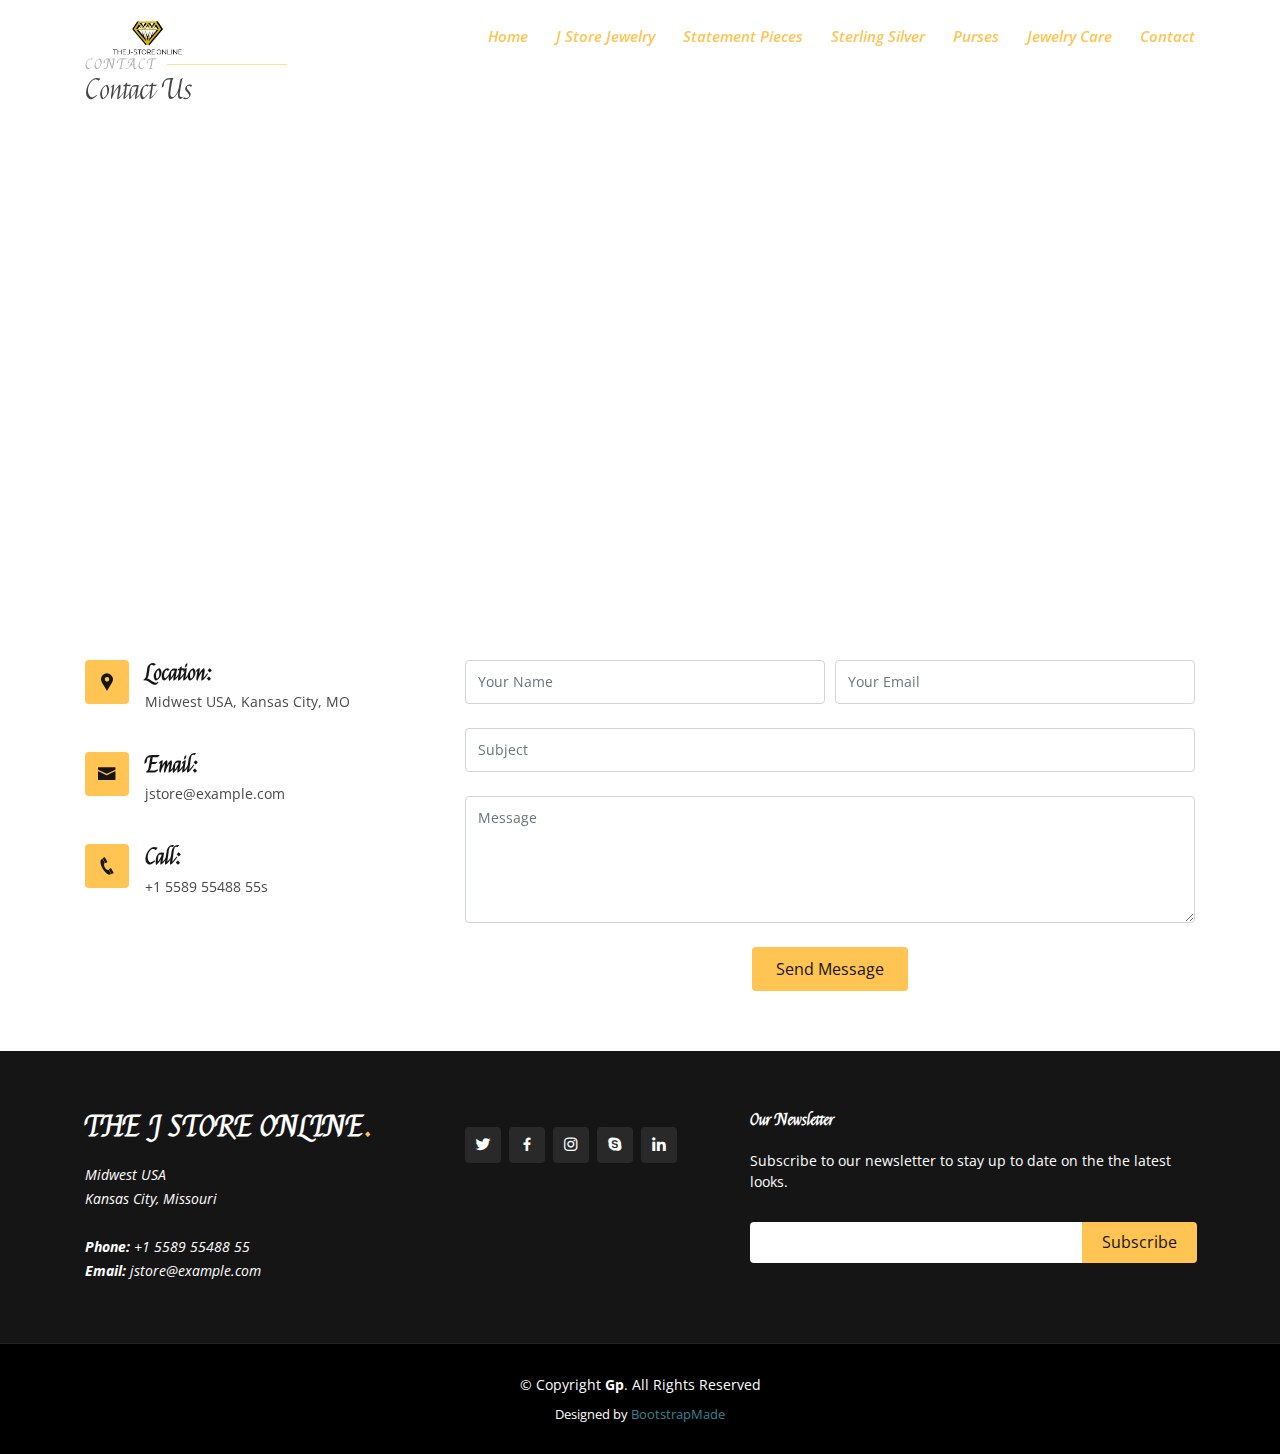
<file: contact_page.html>
<!DOCTYPE html>
<html lang="en">

<head>
  <meta charset="utf-8">
  <meta content="width=device-width, initial-scale=1.0" name="viewport">

  <title>Contact Page</title>
  <meta content="" name="descriptison">
  <meta content="" name="keywords">



  <!-- Google Fonts -->
  <link href="https://fonts.googleapis.com/css2?family=Felipa&family=Open+Sans&display=swap" rel="stylesheet">

  <!-- Vendor CSS Files -->
  <link href="assets/vendor/bootstrap/css/bootstrap.min.css" rel="stylesheet">
  <link href="assets/vendor/icofont/icofont.min.css" rel="stylesheet">
  <link href="assets/vendor/boxicons/css/boxicons.min.css" rel="stylesheet">
  <link href="assets/vendor/owl.carousel/assets/owl.carousel.min.css" rel="stylesheet">
  <link href="assets/vendor/venobox/venobox.css" rel="stylesheet">
  <link href="assets/vendor/remixicon/remixicon.css" rel="stylesheet">
  <link href="assets/vendor/aos/aos.css" rel="stylesheet">

  <!-- Template Main CSS File -->
  <link href="assets/css/style.css" rel="stylesheet">

  <!-- =======================================================
  * Template Name: Gp - v2.1.0
  * Template URL: https://bootstrapmade.com/gp-free-multipurpose-html-bootstrap-template/
  * Author: BootstrapMade.com
  * License: https://bootstrapmade.com/license/
  ======================================================== -->
</head>
<body>
      <!-- ======= Header ======= -->
  <header id="header" class="fixed-top ">
    <div class="container d-flex align-items-center justify-content-between">

      <!--<h1 class="logo"><a href="index.html">Gp<span>.</span></a></h1>-->
      <!-- Uncomment below if you prefer to use an image logo -->
      <a href="index.html" class="logo"><img src="j_store_logo.jpg.png" alt="" class="Logo"></a>

      <nav class="nav-menu d-none d-lg-block">
        <ul>
          <li class="active"><a href="index.html">Home</a></li>
          <li class="active"><a href="#about">J Store Jewelry</a></li>
          <li class="active"><a href="statement_pieces.html">Statement Pieces</a></li>
          <li class="active"><a href="sterling_silver.html">Sterling Silver</a></li>
          <li class="active"><a href="purses.html">Purses</a></li>
          <li class="active"><a href="jewelry_care.html">Jewelry Care</a></li>
          <li class="active"><a href="contact_page.html">Contact</a></li>

        </ul>
      </nav><!-- .nav-menu -->

     

    </div>
  </header><!-- End Header -->

    <!-- ======= Contact Section ======= -->
    <section id="contact" class="contact">
        <div class="container" data-aos="fade-up">
    
          <div class="section-title">
            <h2>Contact</h2>
            <h3>Contact Us</h3>
          </div>
          <div>
            <iframe src="https://www.google.com/maps/embed?pb=!1m18!1m12!1m3!1d396371.68132872536!2d-94.85590739128813!3d39.0915837138992!2m3!1f0!2f0!3f0!3m2!1i1024!2i768!4f13.1!3m3!1m2!1s0x87c0f75eafe99997%3A0x558525e66aaa51a2!2sKansas%20City%2C%20MO!5e0!3m2!1sen!2sus!4v1602607422784!5m2!1sen!2sus" width="600" height="450" style="border:0;" allow="fullscreen"></iframe>
          </div>
          
    
          <div class="row mt-5">
    
            <div class="col-lg-4">
              <div class="info">
                <div class="address">
                  <i class="icofont-google-map"></i>
                  <h4>Location:</h4>
                  <p>Midwest USA, Kansas City, MO</p>
                </div>
    
                <div class="email">
                  <i class="icofont-envelope"></i>
                  <h4>Email:</h4>
                  <p>jstore@example.com</p>
                </div>
    
                <div class="phone">
                  <i class="icofont-phone"></i>
                  <h4>Call:</h4>
                  <p>+1 5589 55488 55s</p>
                </div>
    
              </div>
    
            </div>
    
            <div class="col-lg-8 mt-5 mt-lg-0">
    
              <form action="forms/contact.php" method="post" role="form" class="php-email-form">
                <div class="form-row">
                  <div class="col-md-6 form-group">
                    <input type="text" name="name" class="form-control" id="name" placeholder="Your Name" data-rule="minlen:4" data-msg="Please enter at least 4 chars" />
                    <div class="validate"></div>
                  </div>
                  <div class="col-md-6 form-group">
                    <input type="email" class="form-control" name="email" id="email" placeholder="Your Email" data-rule="email" data-msg="Please enter a valid email" />
                    <div class="validate"></div>
                  </div>
                </div>
                <div class="form-group">
                  <input type="text" class="form-control" name="subject" id="subject" placeholder="Subject" data-rule="minlen:4" data-msg="Please enter at least 8 chars of subject" />
                  <div class="validate"></div>
                </div>
                <div class="form-group">
                  <textarea class="form-control" name="message" rows="5" data-rule="required" data-msg="Please write something for us" placeholder="Message"></textarea>
                  <div class="validate"></div>
                </div>
                <div class="mb-3">
                  <div class="loading">Loading</div>
                  <div class="error-message"></div>
                  <div class="sent-message">Your message has been sent. Thank you!</div>
                </div>
                <div class="text-center"><button type="submit">Send Message</button></div>
              </form>
    
            </div>
    
          </div>
    
        </div>
      </section><!-- End Contact Section -->
       <!-- ======= Footer ======= -->
  <footer id="footer">
    <div class="footer-top">
      <div class="container">
        <div class="row">

          <div class="col-lg-4 col-md-6">
            <div class="footer-info">
              <h3>The J Store Online<span>.</span></h3>
              <p>
                Midwest USA <br>
                Kansas City, Missouri<br><br>
                <strong>Phone:</strong> +1 5589 55488 55<br>
                <strong>Email:</strong> jstore@example.com<br>
              </p>
            </div>
          </div>
            <div class="col-lg-3 col-md-6 footer-links">
              <div class="social-links mt-3">
                <a href="#" class="twitter"><i class="bx bxl-twitter"></i></a>
                <a href="#" class="facebook"><i class="bx bxl-facebook"></i></a>
                <a href="#" class="instagram"><i class="bx bxl-instagram"></i></a>
                <a href="#" class="google-plus"><i class="bx bxl-skype"></i></a>
                <a href="#" class="linkedin"><i class="bx bxl-linkedin"></i></a>
              </div>
            </div>
          
          <!-- <div class="col-lg-2 col-md-6 footer-links">
           <h4>Useful Links</h4>
            <ul>
              <li><i class="bx bx-chevron-right"></i> <a href="#">Home</a></li>
              <li><i class="bx bx-chevron-right"></i> <a href="#">About us</a></li>
              <li><i class="bx bx-chevron-right"></i> <a href="#">Services</a></li>
              <li><i class="bx bx-chevron-right"></i> <a href="#">Terms of service</a></li>
              <li><i class="bx bx-chevron-right"></i> <a href="#">Privacy policy</a></li>
            </ul>
          </div>

          <div class="col-lg-3 col-md-6 footer-links">
            <h4>Our Services</h4>
            <ul>
              <li><i class="bx bx-chevron-right"></i> <a href="#">Web Design</a></li>
              <li><i class="bx bx-chevron-right"></i> <a href="#">Web Development</a></li>
              <li><i class="bx bx-chevron-right"></i> <a href="#">Product Management</a></li>
              <li><i class="bx bx-chevron-right"></i> <a href="#">Marketing</a></li>
              <li><i class="bx bx-chevron-right"></i> <a href="#">Graphic Design</a></li>
            </ul>
          </div>-->
          

          <div class="col-lg-5 col-md-6 footer-newsletter">
            <h4>Our Newsletter</h4>
            <p>Subscribe to our newsletter to stay up to date on the the latest looks.</p>
            <form action="mailto:anelson0112@skilledkc.org" method="post" enctype="text/plain">
              <input type="email" name="email"><input type="submit" value="Subscribe">
            </form>
          </div>
        </div>
        </div>
      </div>
    

    <div class="container">
      <div class="copyright">
        &copy; Copyright <strong><span>Gp</span></strong>. All Rights Reserved
      </div>
      <div class="credits">
        <!-- All the links in the footer should remain intact. -->
        <!-- You can delete the links only if you purchased the pro version. -->
        <!-- Licensing information: https://bootstrapmade.com/license/ -->
        <!-- Purchase the pro version with working PHP/AJAX contact form: https://bootstrapmade.com/gp-free-multipurpose-html-bootstrap-template/ -->
        Designed by <a href="https://bootstrapmade.com/">BootstrapMade</a>
      </div>
    </div>
  </footer><!-- End Footer -->

  <a href="#" class="back-to-top"><i class="ri-arrow-up-line"></i></a>
  <div id="preloader"></div>
    
    
          
           <!-- Vendor JS Files -->
      <script src="assets/vendor/jquery/jquery.min.js"></script>
      <script src="assets/vendor/bootstrap/js/bootstrap.bundle.min.js"></script>
      <script src="assets/vendor/jquery.easing/jquery.easing.min.js"></script>
      <script src="assets/vendor/php-email-form/validate.js"></script>
      <script src="assets/vendor/owl.carousel/owl.carousel.min.js"></script>
      <script src="assets/vendor/isotope-layout/isotope.pkgd.min.js"></script>
      <script src="assets/vendor/venobox/venobox.min.js"></script>
      <script src="assets/vendor/waypoints/jquery.waypoints.min.js"></script>
      <script src="assets/vendor/counterup/counterup.min.js"></script>
      <script src="assets/vendor/aos/aos.js"></script>
    
      <!-- Template Main JS File -->
      <script src="assets/js/main.js"></script> 
    </body>
    </html>
</file>
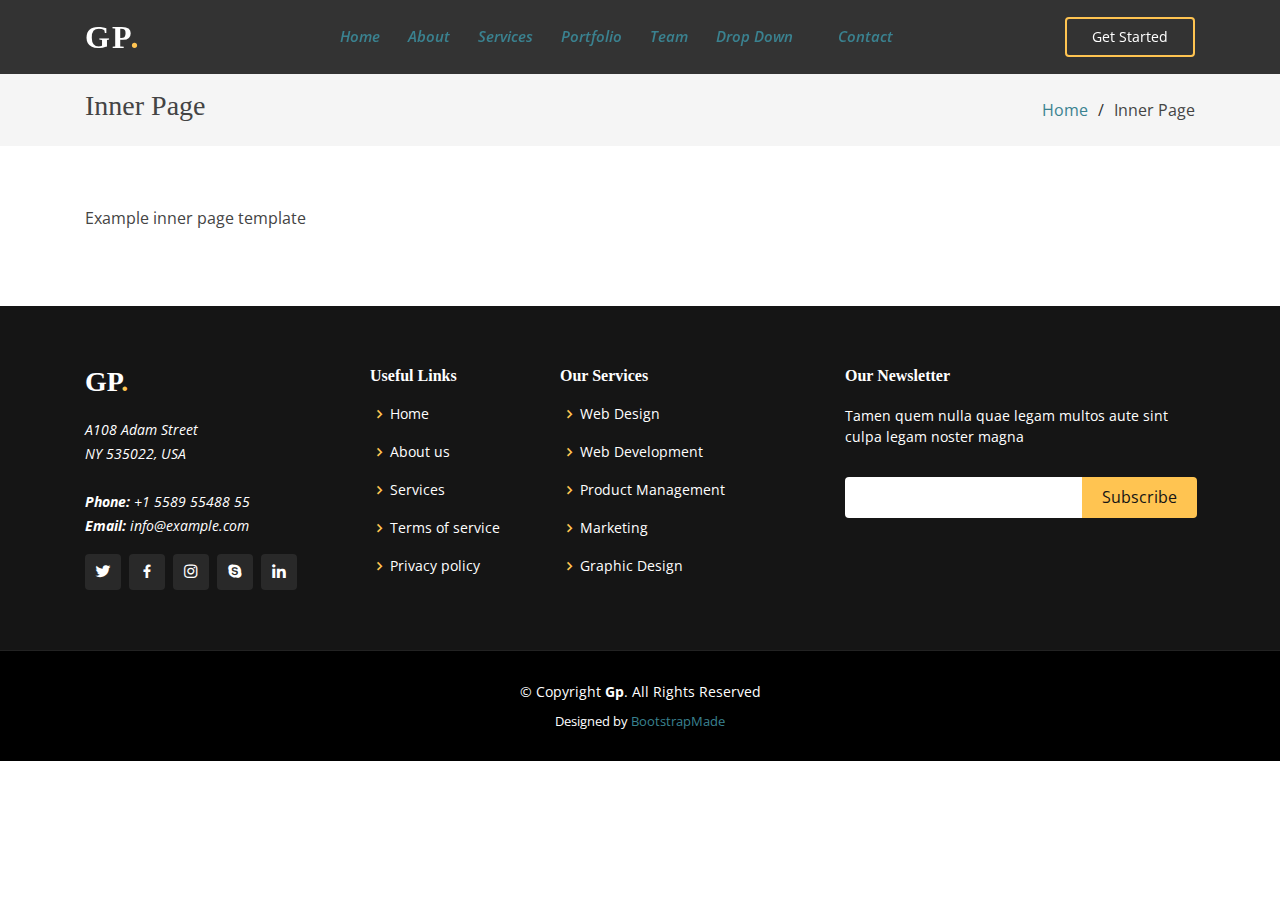
<file: inner-page.html>
<!DOCTYPE html>
<html lang="en">

<head>
  <meta charset="utf-8">
  <meta content="width=device-width, initial-scale=1.0" name="viewport">

  <title>Inner Page - Gp Bootstrap Template</title>
  <meta content="" name="descriptison">
  <meta content="" name="keywords">

  <!-- Favicons -->
  <link href="assets/img/favicon.png" rel="icon">
  <link href="assets/img/apple-touch-icon.png" rel="apple-touch-icon">

  <!-- Google Fonts -->
  <link href="https://fonts.googleapis.com/css?family=Open+Sans:300,300i,400,400i,600,600i,700,700i|Raleway:300,300i,400,400i,500,500i,600,600i,700,700i|Poppins:300,300i,400,400i,500,500i,600,600i,700,700i" rel="stylesheet">

  <!-- Vendor CSS Files -->
  <link href="assets/vendor/bootstrap/css/bootstrap.min.css" rel="stylesheet">
  <link href="assets/vendor/icofont/icofont.min.css" rel="stylesheet">
  <link href="assets/vendor/boxicons/css/boxicons.min.css" rel="stylesheet">
  <link href="assets/vendor/owl.carousel/assets/owl.carousel.min.css" rel="stylesheet">
  <link href="assets/vendor/venobox/venobox.css" rel="stylesheet">
  <link href="assets/vendor/remixicon/remixicon.css" rel="stylesheet">
  <link href="assets/vendor/aos/aos.css" rel="stylesheet">

  <!-- Template Main CSS File -->
  <link href="assets/css/style.css" rel="stylesheet">

  <!-- =======================================================
  * Template Name: Gp - v2.1.0
  * Template URL: https://bootstrapmade.com/gp-free-multipurpose-html-bootstrap-template/
  * Author: BootstrapMade.com
  * License: https://bootstrapmade.com/license/
  ======================================================== -->
</head>

<body>

  <!-- ======= Header ======= -->
  <header id="header" class="fixed-top header-inner-pages">
    <div class="container d-flex align-items-center justify-content-between">

      <h1 class="logo"><a href="index.html">Gp<span>.</span></a></h1>
      <!-- Uncomment below if you prefer to use an image logo -->
      <!-- <a href="index.html" class="logo"><img src="assets/img/logo.png" alt="" class="img-fluid"></a>-->

      <nav class="nav-menu d-none d-lg-block">
        <ul>
          <li><a href="index.html">Home</a></li>
          <li><a href="#about">About</a></li>
          <li><a href="#services">Services</a></li>
          <li><a href="#portfolio">Portfolio</a></li>
          <li><a href="#team">Team</a></li>
          <li class="drop-down"><a href="">Drop Down</a>
            <ul>
              <li><a href="#">Drop Down 1</a></li>
              <li class="drop-down"><a href="#">Deep Drop Down</a>
                <ul>
                  <li><a href="#">Deep Drop Down 1</a></li>
                  <li><a href="#">Deep Drop Down 2</a></li>
                  <li><a href="#">Deep Drop Down 3</a></li>
                  <li><a href="#">Deep Drop Down 4</a></li>
                  <li><a href="#">Deep Drop Down 5</a></li>
                </ul>
              </li>
              <li><a href="#">Drop Down 2</a></li>
              <li><a href="#">Drop Down 3</a></li>
              <li><a href="#">Drop Down 4</a></li>
            </ul>
          </li>
          <li><a href="#contact">Contact</a></li>

        </ul>
      </nav><!-- .nav-menu -->

      <a href="#about" class="get-started-btn scrollto">Get Started</a>

    </div>
  </header><!-- End Header -->

  <main id="main">

    <!-- ======= Breadcrumbs ======= -->
    <section class="breadcrumbs">
      <div class="container">

        <div class="d-flex justify-content-between align-items-center">
          <h2>Inner Page</h2>
          <ol>
            <li><a href="index.html">Home</a></li>
            <li>Inner Page</li>
          </ol>
        </div>

      </div>
    </section><!-- End Breadcrumbs -->

    <section class="inner-page">
      <div class="container">
        <p>
          Example inner page template
        </p>
      </div>
    </section>

  </main><!-- End #main -->

  <!-- ======= Footer ======= -->
  <footer id="footer">
    <div class="footer-top">
      <div class="container">
        <div class="row">

          <div class="col-lg-3 col-md-6">
            <div class="footer-info">
              <h3>Gp<span>.</span></h3>
              <p>
                A108 Adam Street <br>
                NY 535022, USA<br><br>
                <strong>Phone:</strong> +1 5589 55488 55<br>
                <strong>Email:</strong> info@example.com<br>
              </p>
              <div class="social-links mt-3">
                <a href="#" class="twitter"><i class="bx bxl-twitter"></i></a>
                <a href="#" class="facebook"><i class="bx bxl-facebook"></i></a>
                <a href="#" class="instagram"><i class="bx bxl-instagram"></i></a>
                <a href="#" class="google-plus"><i class="bx bxl-skype"></i></a>
                <a href="#" class="linkedin"><i class="bx bxl-linkedin"></i></a>
              </div>
            </div>
          </div>

          <div class="col-lg-2 col-md-6 footer-links">
            <h4>Useful Links</h4>
            <ul>
              <li><i class="bx bx-chevron-right"></i> <a href="#">Home</a></li>
              <li><i class="bx bx-chevron-right"></i> <a href="#">About us</a></li>
              <li><i class="bx bx-chevron-right"></i> <a href="#">Services</a></li>
              <li><i class="bx bx-chevron-right"></i> <a href="#">Terms of service</a></li>
              <li><i class="bx bx-chevron-right"></i> <a href="#">Privacy policy</a></li>
            </ul>
          </div>

          <div class="col-lg-3 col-md-6 footer-links">
            <h4>Our Services</h4>
            <ul>
              <li><i class="bx bx-chevron-right"></i> <a href="#">Web Design</a></li>
              <li><i class="bx bx-chevron-right"></i> <a href="#">Web Development</a></li>
              <li><i class="bx bx-chevron-right"></i> <a href="#">Product Management</a></li>
              <li><i class="bx bx-chevron-right"></i> <a href="#">Marketing</a></li>
              <li><i class="bx bx-chevron-right"></i> <a href="#">Graphic Design</a></li>
            </ul>
          </div>

          <div class="col-lg-4 col-md-6 footer-newsletter">
            <h4>Our Newsletter</h4>
            <p>Tamen quem nulla quae legam multos aute sint culpa legam noster magna</p>
            <form action="" method="post">
              <input type="email" name="email"><input type="submit" value="Subscribe">
            </form>

          </div>

        </div>
      </div>
    </div>

    <div class="container">
      <div class="copyright">
        &copy; Copyright <strong><span>Gp</span></strong>. All Rights Reserved
      </div>
      <div class="credits">
        <!-- All the links in the footer should remain intact. -->
        <!-- You can delete the links only if you purchased the pro version. -->
        <!-- Licensing information: https://bootstrapmade.com/license/ -->
        <!-- Purchase the pro version with working PHP/AJAX contact form: https://bootstrapmade.com/gp-free-multipurpose-html-bootstrap-template/ -->
        Designed by <a href="https://bootstrapmade.com/">BootstrapMade</a>
      </div>
    </div>
  </footer><!-- End Footer -->

  <a href="#" class="back-to-top"><i class="ri-arrow-up-line"></i></a>
  <div id="preloader"></div>

  <!-- Vendor JS Files -->
  <script src="assets/vendor/jquery/jquery.min.js"></script>
  <script src="assets/vendor/bootstrap/js/bootstrap.bundle.min.js"></script>
  <script src="assets/vendor/jquery.easing/jquery.easing.min.js"></script>
  <script src="assets/vendor/php-email-form/validate.js"></script>
  <script src="assets/vendor/owl.carousel/owl.carousel.min.js"></script>
  <script src="assets/vendor/isotope-layout/isotope.pkgd.min.js"></script>
  <script src="assets/vendor/venobox/venobox.min.js"></script>
  <script src="assets/vendor/waypoints/jquery.waypoints.min.js"></script>
  <script src="assets/vendor/counterup/counterup.min.js"></script>
  <script src="assets/vendor/aos/aos.js"></script>

  <!-- Template Main JS File -->
  <script src="assets/js/main.js"></script>

</body>

</html>
</file>
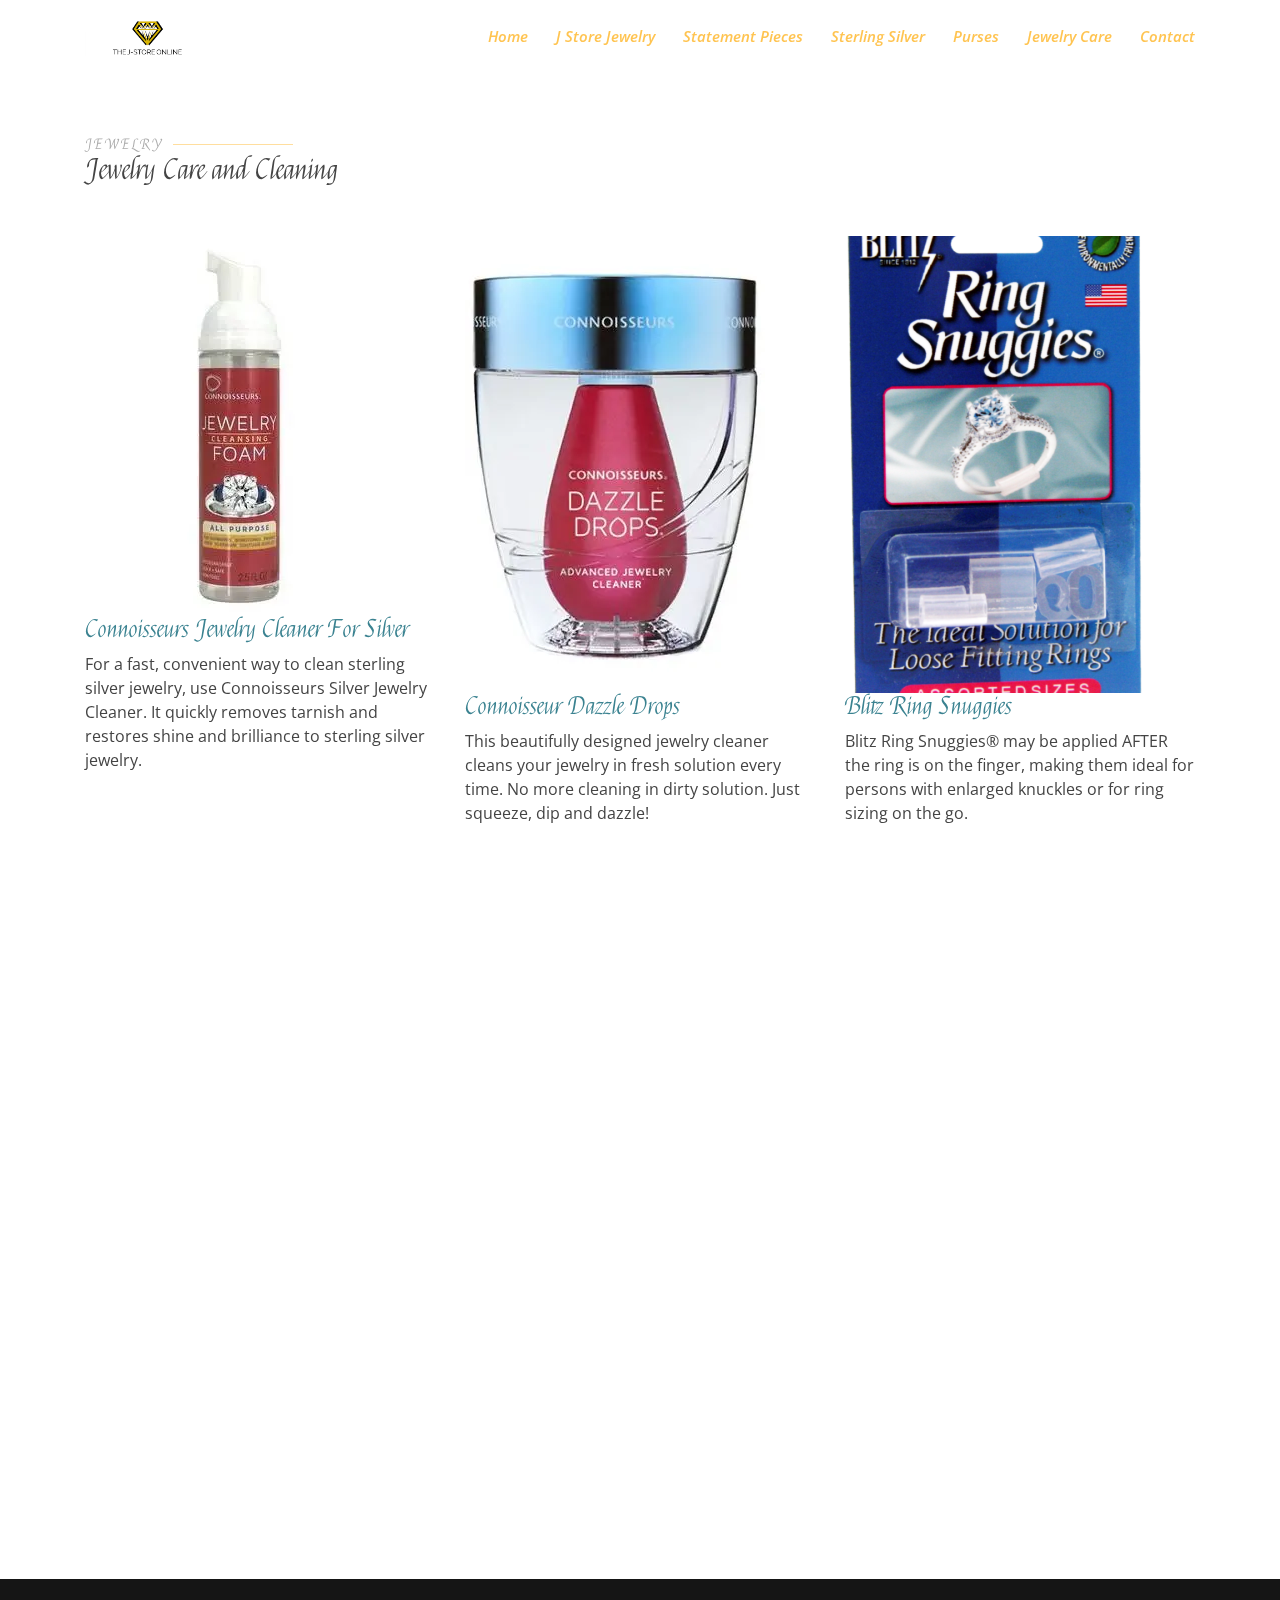
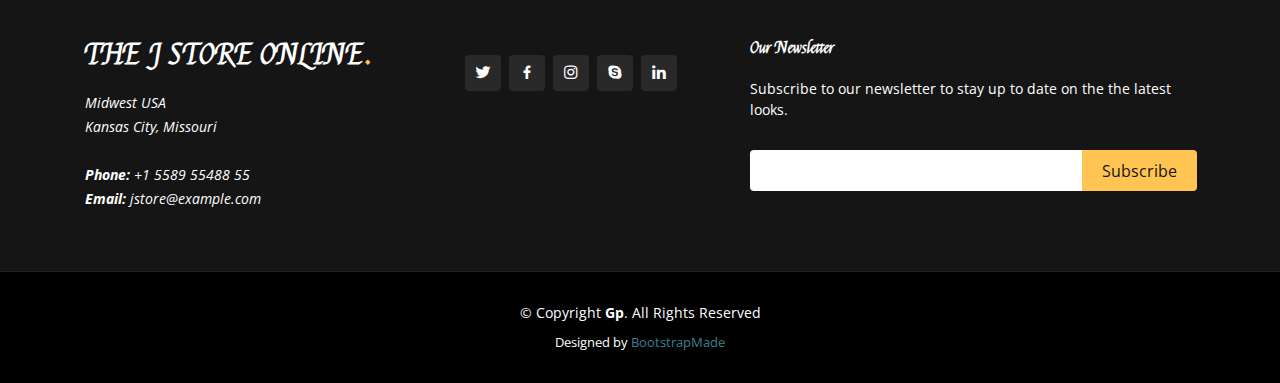
<file: jewelry_care.html>
<!DOCTYPE html>
<html lang="en">
<head>
  <meta charset="utf-8">
  <meta content="width=device-width, initial-scale=1.0" name="viewport">

  <title>Jewelry Care</title>
  <meta content="" name="descriptison">
  <meta content="" name="keywords">


  <!-- Google Fonts -->
  <link href="https://fonts.googleapis.com/css2?family=Felipa&family=Open+Sans&display=swap" rel="stylesheet">
  <!-- Vendor CSS Files -->
  <link href="assets/vendor/bootstrap/css/bootstrap.min.css" rel="stylesheet">
  <link href="assets/vendor/icofont/icofont.min.css" rel="stylesheet">
  <link href="assets/vendor/boxicons/css/boxicons.min.css" rel="stylesheet">
  <link href="assets/vendor/owl.carousel/assets/owl.carousel.min.css" rel="stylesheet">
  <link href="assets/vendor/venobox/venobox.css" rel="stylesheet">
  <link href="assets/vendor/remixicon/remixicon.css" rel="stylesheet">
  <link href="assets/vendor/aos/aos.css" rel="stylesheet">

  <!-- Template Main CSS File -->
  <link href="assets/css/style.css" rel="stylesheet">
  <!--<link href="assets/css/purses.css" rel="stylesheet">-->
  
  <!-- =======================================================
  * Template Name: Gp - v2.1.0
  * Template URL: https://bootstrapmade.com/gp-free-multipurpose-html-bootstrap-template/
  * Author: BootstrapMade.com
  * License: https://bootstrapmade.com/license/
  ======================================================== -->
</head>

<body>
<!-- ======= Header ======= -->
<header id="header" class="fixed-top ">
  <div class="container d-flex align-items-center justify-content-between">

    <!--<h1 class="logo"><a href="index.html">Gp<span>.</span></a></h1>-->
    <!-- Uncomment below if you prefer to use an image logo -->
    <a href="index.html" class="logo"><img src="j_store_logo.jpg.png" alt="" class="Logo"></a>

    <nav class="nav-menu d-none d-lg-block">
      <ul>
        <li class="active"><a href="index.html">Home</a></li>
        <li class="active"><a href="#about">J Store Jewelry</a></li>
        <li class="active"><a href="statement_pieces.html">Statement Pieces</a></li>
        <li class="active"><a href="sterling_silver.html">Sterling Silver</a></li>
        <li class="active"><a href="purses.html">Purses</a></li>
        <li class="active"><a href="jewelry_care.html">Jewelry Care</a></li>
        <li class="active"><a href="contact_page.html">Contact</a></li>

      </ul>
    </nav><!-- .nav-menu -->

   

  </div>
</header><!-- End Header -->
  
 <!-- ======= Services Section ======= -->
 <section id="products" class="products">
    <div class="container" data-aos="fade-up">

      <div class="section-title">
        <h2>Jewelry</h2>
        <h3>Jewelry Care and Cleaning</h3>
      </div>

      <div class="row">
        <div class="col-lg-4 col-md-6 d-flex align-items-stretch" data-aos="zoom-in" data-aos-delay="100">
          <div class="icon-box">
            <img src="assets/img/jewelry_pics/connoisseurs-jewelry-cleaner.jpg" alt="Jewelry Cleaner">
            <h4><a href="">Connoisseurs Jewelry Cleaner For Silver</a></h4>
            <p>For a fast, convenient way to clean sterling silver jewelry, use Connoisseurs Silver Jewelry Cleaner. It quickly removes tarnish and restores shine and brilliance to sterling silver jewelry.</p>
          </div>
        </div>

        <div class="col-lg-4 col-md-6 d-flex align-items-stretch mt-4 mt-md-0" data-aos="zoom-in" data-aos-delay="200">
          <div class="icon-box">
            <img src="assets/img/jewelry_pics/dazzle-drops.jpg" alt="Dazzle Drops">
            <h4><a href="">Connoisseur Dazzle Drops</a></h4>
            <p>This beautifully designed jewelry cleaner cleans your jewelry in fresh solution every time. No more cleaning in dirty solution. Just squeeze, dip and dazzle!</p>
          </div>
        </div>

        <div class="col-lg-4 col-md-6 d-flex align-items-stretch mt-4 mt-lg-0" data-aos="zoom-in" data-aos-delay="300">
          <div class="icon-box">
            <img src="assets/img/jewelry_pics/ring_snuggies.jpg" alt=" Ring Snuggies">
            <h4><a href="">Blitz Ring Snuggies</a></h4>
            <p>Blitz Ring Snuggies® may be applied AFTER the ring is on the finger, making them ideal for persons with enlarged knuckles or for ring sizing on the go.</p>
          </div>
        </div>

        <div class="col-lg-4 col-md-6 d-flex align-items-stretch mt-4" data-aos="zoom-in" data-aos-delay="100">
          <div class="icon-box">
            <img src="assets/img/jewelry_pics/silver_jewelry_polish.jpg" alt=" Jewelry Polish">
            <h4><a href="">Blitz Jewelry Polish</a></h4>
            <p>This specially formulated polish contains non-toxic tarnish inhibitors to remove tarnish and prevent it from returning, leaving a mirror like finish to your silver jewelry!</p>
          </div>
        </div>

        <div class="col-lg-4 col-md-6 d-flex align-items-stretch mt-4" data-aos="zoom-in" data-aos-delay="200">
          <div class="icon-box">
            <img src="assets/img/jewelry_pics/foam-gems.jpg" alt="Foam Gems">
            <h4><a href="">Blitz Foamz Jewelry Cleaner</a></h4>
            <p>Blitz Foamz is the same trusted Blitz® Gem & Jewelry Cleaner in an easy-to-use foam. Foamz is formulated to clean and restore the brilliance to diamonds and other precious gemstone jewelry while at home or during travel.</p>
          </div>
        </div>

        <div class="col-lg-4 col-md-6 d-flex align-items-stretch mt-4" data-aos="zoom-in" data-aos-delay="300">
          <div class="icon-box">
            <img src="assets/img/jewelry_pics/Wipes.jpg" alt="Wipes">    
            <h4><a href="">Blitz Jewelry Wipes</a></h4>
            <p>Blitz Jewelry Wipes is perfect for quick and easy cleaning at home, work, or travel. Clean and restore the original brilliance to platinum, gold and silver jewelry.</p>
          </div>
        </div>

      </div>

    </div>
  </section><!-- End Services Section -->
<!-- ======= Footer ======= -->
<footer id="footer">
  <div class="footer-top">
    <div class="container">
      <div class="row">

        <div class="col-lg-4 col-md-6">
          <div class="footer-info">
            <h3>The J Store Online<span>.</span></h3>
            <p>
              Midwest USA <br>
              Kansas City, Missouri<br><br>
              <strong>Phone:</strong> +1 5589 55488 55<br>
              <strong>Email:</strong> jstore@example.com<br>
            </p>
          </div>
        </div>
          <div class="col-lg-3 col-md-6 footer-links">
            <div class="social-links mt-3">
              <a href="#" class="twitter"><i class="bx bxl-twitter"></i></a>
              <a href="#" class="facebook"><i class="bx bxl-facebook"></i></a>
              <a href="#" class="instagram"><i class="bx bxl-instagram"></i></a>
              <a href="#" class="google-plus"><i class="bx bxl-skype"></i></a>
              <a href="#" class="linkedin"><i class="bx bxl-linkedin"></i></a>
            </div>
          </div>
        
        <!-- <div class="col-lg-2 col-md-6 footer-links">
         <h4>Useful Links</h4>
          <ul>
            <li><i class="bx bx-chevron-right"></i> <a href="#">Home</a></li>
            <li><i class="bx bx-chevron-right"></i> <a href="#">About us</a></li>
            <li><i class="bx bx-chevron-right"></i> <a href="#">Services</a></li>
            <li><i class="bx bx-chevron-right"></i> <a href="#">Terms of service</a></li>
            <li><i class="bx bx-chevron-right"></i> <a href="#">Privacy policy</a></li>
          </ul>
        </div>

        <div class="col-lg-3 col-md-6 footer-links">
          <h4>Our Services</h4>
          <ul>
            <li><i class="bx bx-chevron-right"></i> <a href="#">Web Design</a></li>
            <li><i class="bx bx-chevron-right"></i> <a href="#">Web Development</a></li>
            <li><i class="bx bx-chevron-right"></i> <a href="#">Product Management</a></li>
            <li><i class="bx bx-chevron-right"></i> <a href="#">Marketing</a></li>
            <li><i class="bx bx-chevron-right"></i> <a href="#">Graphic Design</a></li>
          </ul>
        </div>-->
        

        <div class="col-lg-5 col-md-6 footer-newsletter">
          <h4>Our Newsletter</h4>
          <p>Subscribe to our newsletter to stay up to date on the the latest looks.</p>
          <form action="mailto:anelson0112@skilledkc.org" method="post" enctype="text/plain">
            <input type="email" name="email"><input type="submit" value="Subscribe">
          </form>
        </div>
      </div>
      </div>
    </div>
  

  <div class="container">
    <div class="copyright">
      &copy; Copyright <strong><span>Gp</span></strong>. All Rights Reserved
    </div>
    <div class="credits">
      <!-- All the links in the footer should remain intact. -->
      <!-- You can delete the links only if you purchased the pro version. -->
      <!-- Licensing information: https://bootstrapmade.com/license/ -->
      <!-- Purchase the pro version with working PHP/AJAX contact form: https://bootstrapmade.com/gp-free-multipurpose-html-bootstrap-template/ -->
      Designed by <a href="https://bootstrapmade.com/">BootstrapMade</a>
    </div>
  </div>
</footer><!-- End Footer -->

  

  <a href="#" class="back-to-top"><i class="ri-arrow-up-line"></i></a>
  <div id="preloader"></div>

  <!-- Vendor JS Files -->
  <script src="assets/vendor/jquery/jquery.min.js"></script>
  <script src="assets/vendor/bootstrap/js/bootstrap.bundle.min.js"></script>
  <script src="assets/vendor/jquery.easing/jquery.easing.min.js"></script>
  <script src="assets/vendor/php-email-form/validate.js"></script>
  <script src="assets/vendor/owl.carousel/owl.carousel.min.js"></script>
  <script src="assets/vendor/isotope-layout/isotope.pkgd.min.js"></script>
  <script src="assets/vendor/venobox/venobox.min.js"></script>
  <script src="assets/vendor/waypoints/jquery.waypoints.min.js"></script>
  <script src="assets/vendor/counterup/counterup.min.js"></script>
  <script src="assets/vendor/aos/aos.js"></script>

  <!-- Template Main JS File -->
  <script src="assets/js/main.js"></script>
</body>

  </html>
</file>
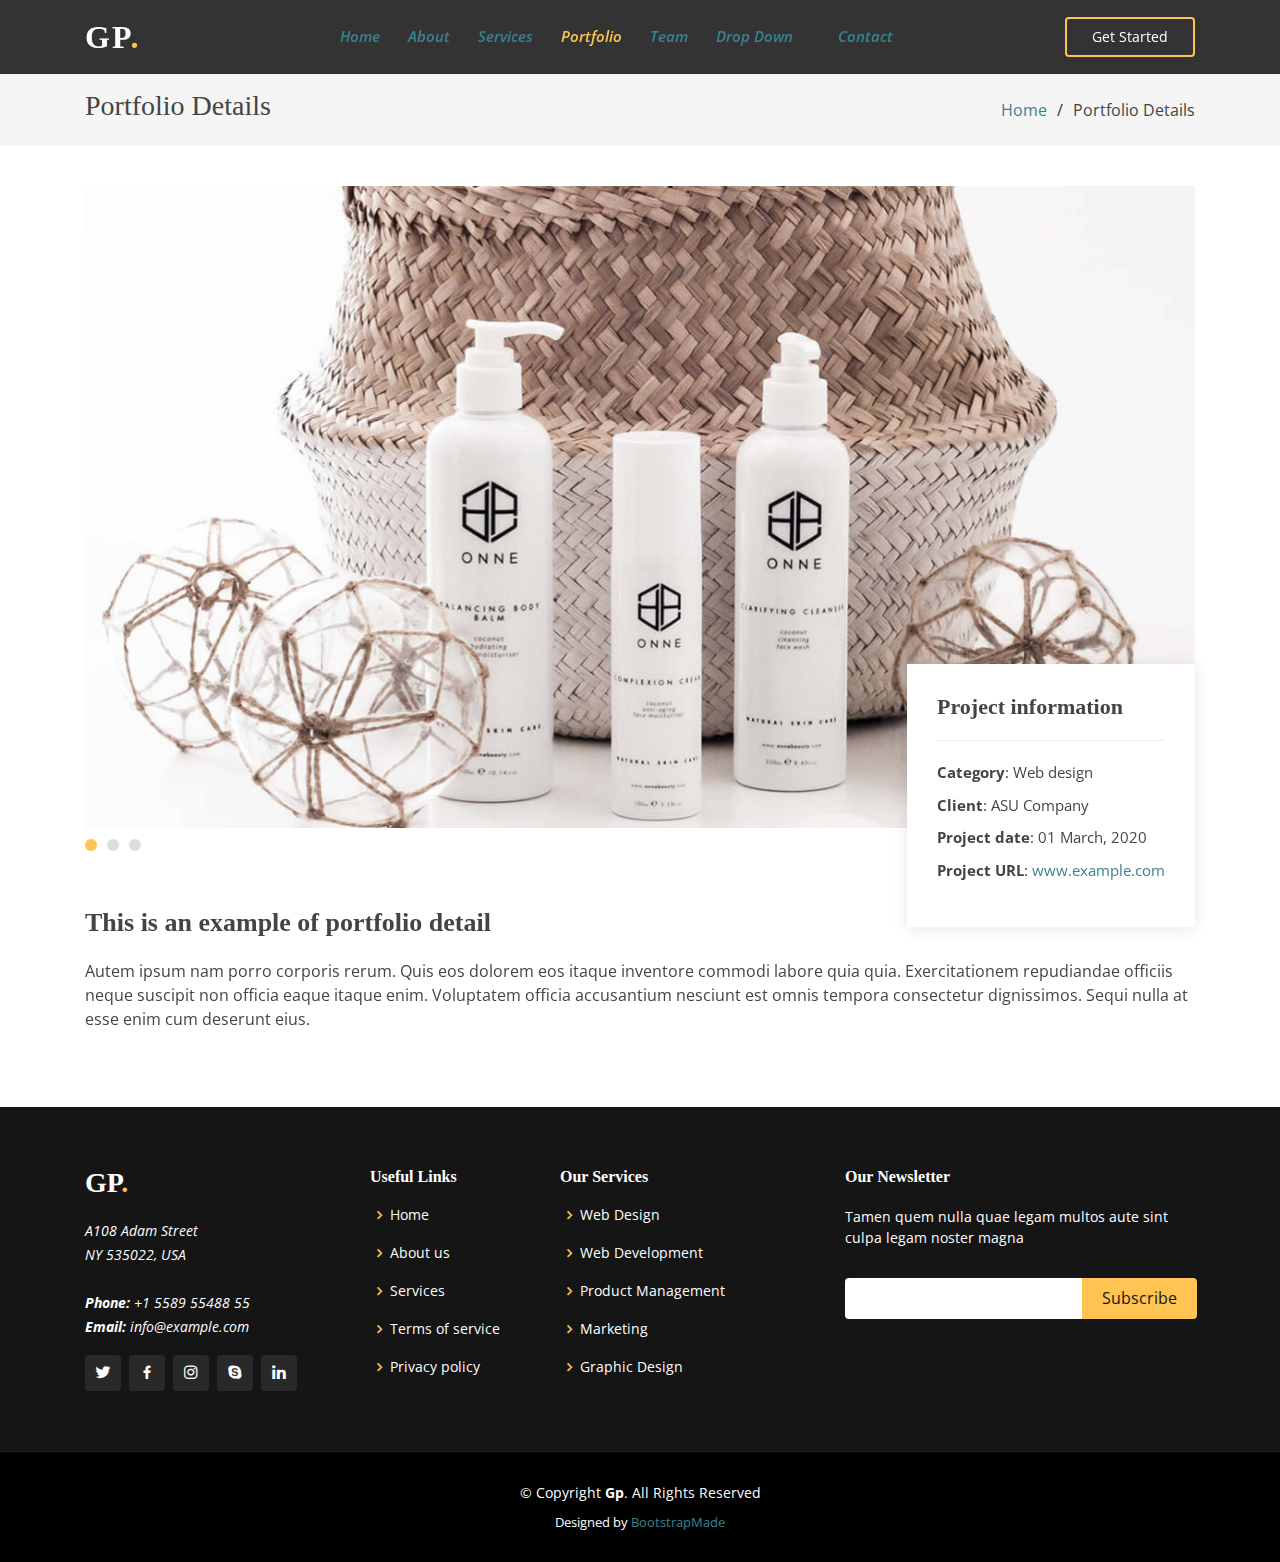
<file: portfolio-details.html>
<!DOCTYPE html>
<html lang="en">

<head>
  <meta charset="utf-8">
  <meta content="width=device-width, initial-scale=1.0" name="viewport">

  <title>Portfolio Details - Gp Bootstrap Template</title>
  <meta content="" name="descriptison">
  <meta content="" name="keywords">

  <!-- Favicons -->
  <link href="assets/img/favicon.png" rel="icon">
  <link href="assets/img/apple-touch-icon.png" rel="apple-touch-icon">

  <!-- Google Fonts -->
  <link href="https://fonts.googleapis.com/css?family=Open+Sans:300,300i,400,400i,600,600i,700,700i|Raleway:300,300i,400,400i,500,500i,600,600i,700,700i|Poppins:300,300i,400,400i,500,500i,600,600i,700,700i" rel="stylesheet">

  <!-- Vendor CSS Files -->
  <link href="assets/vendor/bootstrap/css/bootstrap.min.css" rel="stylesheet">
  <link href="assets/vendor/icofont/icofont.min.css" rel="stylesheet">
  <link href="assets/vendor/boxicons/css/boxicons.min.css" rel="stylesheet">
  <link href="assets/vendor/owl.carousel/assets/owl.carousel.min.css" rel="stylesheet">
  <link href="assets/vendor/venobox/venobox.css" rel="stylesheet">
  <link href="assets/vendor/remixicon/remixicon.css" rel="stylesheet">
  <link href="assets/vendor/aos/aos.css" rel="stylesheet">

  <!-- Template Main CSS File -->
  <link href="assets/css/style.css" rel="stylesheet">

  <!-- =======================================================
  * Template Name: Gp - v2.1.0
  * Template URL: https://bootstrapmade.com/gp-free-multipurpose-html-bootstrap-template/
  * Author: BootstrapMade.com
  * License: https://bootstrapmade.com/license/
  ======================================================== -->
</head>

<body>

  <!-- ======= Header ======= -->
  <header id="header" class="fixed-top header-inner-pages">
    <div class="container d-flex align-items-center justify-content-between">

      <h1 class="logo"><a href="index.html">Gp<span>.</span></a></h1>
      <!-- Uncomment below if you prefer to use an image logo -->
      <!-- <a href="index.html" class="logo"><img src="assets/img/logo.png" alt="" class="img-fluid"></a>-->

      <nav class="nav-menu d-none d-lg-block">
        <ul>
          <li><a href="index.html">Home</a></li>
          <li><a href="#about">About</a></li>
          <li><a href="#services">Services</a></li>
          <li class="active"><a href="#portfolio">Portfolio</a></li>
          <li><a href="#team">Team</a></li>
          <li class="drop-down"><a href="">Drop Down</a>
            <ul>
              <li><a href="#">Drop Down 1</a></li>
              <li class="drop-down"><a href="#">Deep Drop Down</a>
                <ul>
                  <li><a href="#">Deep Drop Down 1</a></li>
                  <li><a href="#">Deep Drop Down 2</a></li>
                  <li><a href="#">Deep Drop Down 3</a></li>
                  <li><a href="#">Deep Drop Down 4</a></li>
                  <li><a href="#">Deep Drop Down 5</a></li>
                </ul>
              </li>
              <li><a href="#">Drop Down 2</a></li>
              <li><a href="#">Drop Down 3</a></li>
              <li><a href="#">Drop Down 4</a></li>
            </ul>
          </li>
          <li><a href="#contact">Contact</a></li>

        </ul>
      </nav><!-- .nav-menu -->

      <a href="#about" class="get-started-btn scrollto">Get Started</a>

    </div>
  </header><!-- End Header -->

  <main id="main">

    <!-- ======= Breadcrumbs ======= -->
    <section id="breadcrumbs" class="breadcrumbs">
      <div class="container">

        <div class="d-flex justify-content-between align-items-center">
          <h2>Portfolio Details</h2>
          <ol>
            <li><a href="index.html">Home</a></li>
            <li>Portfolio Details</li>
          </ol>
        </div>

      </div>
    </section><!-- End Breadcrumbs -->

    <!-- ======= Portfolio Details Section ======= -->
    <section id="portfolio-details" class="portfolio-details">
      <div class="container" data-aos="fade-up">

        <div class="portfolio-details-container">

          <div class="owl-carousel portfolio-details-carousel">
            <img src="assets/img/portfolio/portfolio-details-1.jpg" class="img-fluid" alt="">
            <img src="assets/img/portfolio/portfolio-details-2.jpg" class="img-fluid" alt="">
            <img src="assets/img/portfolio/portfolio-details-3.jpg" class="img-fluid" alt="">
          </div>

          <div class="portfolio-info">
            <h3>Project information</h3>
            <ul>
              <li><strong>Category</strong>: Web design</li>
              <li><strong>Client</strong>: ASU Company</li>
              <li><strong>Project date</strong>: 01 March, 2020</li>
              <li><strong>Project URL</strong>: <a href="#">www.example.com</a></li>
            </ul>
          </div>

        </div>

        <div class="portfolio-description">
          <h2>This is an example of portfolio detail</h2>
          <p>
            Autem ipsum nam porro corporis rerum. Quis eos dolorem eos itaque inventore commodi labore quia quia. Exercitationem repudiandae officiis neque suscipit non officia eaque itaque enim. Voluptatem officia accusantium nesciunt est omnis tempora consectetur dignissimos. Sequi nulla at esse enim cum deserunt eius.
          </p>
        </div>

      </div>
    </section><!-- End Portfolio Details Section -->

  </main><!-- End #main -->

  <!-- ======= Footer ======= -->
  <footer id="footer">
    <div class="footer-top">
      <div class="container">
        <div class="row">

          <div class="col-lg-3 col-md-6">
            <div class="footer-info">
              <h3>Gp<span>.</span></h3>
              <p>
                A108 Adam Street <br>
                NY 535022, USA<br><br>
                <strong>Phone:</strong> +1 5589 55488 55<br>
                <strong>Email:</strong> info@example.com<br>
              </p>
              <div class="social-links mt-3">
                <a href="#" class="twitter"><i class="bx bxl-twitter"></i></a>
                <a href="#" class="facebook"><i class="bx bxl-facebook"></i></a>
                <a href="#" class="instagram"><i class="bx bxl-instagram"></i></a>
                <a href="#" class="google-plus"><i class="bx bxl-skype"></i></a>
                <a href="#" class="linkedin"><i class="bx bxl-linkedin"></i></a>
              </div>
            </div>
          </div>

          <div class="col-lg-2 col-md-6 footer-links">
            <h4>Useful Links</h4>
            <ul>
              <li><i class="bx bx-chevron-right"></i> <a href="#">Home</a></li>
              <li><i class="bx bx-chevron-right"></i> <a href="#">About us</a></li>
              <li><i class="bx bx-chevron-right"></i> <a href="#">Services</a></li>
              <li><i class="bx bx-chevron-right"></i> <a href="#">Terms of service</a></li>
              <li><i class="bx bx-chevron-right"></i> <a href="#">Privacy policy</a></li>
            </ul>
          </div>

          <div class="col-lg-3 col-md-6 footer-links">
            <h4>Our Services</h4>
            <ul>
              <li><i class="bx bx-chevron-right"></i> <a href="#">Web Design</a></li>
              <li><i class="bx bx-chevron-right"></i> <a href="#">Web Development</a></li>
              <li><i class="bx bx-chevron-right"></i> <a href="#">Product Management</a></li>
              <li><i class="bx bx-chevron-right"></i> <a href="#">Marketing</a></li>
              <li><i class="bx bx-chevron-right"></i> <a href="#">Graphic Design</a></li>
            </ul>
          </div>

          <div class="col-lg-4 col-md-6 footer-newsletter">
            <h4>Our Newsletter</h4>
            <p>Tamen quem nulla quae legam multos aute sint culpa legam noster magna</p>
            <form action="" method="post">
              <input type="email" name="email"><input type="submit" value="Subscribe">
            </form>

          </div>

        </div>
      </div>
    </div>

    <div class="container">
      <div class="copyright">
        &copy; Copyright <strong><span>Gp</span></strong>. All Rights Reserved
      </div>
      <div class="credits">
        <!-- All the links in the footer should remain intact. -->
        <!-- You can delete the links only if you purchased the pro version. -->
        <!-- Licensing information: https://bootstrapmade.com/license/ -->
        <!-- Purchase the pro version with working PHP/AJAX contact form: https://bootstrapmade.com/gp-free-multipurpose-html-bootstrap-template/ -->
        Designed by <a href="https://bootstrapmade.com/">BootstrapMade</a>
      </div>
    </div>
  </footer><!-- End Footer -->

  <a href="#" class="back-to-top"><i class="ri-arrow-up-line"></i></a>
  <div id="preloader"></div>

  <!-- Vendor JS Files -->
  <script src="assets/vendor/jquery/jquery.min.js"></script>
  <script src="assets/vendor/bootstrap/js/bootstrap.bundle.min.js"></script>
  <script src="assets/vendor/jquery.easing/jquery.easing.min.js"></script>
  <script src="assets/vendor/php-email-form/validate.js"></script>
  <script src="assets/vendor/owl.carousel/owl.carousel.min.js"></script>
  <script src="assets/vendor/isotope-layout/isotope.pkgd.min.js"></script>
  <script src="assets/vendor/venobox/venobox.min.js"></script>
  <script src="assets/vendor/waypoints/jquery.waypoints.min.js"></script>
  <script src="assets/vendor/counterup/counterup.min.js"></script>
  <script src="assets/vendor/aos/aos.js"></script>

  <!-- Template Main JS File -->
  <script src="assets/js/main.js"></script>

</body>

</html>
</file>
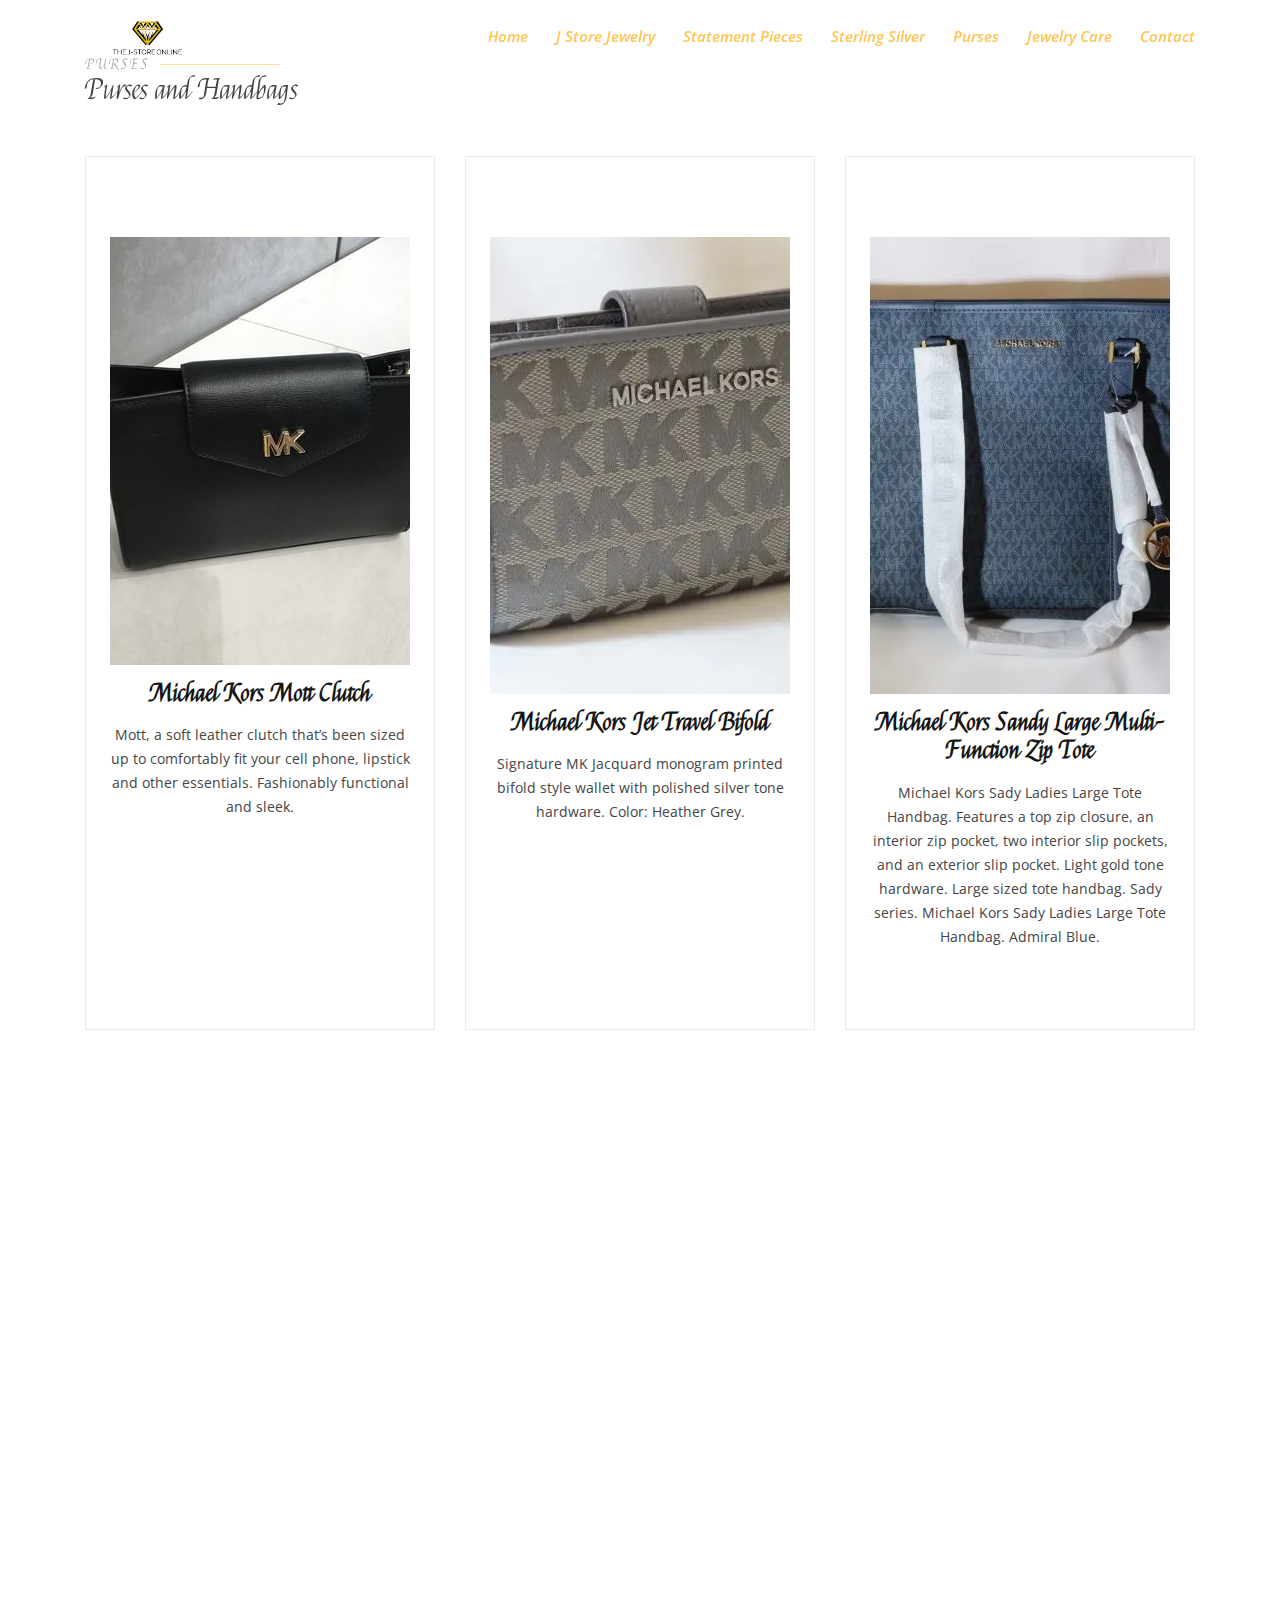
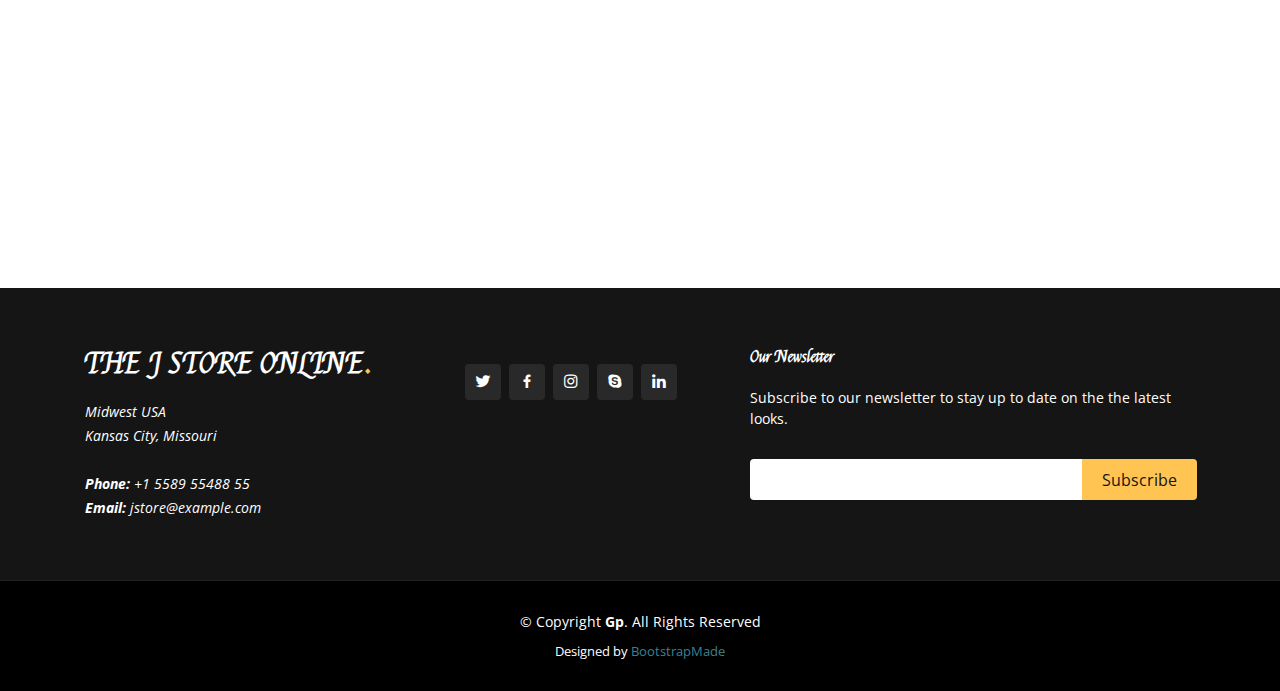
<file: purses.html>
<!DOCTYPE html>
<html lang="en">
<head>
  <meta charset="utf-8">
  <meta content="width=device-width, initial-scale=1.0" name="viewport">

  <title>Purses and Handbags</title>
  <meta content="" name="descriptison">
  <meta content="" name="keywords">


  <!-- Google Fonts -->
  <link href="https://fonts.googleapis.com/css2?family=Felipa&family=Open+Sans&display=swap" rel="stylesheet">

  <!-- Vendor CSS Files -->
  <link href="assets/vendor/bootstrap/css/bootstrap.min.css" rel="stylesheet">
  <link href="assets/vendor/icofont/icofont.min.css" rel="stylesheet">
  <link href="assets/vendor/boxicons/css/boxicons.min.css" rel="stylesheet">
  <link href="assets/vendor/owl.carousel/assets/owl.carousel.min.css" rel="stylesheet">
  <link href="assets/vendor/venobox/venobox.css" rel="stylesheet">
  <link href="assets/vendor/remixicon/remixicon.css" rel="stylesheet">
  <link href="assets/vendor/aos/aos.css" rel="stylesheet">

  <!-- Template Main CSS File -->
  <link href="assets/css/style.css" rel="stylesheet">
  <!--<link href="assets/css/purses.css" rel="stylesheet">-->
  <!-- =======================================================
  * Template Name: Gp - v2.1.0
  * Template URL: https://bootstrapmade.com/gp-free-multipurpose-html-bootstrap-template/
  * Author: BootstrapMade.com
  * License: https://bootstrapmade.com/license/
  ======================================================== -->
</head>

<body>
<!-- ======= Header ======= -->
<header id="header" class="fixed-top">
  <div class="container d-flex align-items-center justify-content-between">

    <!--<h1 class="logo"><a href="index.html">Gp<span>.</span></a></h1>-->
    <!-- Uncomment below if you prefer to use an image logo -->
    <a href="index.html" class="logo"><img src="j_store_logo.jpg.png" alt="" class="Logo"></a>

    <nav class="nav-menu d-none d-lg-block">
      <ul>
        <li class="active"><a href="index.html">Home</a></li>
        <li class="active"><a href="#about">J Store Jewelry</a></li>
        <li class="active"><a href="statement_pieces.html">Statement Pieces</a></li>
        <li class="active"><a href="sterling_silver.html">Sterling Silver</a></li>
        <li class="active"><a href="purses.html">Purses</a></li>
        <li class="active"><a href="jewelry_care.html">Jewelry Care</a></li>
        <li class="active"><a href="contact_page.html">Contact</a></li>

      </ul>
    </nav><!-- .nav-menu -->

   

  </div>
</header><!-- End Header -->
  
 <!-- ======= Services Section ======= -->
 <section id="services" class="services">
    <div class="container" data-aos="fade-up">

      <div class="section-title">
        <h2>Purses</h2>
        <h3>Purses and Handbags</h3>
      </div>

      <div class="row">
        <div class="col-lg-4 col-md-6 d-flex align-items-stretch" data-aos="zoom-in" data-aos-delay="100">
          <div class="icon-box">
            <img src="assets/img/purse_pics/Michael-Kors-Mott-Clutch.jpg" alt="Michael Kors Clutch">
            <h4><a href="">Michael Kors Mott Clutch</a></h4>
            <p>Mott, a soft leather clutch that’s been sized up to comfortably fit your cell phone, lipstick and other essentials. Fashionably functional and sleek.</p>
          </div>
        </div>

        <div class="col-lg-4 col-md-6 d-flex align-items-stretch mt-4 mt-md-0" data-aos="zoom-in" data-aos-delay="200">
          <div class="icon-box">
            <img src="assets/img/purse_pics/grey_bifold.jpg" alt="Grey Bifold">
            <h4><a href="">Michael Kors Jet Travel Bifold</a></h4>
            <p>Signature MK Jacquard monogram printed bifold style wallet with polished silver tone hardware. Color: Heather Grey.</p>
          </div>
        </div>

        <div class="col-lg-4 col-md-6 d-flex align-items-stretch mt-4 mt-lg-0" data-aos="zoom-in" data-aos-delay="300">
          <div class="icon-box">
            <img src="assets/img/purse_pics/blue_tote.jpg" alt="Blue Tote">
            <h4><a href="">Michael Kors Sandy Large Multi-Function Zip Tote</a></h4>
            <p>Michael Kors Sady Ladies Large Tote Handbag. Features a top zip closure, an interior zip pocket, two interior slip pockets, and an exterior slip pocket. Light gold tone hardware. Large sized tote handbag. Sady series. Michael Kors Sady Ladies Large Tote Handbag. Admiral Blue.</p>
          </div>
        </div>

        <div class="col-lg-4 col-md-6 d-flex align-items-stretch mt-4" data-aos="zoom-in" data-aos-delay="100">
          <div class="icon-box">
            <img src="assets/img/purse_pics/fanny-pack.jpg" alt="Fanny Pack">
            <h4><a href="">Michael Kors Kenly Waist Pack</a></h4>
            <p>Michael Kors Kenly medium crossbody waist pack in vanilla signature.</p>
          </div>
        </div>

        <div class="col-lg-4 col-md-6 d-flex align-items-stretch mt-4" data-aos="zoom-in" data-aos-delay="200">
          <div class="icon-box">
            <img src="assets/img/purse_pics/gold_wallet.jpg" alt="Gold Wallet">
            <h4><a href="">Michael Kors Jet Set Travel Bifold</a></h4>
            <p>Michael Michael Kors keeps all of your essentials stylishly organized with this all-in-one chic multi-function wallet, secured with a zip-around closure to keep it all together</p>
          </div>
        </div>

        <div class="col-lg-4 col-md-6 d-flex align-items-stretch mt-4" data-aos="zoom-in" data-aos-delay="300">
          <div class="icon-box">
            <img src="assets/img/purse_pics/white_tote.jpg" alt="White Tote">    
            <h4><a href="">Michael Kors MD Carryall Tote</a></h4>
            <p>Saffiano leather with gold tone hardware</p>
          </div>
        </div>

      </div>

    </div>
  </section><!-- End Services Section -->


 <!-- ======= Footer ======= -->
 <footer id="footer">
  <div class="footer-top">
    <div class="container">
      <div class="row">

        <div class="col-lg-4 col-md-6">
          <div class="footer-info">
            <h3>The J Store Online<span>.</span></h3>
            <p>
              Midwest USA <br>
              Kansas City, Missouri<br><br>
              <strong>Phone:</strong> +1 5589 55488 55<br>
              <strong>Email:</strong> jstore@example.com<br>
            </p>
          </div>
        </div>
          <div class="col-lg-3 col-md-6 footer-links">
            <div class="social-links mt-3">
              <a href="#" class="twitter"><i class="bx bxl-twitter"></i></a>
              <a href="#" class="facebook"><i class="bx bxl-facebook"></i></a>
              <a href="#" class="instagram"><i class="bx bxl-instagram"></i></a>
              <a href="#" class="google-plus"><i class="bx bxl-skype"></i></a>
              <a href="#" class="linkedin"><i class="bx bxl-linkedin"></i></a>
            </div>
          </div>
        
        <!-- <div class="col-lg-2 col-md-6 footer-links">
         <h4>Useful Links</h4>
          <ul>
            <li><i class="bx bx-chevron-right"></i> <a href="#">Home</a></li>
            <li><i class="bx bx-chevron-right"></i> <a href="#">About us</a></li>
            <li><i class="bx bx-chevron-right"></i> <a href="#">Services</a></li>
            <li><i class="bx bx-chevron-right"></i> <a href="#">Terms of service</a></li>
            <li><i class="bx bx-chevron-right"></i> <a href="#">Privacy policy</a></li>
          </ul>
        </div>

        <div class="col-lg-3 col-md-6 footer-links">
          <h4>Our Services</h4>
          <ul>
            <li><i class="bx bx-chevron-right"></i> <a href="#">Web Design</a></li>
            <li><i class="bx bx-chevron-right"></i> <a href="#">Web Development</a></li>
            <li><i class="bx bx-chevron-right"></i> <a href="#">Product Management</a></li>
            <li><i class="bx bx-chevron-right"></i> <a href="#">Marketing</a></li>
            <li><i class="bx bx-chevron-right"></i> <a href="#">Graphic Design</a></li>
          </ul>
        </div>-->
        

        <div class="col-lg-5 col-md-6 footer-newsletter">
          <h4>Our Newsletter</h4>
          <p>Subscribe to our newsletter to stay up to date on the the latest looks.</p>
          <form action="mailto:anelson0112@skilledkc.org" method="post" enctype="text/plain">
            <input type="email" name="email"><input type="submit" value="Subscribe">
          </form>
        </div>
      </div>
      </div>
    </div>
 


  <div class="container">
    <div class="copyright">
      &copy; Copyright <strong><span>Gp</span></strong>. All Rights Reserved
    </div>
    <div class="credits">
      <!-- All the links in the footer should remain intact. -->
      <!-- You can delete the links only if you purchased the pro version. -->
      <!-- Licensing information: https://bootstrapmade.com/license/ -->
      <!-- Purchase the pro version with working PHP/AJAX contact form: https://bootstrapmade.com/gp-free-multipurpose-html-bootstrap-template/ -->
      Designed by <a href="https://bootstrapmade.com/">BootstrapMade</a>
    </div>
  </div>
</footer><!-- End Footer -->

<a href="#" class="back-to-top"><i class="ri-arrow-up-line"></i></a>
<div id="preloader"></div>
<!-- Vendor JS Files -->
<script src="assets/vendor/jquery/jquery.min.js"></script>
<script src="assets/vendor/bootstrap/js/bootstrap.bundle.min.js"></script>
<script src="assets/vendor/jquery.easing/jquery.easing.min.js"></script>
<script src="assets/vendor/php-email-form/validate.js"></script>
<script src="assets/vendor/owl.carousel/owl.carousel.min.js"></script>
<script src="assets/vendor/isotope-layout/isotope.pkgd.min.js"></script>
<script src="assets/vendor/venobox/venobox.min.js"></script>
<script src="assets/vendor/waypoints/jquery.waypoints.min.js"></script>
<script src="assets/vendor/counterup/counterup.min.js"></script>
<script src="assets/vendor/aos/aos.js"></script>

<!-- Template Main JS File -->
<script src="assets/js/main.js"></script>
</body>
</html>
</file>
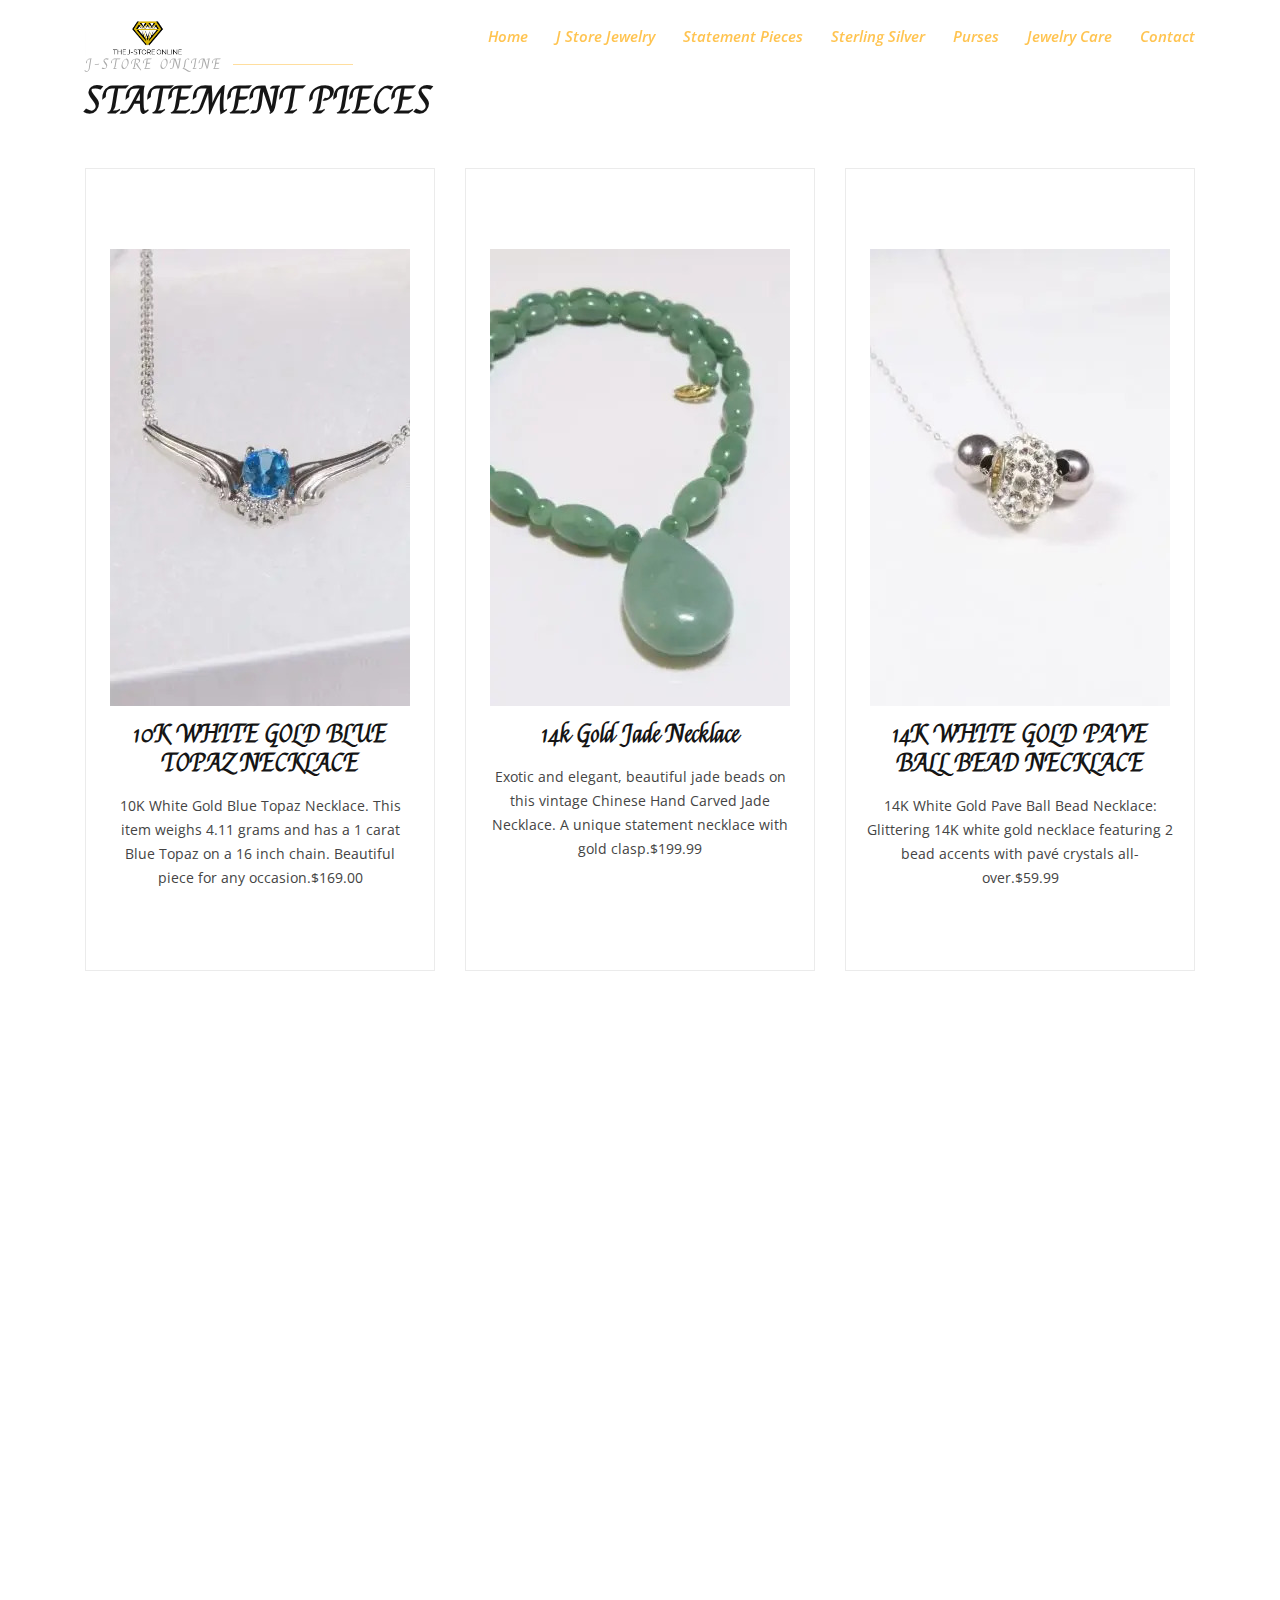
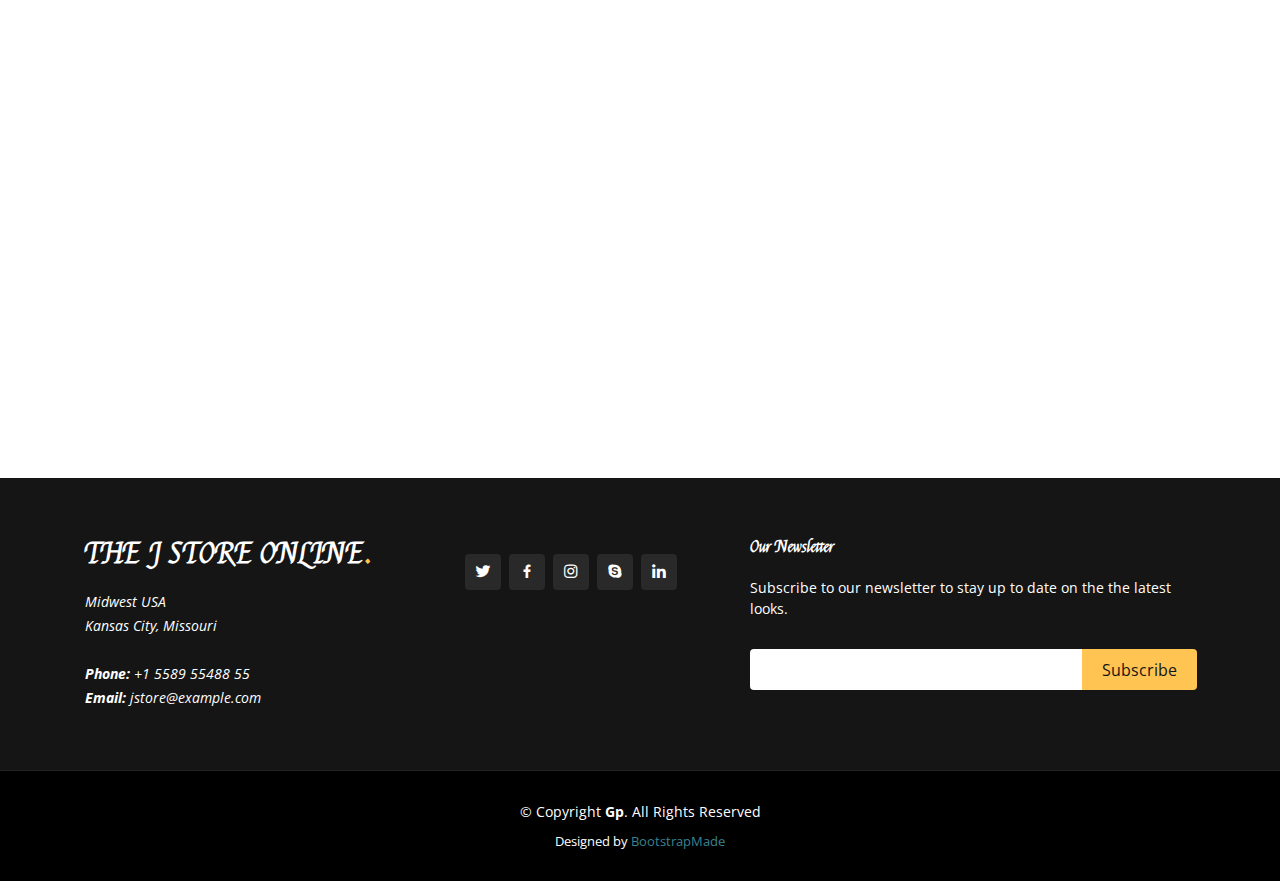
<file: statement_pieces.html>
<!DOCTYPE html>
<html lang="en">
  <head>
    <meta charset="utf-8">
    <meta content="width=device-width, initial-scale=1.0" name="viewport">
  
    <title>Statement Pieces</title>
    <meta content="" name="descriptison">
    <meta content="" name="keywords">
    
    <!-- Google Fonts -->
    <link href="https://fonts.googleapis.com/css2?family=Felipa&family=Open+Sans&display=swap" rel="stylesheet">
  
    <!-- Vendor CSS Files -->
    <link href="assets/vendor/bootstrap/css/bootstrap.min.css" rel="stylesheet">
    <link href="assets/vendor/icofont/icofont.min.css" rel="stylesheet">
    <link href="assets/vendor/boxicons/css/boxicons.min.css" rel="stylesheet">
    <link href="assets/vendor/owl.carousel/assets/owl.carousel.min.css" rel="stylesheet">
    <link href="assets/vendor/venobox/venobox.css" rel="stylesheet">
    <link href="assets/vendor/remixicon/remixicon.css" rel="stylesheet">
    <link href="assets/vendor/aos/aos.css" rel="stylesheet">
  
    <!-- Template Main CSS File -->
    <link href="assets/css/style.css" rel="stylesheet">
  
    <!-- =======================================================
    * Template Name: Gp - v2.1.0
    * Template URL: https://bootstrapmade.com/gp-free-multipurpose-html-bootstrap-template/
    * Author: BootstrapMade.com
    * License: https://bootstrapmade.com/license/
    ======================================================== -->
  </head>
  <body>
        <!-- ======= Header ======= -->  
  <header id="header" class="fixed-top ">
    <div class="container d-flex align-items-center justify-content-between">

      <!--<h1 class="logo"><a href="index.html">Gp<span>.</span></a></h1>-->
      <!-- Uncomment below if you prefer to use an image logo -->
      <a href="index.html" class="logo"><img src="j_store_logo.jpg.png" alt="" class="Logo"></a>

      <nav class="nav-menu d-none d-lg-block">
        <ul>
          <li class="active"><a href="index.html">Home</a></li>
          <li class="active"><a href="#about">J Store Jewelry</a></li>
          <li class="active"><a href="statement_pieces.html">Statement Pieces</a></li>
          <li class="active"><a href="sterling_silver.html">Sterling Silver</a></li>
          <li class="active"><a href="purses.html">Purses</a></li>
          <li class="active"><a href="jewelry_care.html">Jewelry Care</a></li>
          <li class="active"><a href="contact_page.html">Contact</a></li>

        </ul>
      </nav><!-- .nav-menu -->
    </div>
  </header><!-- End Header -->


 <!-- ======= Services Section ======= -->
 <section id="services" class="services">
    <div class="container" data-aos="fade-up">
      <div class="section-title">
        <h2>J-Store Online</h2>
        <p>Statement Pieces</p>
      </div>

      <div class="row">
        <div class="col-lg-4 col-md-6 d-flex align-items-stretch" data-aos="zoom-in" data-aos-delay="100">
          <div class="icon-box">
            <img src="assets/img/white_gold_blue_topaz_necklace.jpg">
            <h4><a href="">10K WHITE GOLD BLUE TOPAZ NECKLACE
                </a></h4>
            <p>10K White Gold Blue Topaz Necklace. This item weighs 4.11 grams and has a 1 carat Blue Topaz on a 16 inch chain. Beautiful piece for any occasion.$169.00

            </p>
          </div>
        </div>

        <div class="col-lg-4 col-md-6 d-flex align-items-stretch mt-4 mt-md-0" data-aos="zoom-in" data-aos-delay="200">
          <div class="icon-box">
            <img src="assets/img/gold_jade_necklace.jpg">
            <h4><a href="">14k Gold Jade Necklace</a></h4>
            <p>Exotic and elegant, beautiful jade beads on this vintage Chinese Hand Carved Jade Necklace. A unique statement necklace with gold clasp.$199.99

            </p>
          </div>
        </div>

        <div class="col-lg-4 col-md-6 d-flex align-items-stretch mt-4 mt-lg-0" data-aos="zoom-in" data-aos-delay="300">
          <div class="icon-box">
            <img src="assets/img/white_gold_pave_ball_bead_necklace.jpg">
            <h4><a href="">14K WHITE GOLD PAVE BALL BEAD NECKLACE</a></h4>
            <p>14K White Gold Pave Ball Bead Necklace: Glittering 14K white gold necklace featuring 2 bead accents with pavé crystals all-over.$59.99

            </p>
          </div>
        </div>

        <div class="col-lg-4 col-md-6 d-flex align-items-stretch mt-4" data-aos="zoom-in" data-aos-delay="100">
          <div class="icon-box">
            <img src="assets/img/yellow_gold_14mm_ball_chain.jpg">
            <h4><a href="">14K YELLOW GOLD 14MM BALL CHAIN
            </a></h4>
            <p>14K Yellow Gold 14mm Ball Chain. Item is 20 inches and weighs 1.9 grams and width of chain is 1 mm. Beautiful and Bold. This ball bead chain is guaranteed to turn a few heads. 159.99

            </p>
          </div>
        </div>

        <div class="col-lg-4 col-md-6 d-flex align-items-stretch mt-4" data-aos="zoom-in" data-aos-delay="200">
          <div class="icon-box">
            <img src="assets/img/yellow_gold_5mm_herringbone.jpg">
            <h4><a href="">14k YELLOW GOLD 5MM HERRINGBONE</a></h4>
            <p>This simple and sophisticated herringbone style necklace is crafted from quality 14 karat yellow gold and hangs at 20 inches in length secured by a lobster clasp.$519.00

            </p>
          </div>
        </div>

        <div class="col-lg-4 col-md-6 d-flex align-items-stretch mt-4" data-aos="zoom-in" data-aos-delay="300">
          <div class="icon-box">
            <img src="assets/img/yellow_gold_and_turquoise_ball_bead_necklace.jpg">    
            <h4><a href="">14K YELLOW GOLD AND TURQUOISE BALL NECKLACE</a></h4>
            <p>This handmade sweet and charming gold necklace for girls, teens, and/or women showcased in this 14 karat gold jewelry. This lovely gold necklace exhibits a charming round display of turquoise and a 10 mm gold bead and it dangles flawlessly on a dazzling gold cable chain necklace that secures with comfortable spring ring clasp. This gold jewelry is truly stunning and eye catching and its design and length allow it to rest flawlessly on the neck and collarbone area as this gold 18 Inch chain.$99.99

            </p>
          </div>
        </div>
      </div>
    </div>
  </section><!-- End Services Section -->
  <!-- ======= Footer ======= -->
  <footer id="footer">
    <div class="footer-top">
      <div class="container">
        <div class="row">

          <div class="col-lg-4 col-md-6">
            <div class="footer-info">
              <h3>The J Store Online<span>.</span></h3>
              <p>
                Midwest USA <br>
                Kansas City, Missouri<br><br>
                <strong>Phone:</strong> +1 5589 55488 55<br>
                <strong>Email:</strong> jstore@example.com<br>
              </p>
            </div>
          </div>
            <div class="col-lg-3 col-md-6 footer-links">
              <div class="social-links mt-3">
                <a href="#" class="twitter"><i class="bx bxl-twitter"></i></a>
                <a href="#" class="facebook"><i class="bx bxl-facebook"></i></a>
                <a href="#" class="instagram"><i class="bx bxl-instagram"></i></a>
                <a href="#" class="google-plus"><i class="bx bxl-skype"></i></a>
                <a href="#" class="linkedin"><i class="bx bxl-linkedin"></i></a>
              </div>
            </div>
          
          <!-- <div class="col-lg-2 col-md-6 footer-links">
           <h4>Useful Links</h4>
            <ul>
              <li><i class="bx bx-chevron-right"></i> <a href="#">Home</a></li>
              <li><i class="bx bx-chevron-right"></i> <a href="#">About us</a></li>
              <li><i class="bx bx-chevron-right"></i> <a href="#">Services</a></li>
              <li><i class="bx bx-chevron-right"></i> <a href="#">Terms of service</a></li>
              <li><i class="bx bx-chevron-right"></i> <a href="#">Privacy policy</a></li>
            </ul>
          </div>

          <div class="col-lg-3 col-md-6 footer-links">
            <h4>Our Services</h4>
            <ul>
              <li><i class="bx bx-chevron-right"></i> <a href="#">Web Design</a></li>
              <li><i class="bx bx-chevron-right"></i> <a href="#">Web Development</a></li>
              <li><i class="bx bx-chevron-right"></i> <a href="#">Product Management</a></li>
              <li><i class="bx bx-chevron-right"></i> <a href="#">Marketing</a></li>
              <li><i class="bx bx-chevron-right"></i> <a href="#">Graphic Design</a></li>
            </ul>
          </div>-->
          

          <div class="col-lg-5 col-md-6 footer-newsletter">
            <h4>Our Newsletter</h4>
            <p>Subscribe to our newsletter to stay up to date on the the latest looks.</p>
            <form action="mailto:anelson0112@skilledkc.org" method="post" enctype="text/plain">
              <input type="email" name="email"><input type="submit" value="Subscribe">
            </form>
          </div>
        </div>
        </div>
      </div>
    

    <div class="container">
      <div class="copyright">
        &copy; Copyright <strong><span>Gp</span></strong>. All Rights Reserved
      </div>
      <div class="credits">
        <!-- All the links in the footer should remain intact. -->
        <!-- You can delete the links only if you purchased the pro version. -->
        <!-- Licensing information: https://bootstrapmade.com/license/ -->
        <!-- Purchase the pro version with working PHP/AJAX contact form: https://bootstrapmade.com/gp-free-multipurpose-html-bootstrap-template/ -->
        Designed by <a href="https://bootstrapmade.com/">BootstrapMade</a>
      </div>
    </div>
  </footer><!-- End Footer -->

  <a href="#" class="back-to-top"><i class="ri-arrow-up-line"></i></a>
  <div id="preloader"></div>
    
    
          
           <!-- Vendor JS Files -->
      <script src="assets/vendor/jquery/jquery.min.js"></script>
      <script src="assets/vendor/bootstrap/js/bootstrap.bundle.min.js"></script>
      <script src="assets/vendor/jquery.easing/jquery.easing.min.js"></script>
      <script src="assets/vendor/php-email-form/validate.js"></script>
      <script src="assets/vendor/owl.carousel/owl.carousel.min.js"></script>
      <script src="assets/vendor/isotope-layout/isotope.pkgd.min.js"></script>
      <script src="assets/vendor/venobox/venobox.min.js"></script>
      <script src="assets/vendor/waypoints/jquery.waypoints.min.js"></script>
      <script src="assets/vendor/counterup/counterup.min.js"></script>
      <script src="assets/vendor/aos/aos.js"></script>
    
      <!-- Template Main JS File -->
      <script src="assets/js/main.js"></script> 
    </body>
    </html>
</file>
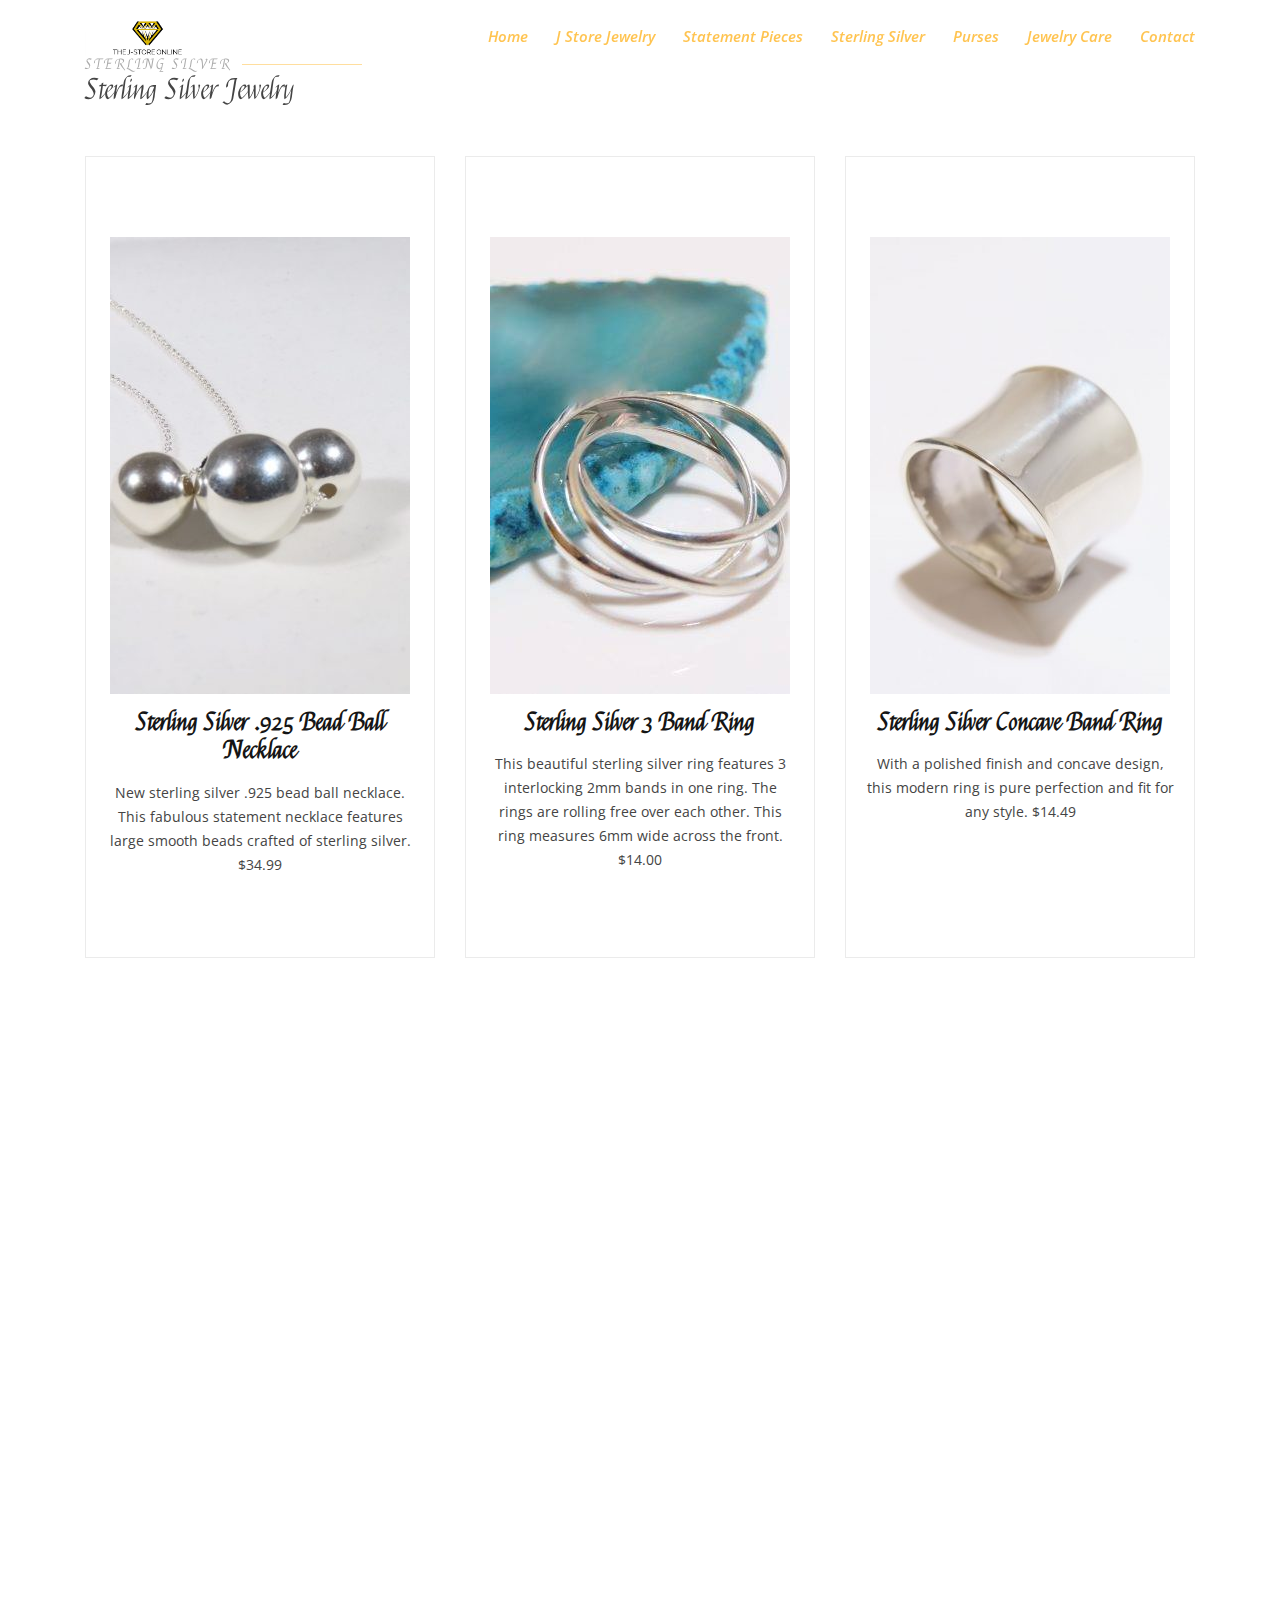
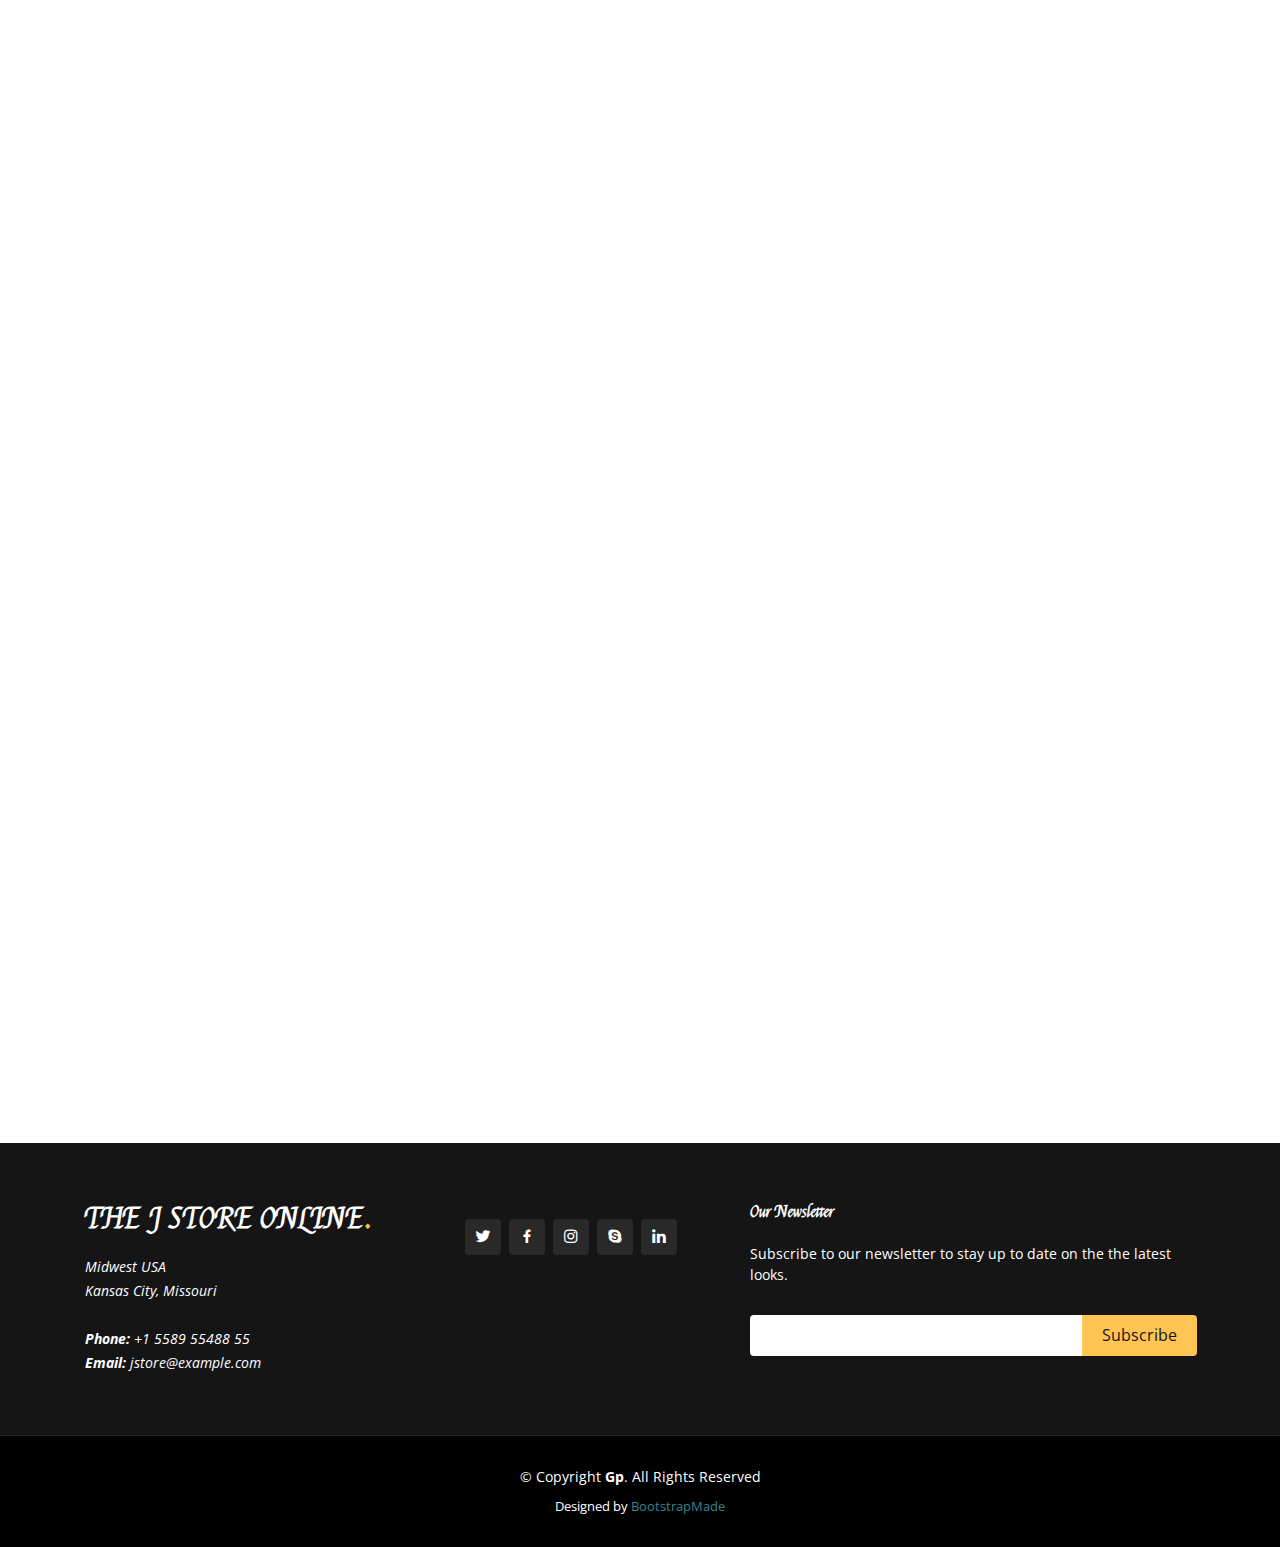
<file: sterling_silver.html>
<!DOCTYPE html>
<html lang="en">
    <head>
        <meta charset="utf-8">
        <meta content="width=device-width, initial-scale=1.0" name="viewport">
      
        <title>Sterling Silver</title>
        <meta content="" name="descriptison">
        <meta content="" name="keywords">
      

      
        <!-- Google Fonts -->
        <link href="https://fonts.googleapis.com/css2?family=Felipa&family=Open+Sans&display=swap" rel="stylesheet">
      
        <!-- Vendor CSS Files -->
        <link href="assets/vendor/bootstrap/css/bootstrap.min.css" rel="stylesheet">
        <link href="assets/vendor/icofont/icofont.min.css" rel="stylesheet">
        <link href="assets/vendor/boxicons/css/boxicons.min.css" rel="stylesheet">
        <link href="assets/vendor/owl.carousel/assets/owl.carousel.min.css" rel="stylesheet">
        <link href="assets/vendor/venobox/venobox.css" rel="stylesheet">
        <link href="assets/vendor/remixicon/remixicon.css" rel="stylesheet">
        <link href="assets/vendor/aos/aos.css" rel="stylesheet">
      
        <!-- Template Main CSS File -->
        <link href="assets/css/style.css" rel="stylesheet">
      
        <!-- =======================================================
        * Template Name: Gp - v2.1.0
        * Template URL: https://bootstrapmade.com/gp-free-multipurpose-html-bootstrap-template/
        * Author: BootstrapMade.com
        * License: https://bootstrapmade.com/license/
        ======================================================== -->
</head>
<body>
   <!-- ======= Header ======= -->
   <header id="header" class="fixed-top ">
    <div class="container d-flex align-items-center justify-content-between">

      <!--<h1 class="logo"><a href="index.html">Gp<span>.</span></a></h1>-->
      <!-- Uncomment below if you prefer to use an image logo -->
      <a href="index.html" class="logo"><img src="j_store_logo.jpg.png" alt="" class="Logo"></a>

      <nav class="nav-menu d-none d-lg-block">
        <ul>
          <li class="active"><a href="index.html">Home</a></li>
          <li class="active"><a href="#about">J Store Jewelry</a></li>
          <li class="active"><a href="statement_pieces.html">Statement Pieces</a></li>
          <li class="active"><a href="sterling_silver.html">Sterling Silver</a></li>
          <li class="active"><a href="purses.html">Purses</a></li>
          <li class="active"><a href="jewelry_care.html">Jewelry Care</a></li>
          <li class="active"><a href="contact_page.html">Contact</a></li>

        </ul>
      </nav><!-- .nav-menu -->

     

    </div>
  </header><!-- End Header -->
<!-- ======= Services Section ======= -->
<section id="services" class="services">
    <div class="container" data-aos="fade-up">

      <div class="section-title">
        <h2>Sterling Silver</h2>
        <h3>Sterling Silver Jewelry</h3>
      </div>

      <div class="row">
        <div class="col-lg-4 col-md-6 d-flex align-items-stretch" data-aos="zoom-in" data-aos-delay="100">
          <div class="icon-box">
              <img src="silver_pictures/Bead_ball.jpg" alt="Bead Ball Necklace">
              <br>
            <h4><a href="">Sterling Silver .925 Bead Ball Necklace</a></h4>
            <p>New sterling silver .925 bead ball necklace. This fabulous statement necklace features large smooth beads crafted of sterling silver. $34.99</p>
          </div>
        </div>

        <div class="col-lg-4 col-md-6 d-flex align-items-stretch mt-4 mt-md-0" data-aos="zoom-in" data-aos-delay="200">
          <div class="icon-box">
            <img src="silver_pictures/3_band_ring.jpg" alt="3 Band Ring">
            <br>
            <h4><a href="">Sterling Silver 3 Band Ring</a></h4>
            <p>This beautiful sterling silver ring features 3 interlocking 2mm bands in one ring. The rings are rolling free over each other. This ring measures 6mm wide across the front. $14.00</p>
          </div>
        </div>

        <div class="col-lg-4 col-md-6 d-flex align-items-stretch mt-4 mt-lg-0" data-aos="zoom-in" data-aos-delay="300">
          <div class="icon-box">
            <img src="silver_pictures/concave_band_ring.jpg" alt="Concave Band Ring"> <br>
            <h4><a href="">Sterling Silver Concave Band Ring</a></h4>
            <p>With a polished finish and concave design, this modern ring is pure perfection and fit for any style. $14.49</p>
          </div>
        </div>

        <div class="col-lg-4 col-md-6 d-flex align-items-stretch mt-4" data-aos="zoom-in" data-aos-delay="100">
          <div class="icon-box">
            <img src="silver_pictures/graduated_bead_bracelet.jpg" alt="Graduated Bead Bracelet"> <br>
            <h4><a href="">Sterling Silver Graduated Bead Bracelet</a></h4>
            <p>This bracelet is the perfect addition to add to any outfit. Beautifully polished beads measure 4-10mm. Graduates from 1/8" to 3/8" wide. Made in Italy. Lobster clasp. Sterling silver bracelet with 1 inch extension. $39.99</p>
          </div>
        </div>

        <div class="col-lg-4 col-md-6 d-flex align-items-stretch mt-4" data-aos="zoom-in" data-aos-delay="200">
          <div class="icon-box">
            <img src="silver_pictures/hammered_earrings.jpg" alt="Hammered Earrings"> <br>
            <h4><a href="">Sterling Silver Hammered Earrings</a></h4>
            <p>These hammered sterling silver earrings hang beautifully to catch the light with every movement. These earrings will help tie together any look and a true classic for any occasion. $14.99</p>
          </div>
        </div>

        <div class="col-lg-4 col-md-6 d-flex align-items-stretch mt-4" data-aos="zoom-in" data-aos-delay="300">
          <div class="icon-box">
            <img src="silver_pictures/hammered_ring.jpg" alt="Heavy Hammered Ring"> <br>
            <h4><a href="">Sterling Silver Heavy Hammered Ring</a></h4>
            <p>Classic hammered sterling silver ring. THis ring is bold but simple and goes great with any outfit. A truly classic look guaranteed to fit your style. $16.99</p>
          </div>
        </div>
        <div class="col-lg-4 col-md-6 d-flex align-items-stretch mt-4" data-aos="zoom-in" data-aos-delay="100">
            <div class="icon-box">
              <img src="silver_pictures/infinity_bangle.jpg" alt="Infinity Bangle"> <br>
              <h4><a href="">Sterling Silver Infinity Bangle Bracelet</a></h4>
              <p>The sterling silver infinity bangle has a shape taken from the mathematical symbol for infinity, this beautifully crafted bangle can represent infinite love or endless possibilities making it a perfect gift for a loved one. $19.99
              </p>
            </div>
          </div>
          <div class="col-lg-4 col-md-6 d-flex align-items-stretch mt-4" data-aos="zoom-in" data-aos-delay="200">
            <div class="icon-box">
              <img src="silver_pictures/loop_earrings.jpg" alt="Loop Earrings"> <br>
              <h4><a href="">Sterling Silver Loop Earrings</a></h4>
              <p>THese sterling silver earrings feature a high-polish finish and are perfect for any look. $14.99</p>
            </div>
          </div>
      </div>

    </div>
  </section><!-- End Services Section -->
   <!-- ======= Footer ======= -->
   <footer id="footer">
    <div class="footer-top">
      <div class="container">
        <div class="row">

          <div class="col-lg-4 col-md-6">
            <div class="footer-info">
              <h3>The J Store Online<span>.</span></h3>
              <p>
                Midwest USA <br>
                Kansas City, Missouri<br><br>
                <strong>Phone:</strong> +1 5589 55488 55<br>
                <strong>Email:</strong> jstore@example.com<br>
              </p>
            </div>
          </div>
            <div class="col-lg-3 col-md-6 footer-links">
              <div class="social-links mt-3">
                <a href="#" class="twitter"><i class="bx bxl-twitter"></i></a>
                <a href="#" class="facebook"><i class="bx bxl-facebook"></i></a>
                <a href="#" class="instagram"><i class="bx bxl-instagram"></i></a>
                <a href="#" class="google-plus"><i class="bx bxl-skype"></i></a>
                <a href="#" class="linkedin"><i class="bx bxl-linkedin"></i></a>
              </div>
            </div>
          
          <!-- <div class="col-lg-2 col-md-6 footer-links">
           <h4>Useful Links</h4>
            <ul>
              <li><i class="bx bx-chevron-right"></i> <a href="#">Home</a></li>
              <li><i class="bx bx-chevron-right"></i> <a href="#">About us</a></li>
              <li><i class="bx bx-chevron-right"></i> <a href="#">Services</a></li>
              <li><i class="bx bx-chevron-right"></i> <a href="#">Terms of service</a></li>
              <li><i class="bx bx-chevron-right"></i> <a href="#">Privacy policy</a></li>
            </ul>
          </div>

          <div class="col-lg-3 col-md-6 footer-links">
            <h4>Our Services</h4>
            <ul>
              <li><i class="bx bx-chevron-right"></i> <a href="#">Web Design</a></li>
              <li><i class="bx bx-chevron-right"></i> <a href="#">Web Development</a></li>
              <li><i class="bx bx-chevron-right"></i> <a href="#">Product Management</a></li>
              <li><i class="bx bx-chevron-right"></i> <a href="#">Marketing</a></li>
              <li><i class="bx bx-chevron-right"></i> <a href="#">Graphic Design</a></li>
            </ul>
          </div>-->
          

          <div class="col-lg-5 col-md-6 footer-newsletter">
            <h4>Our Newsletter</h4>
            <p>Subscribe to our newsletter to stay up to date on the the latest looks.</p>
            <form action="mailto:anelson0112@skilledkc.org" method="post" enctype="text/plain">
              <input type="email" name="email"><input type="submit" value="Subscribe">
            </form>
          </div>
        </div>
        </div>
      </div>
   

    <div class="container">
      <div class="copyright">
        &copy; Copyright <strong><span>Gp</span></strong>. All Rights Reserved
      </div>
      <div class="credits">
        <!-- All the links in the footer should remain intact. -->
        <!-- You can delete the links only if you purchased the pro version. -->
        <!-- Licensing information: https://bootstrapmade.com/license/ -->
        <!-- Purchase the pro version with working PHP/AJAX contact form: https://bootstrapmade.com/gp-free-multipurpose-html-bootstrap-template/ -->
        Designed by <a href="https://bootstrapmade.com/">BootstrapMade</a>
      </div>
    </div>
  </footer><!-- End Footer -->

  <a href="#" class="back-to-top"><i class="ri-arrow-up-line"></i></a>
  <div id="preloader"></div>
<!-- Vendor JS Files -->
<script src="assets/vendor/jquery/jquery.min.js"></script>
<script src="assets/vendor/bootstrap/js/bootstrap.bundle.min.js"></script>
<script src="assets/vendor/jquery.easing/jquery.easing.min.js"></script>
<script src="assets/vendor/php-email-form/validate.js"></script>
<script src="assets/vendor/owl.carousel/owl.carousel.min.js"></script>
<script src="assets/vendor/isotope-layout/isotope.pkgd.min.js"></script>
<script src="assets/vendor/venobox/venobox.min.js"></script>
<script src="assets/vendor/waypoints/jquery.waypoints.min.js"></script>
<script src="assets/vendor/counterup/counterup.min.js"></script>
<script src="assets/vendor/aos/aos.js"></script>

<!-- Template Main JS File -->
<script src="assets/js/main.js"></script>
</body>
</html>
</file>
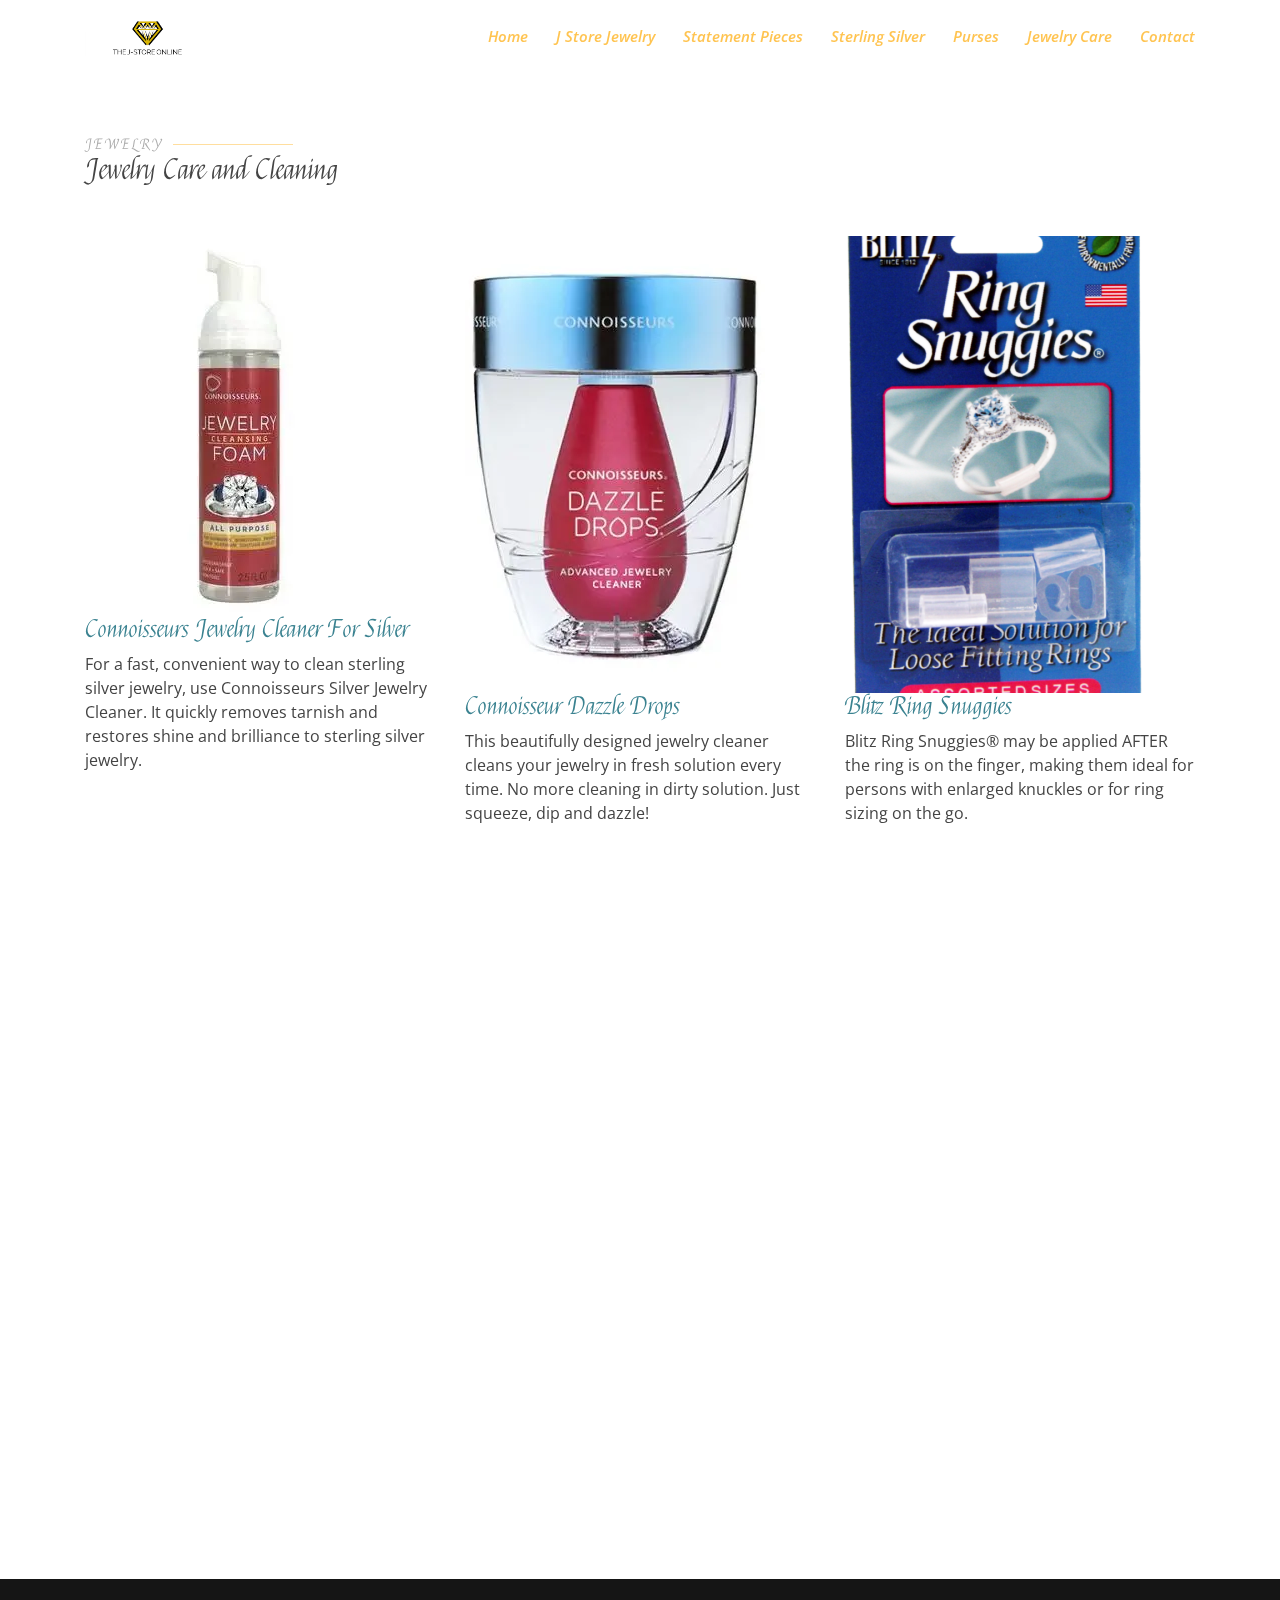
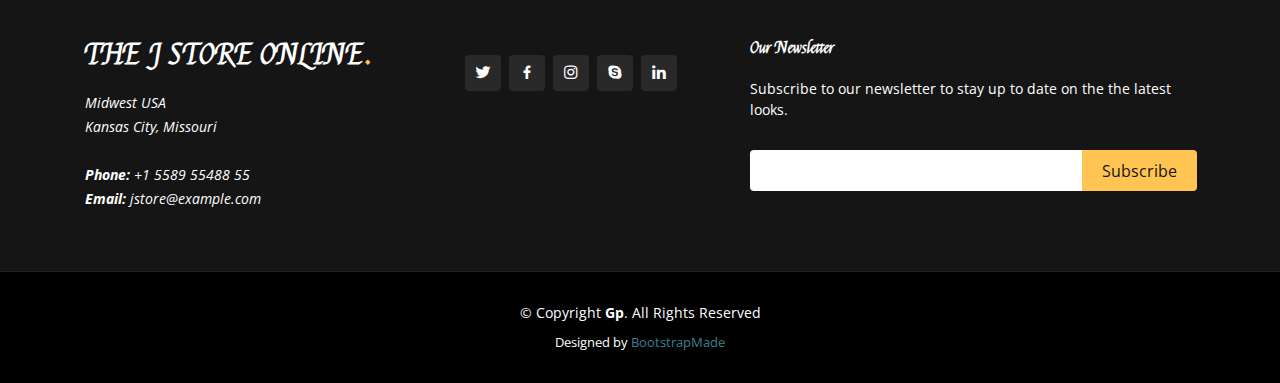
<file: Gp/jewelry_care.html>
<!DOCTYPE html>
<html lang="en">

<head>
  <meta charset="utf-8">
  <meta content="width=device-width, initial-scale=1.0" name="viewport">

  <title>Jewelry Care</title>
  <meta content="" name="descriptison">
  <meta content="" name="keywords">

  <!-- Favicons -->
  <link href="assets/img/favicon.png" rel="icon">
  <link href="assets/img/apple-touch-icon.png" rel="apple-touch-icon">

  <!-- Google Fonts -->
  <link href="https://fonts.googleapis.com/css2?family=Felipa&family=Open+Sans&display=swap" rel="stylesheet">
  <!-- Vendor CSS Files -->
  <link href="assets/vendor/bootstrap/css/bootstrap.min.css" rel="stylesheet">
  <link href="assets/vendor/icofont/icofont.min.css" rel="stylesheet">
  <link href="assets/vendor/boxicons/css/boxicons.min.css" rel="stylesheet">
  <link href="assets/vendor/owl.carousel/assets/owl.carousel.min.css" rel="stylesheet">
  <link href="assets/vendor/venobox/venobox.css" rel="stylesheet">
  <link href="assets/vendor/remixicon/remixicon.css" rel="stylesheet">
  <link href="assets/vendor/aos/aos.css" rel="stylesheet">

  <!-- Template Main CSS File -->
  <link href="assets/css/style.css" rel="stylesheet">
  <link href="assets/css/purses.css" rel="stylesheet">
  
  <!-- =======================================================
  * Template Name: Gp - v2.1.0
  * Template URL: https://bootstrapmade.com/gp-free-multipurpose-html-bootstrap-template/
  * Author: BootstrapMade.com
  * License: https://bootstrapmade.com/license/
  ======================================================== -->
</head>

<body>
<!-- ======= Header ======= -->
<header id="header" class="fixed-top ">
  <div class="container d-flex align-items-center justify-content-between">

    <!--<h1 class="logo"><a href="index.html">Gp<span>.</span></a></h1>-->
    <!-- Uncomment below if you prefer to use an image logo -->
    <a href="index.html" class="logo"><img src="j_store_logo.jpg.png" alt="" class="Logo"></a>

    <nav class="nav-menu d-none d-lg-block">
      <ul>
        <li class="active"><a href="index.html">Home</a></li>
        <li class="active"><a href="#about">J Store Jewelry</a></li>
        <li class="active"><a href="statement_pieces.html">Statement Pieces</a></li>
        <li class="active"><a href="sterling_silver.html">Sterling Silver</a></li>
        <li class="active"><a href="purses.html">Purses</a></li>
        <li class="active"><a href="jewelry_care.html">Jewelry Care</a></li>
        <li class="active"><a href="contact_page.html">Contact</a></li>

      </ul>
    </nav><!-- .nav-menu -->

   

  </div>
</header><!-- End Header -->
  
 <!-- ======= Services Section ======= -->
 <section id="products" class="products">
    <div class="container" data-aos="fade-up">

      <div class="section-title">
        <h2>Jewelry</h2>
        <h3>Jewelry Care and Cleaning</h3>
      </div>

      <div class="row">
        <div class="col-lg-4 col-md-6 d-flex align-items-stretch" data-aos="zoom-in" data-aos-delay="100">
          <div class="icon-box">
            <img src="assets/img/jewelry_pics/connoisseurs-jewelry-cleaner.jpg" alt="Jewelry Cleaner">
            <h4><a href="">Connoisseurs Jewelry Cleaner For Silver</a></h4>
            <p>For a fast, convenient way to clean sterling silver jewelry, use Connoisseurs Silver Jewelry Cleaner. It quickly removes tarnish and restores shine and brilliance to sterling silver jewelry.</p>
          </div>
        </div>

        <div class="col-lg-4 col-md-6 d-flex align-items-stretch mt-4 mt-md-0" data-aos="zoom-in" data-aos-delay="200">
          <div class="icon-box">
            <img src="assets/img/jewelry_pics/dazzle-drops.jpg" alt="Dazzle Drops">
            <h4><a href="">Connoisseur Dazzle Drops</a></h4>
            <p>This beautifully designed jewelry cleaner cleans your jewelry in fresh solution every time. No more cleaning in dirty solution. Just squeeze, dip and dazzle!</p>
          </div>
        </div>

        <div class="col-lg-4 col-md-6 d-flex align-items-stretch mt-4 mt-lg-0" data-aos="zoom-in" data-aos-delay="300">
          <div class="icon-box">
            <img src="assets/img/jewelry_pics/ring_snuggies.jpg" alt=" Ring Snuggies">
            <h4><a href="">Blitz Ring Snuggies</a></h4>
            <p>Blitz Ring Snuggies® may be applied AFTER the ring is on the finger, making them ideal for persons with enlarged knuckles or for ring sizing on the go.</p>
          </div>
        </div>

        <div class="col-lg-4 col-md-6 d-flex align-items-stretch mt-4" data-aos="zoom-in" data-aos-delay="100">
          <div class="icon-box">
            <img src="assets/img/jewelry_pics/silver_jewelry_polish.jpg" alt=" Jewelry Polish">
            <h4><a href="">Blitz Jewelry Polish</a></h4>
            <p>This specially formulated polish contains non-toxic tarnish inhibitors to remove tarnish and prevent it from returning, leaving a mirror like finish to your silver jewelry!</p>
          </div>
        </div>

        <div class="col-lg-4 col-md-6 d-flex align-items-stretch mt-4" data-aos="zoom-in" data-aos-delay="200">
          <div class="icon-box">
            <img src="assets/img/jewelry_pics/foam-gems.jpg" alt="Foam Gems">
            <h4><a href="">Blitz Foamz Jewelry Cleaner</a></h4>
            <p>Blitz Foamz is the same trusted Blitz® Gem & Jewelry Cleaner in an easy-to-use foam. Foamz is formulated to clean and restore the brilliance to diamonds and other precious gemstone jewelry while at home or during travel.</p>
          </div>
        </div>

        <div class="col-lg-4 col-md-6 d-flex align-items-stretch mt-4" data-aos="zoom-in" data-aos-delay="300">
          <div class="icon-box">
            <img src="assets/img/jewelry_pics/Wipes.jpg" alt="Wipes">    
            <h4><a href="">Blitz Jewelry Wipes</a></h4>
            <p>Blitz Jewelry Wipes is perfect for quick and easy cleaning at home, work, or travel. Clean and restore the original brilliance to platinum, gold and silver jewelry.</p>
          </div>
        </div>

      </div>

    </div>
  </section><!-- End Services Section -->
<!-- ======= Footer ======= -->
<footer id="footer">
  <div class="footer-top">
    <div class="container">
      <div class="row">

        <div class="col-lg-4 col-md-6">
          <div class="footer-info">
            <h3>The J Store Online<span>.</span></h3>
            <p>
              Midwest USA <br>
              Kansas City, Missouri<br><br>
              <strong>Phone:</strong> +1 5589 55488 55<br>
              <strong>Email:</strong> jstore@example.com<br>
            </p>
          </div>
        </div>
          <div class="col-lg-3 col-md-6 footer-links">
            <div class="social-links mt-3">
              <a href="#" class="twitter"><i class="bx bxl-twitter"></i></a>
              <a href="#" class="facebook"><i class="bx bxl-facebook"></i></a>
              <a href="#" class="instagram"><i class="bx bxl-instagram"></i></a>
              <a href="#" class="google-plus"><i class="bx bxl-skype"></i></a>
              <a href="#" class="linkedin"><i class="bx bxl-linkedin"></i></a>
            </div>
          </div>
        
        <!-- <div class="col-lg-2 col-md-6 footer-links">
         <h4>Useful Links</h4>
          <ul>
            <li><i class="bx bx-chevron-right"></i> <a href="#">Home</a></li>
            <li><i class="bx bx-chevron-right"></i> <a href="#">About us</a></li>
            <li><i class="bx bx-chevron-right"></i> <a href="#">Services</a></li>
            <li><i class="bx bx-chevron-right"></i> <a href="#">Terms of service</a></li>
            <li><i class="bx bx-chevron-right"></i> <a href="#">Privacy policy</a></li>
          </ul>
        </div>

        <div class="col-lg-3 col-md-6 footer-links">
          <h4>Our Services</h4>
          <ul>
            <li><i class="bx bx-chevron-right"></i> <a href="#">Web Design</a></li>
            <li><i class="bx bx-chevron-right"></i> <a href="#">Web Development</a></li>
            <li><i class="bx bx-chevron-right"></i> <a href="#">Product Management</a></li>
            <li><i class="bx bx-chevron-right"></i> <a href="#">Marketing</a></li>
            <li><i class="bx bx-chevron-right"></i> <a href="#">Graphic Design</a></li>
          </ul>
        </div>-->
        

        <div class="col-lg-5 col-md-6 footer-newsletter">
          <h4>Our Newsletter</h4>
          <p>Subscribe to our newsletter to stay up to date on the the latest looks.</p>
          <form action="mailto:anelson0112@skilledkc.org" method="post" enctype="text/plain">
            <input type="email" name="email"><input type="submit" value="Subscribe">
          </form>
        </div>
      </div>
      </div>
    </div>
  

  <div class="container">
    <div class="copyright">
      &copy; Copyright <strong><span>Gp</span></strong>. All Rights Reserved
    </div>
    <div class="credits">
      <!-- All the links in the footer should remain intact. -->
      <!-- You can delete the links only if you purchased the pro version. -->
      <!-- Licensing information: https://bootstrapmade.com/license/ -->
      <!-- Purchase the pro version with working PHP/AJAX contact form: https://bootstrapmade.com/gp-free-multipurpose-html-bootstrap-template/ -->
      Designed by <a href="https://bootstrapmade.com/">BootstrapMade</a>
    </div>
  </div>
</footer><!-- End Footer -->

  

  <a href="#" class="back-to-top"><i class="ri-arrow-up-line"></i></a>
  <div id="preloader"></div>

  <!-- Vendor JS Files -->
  <script src="assets/vendor/jquery/jquery.min.js"></script>
  <script src="assets/vendor/bootstrap/js/bootstrap.bundle.min.js"></script>
  <script src="assets/vendor/jquery.easing/jquery.easing.min.js"></script>
  <script src="assets/vendor/php-email-form/validate.js"></script>
  <script src="assets/vendor/owl.carousel/owl.carousel.min.js"></script>
  <script src="assets/vendor/isotope-layout/isotope.pkgd.min.js"></script>
  <script src="assets/vendor/venobox/venobox.min.js"></script>
  <script src="assets/vendor/waypoints/jquery.waypoints.min.js"></script>
  <script src="assets/vendor/counterup/counterup.min.js"></script>
  <script src="assets/vendor/aos/aos.js"></script>

  <!-- Template Main JS File -->
  <script src="assets/js/main.js"></script>


  </html>
</file>
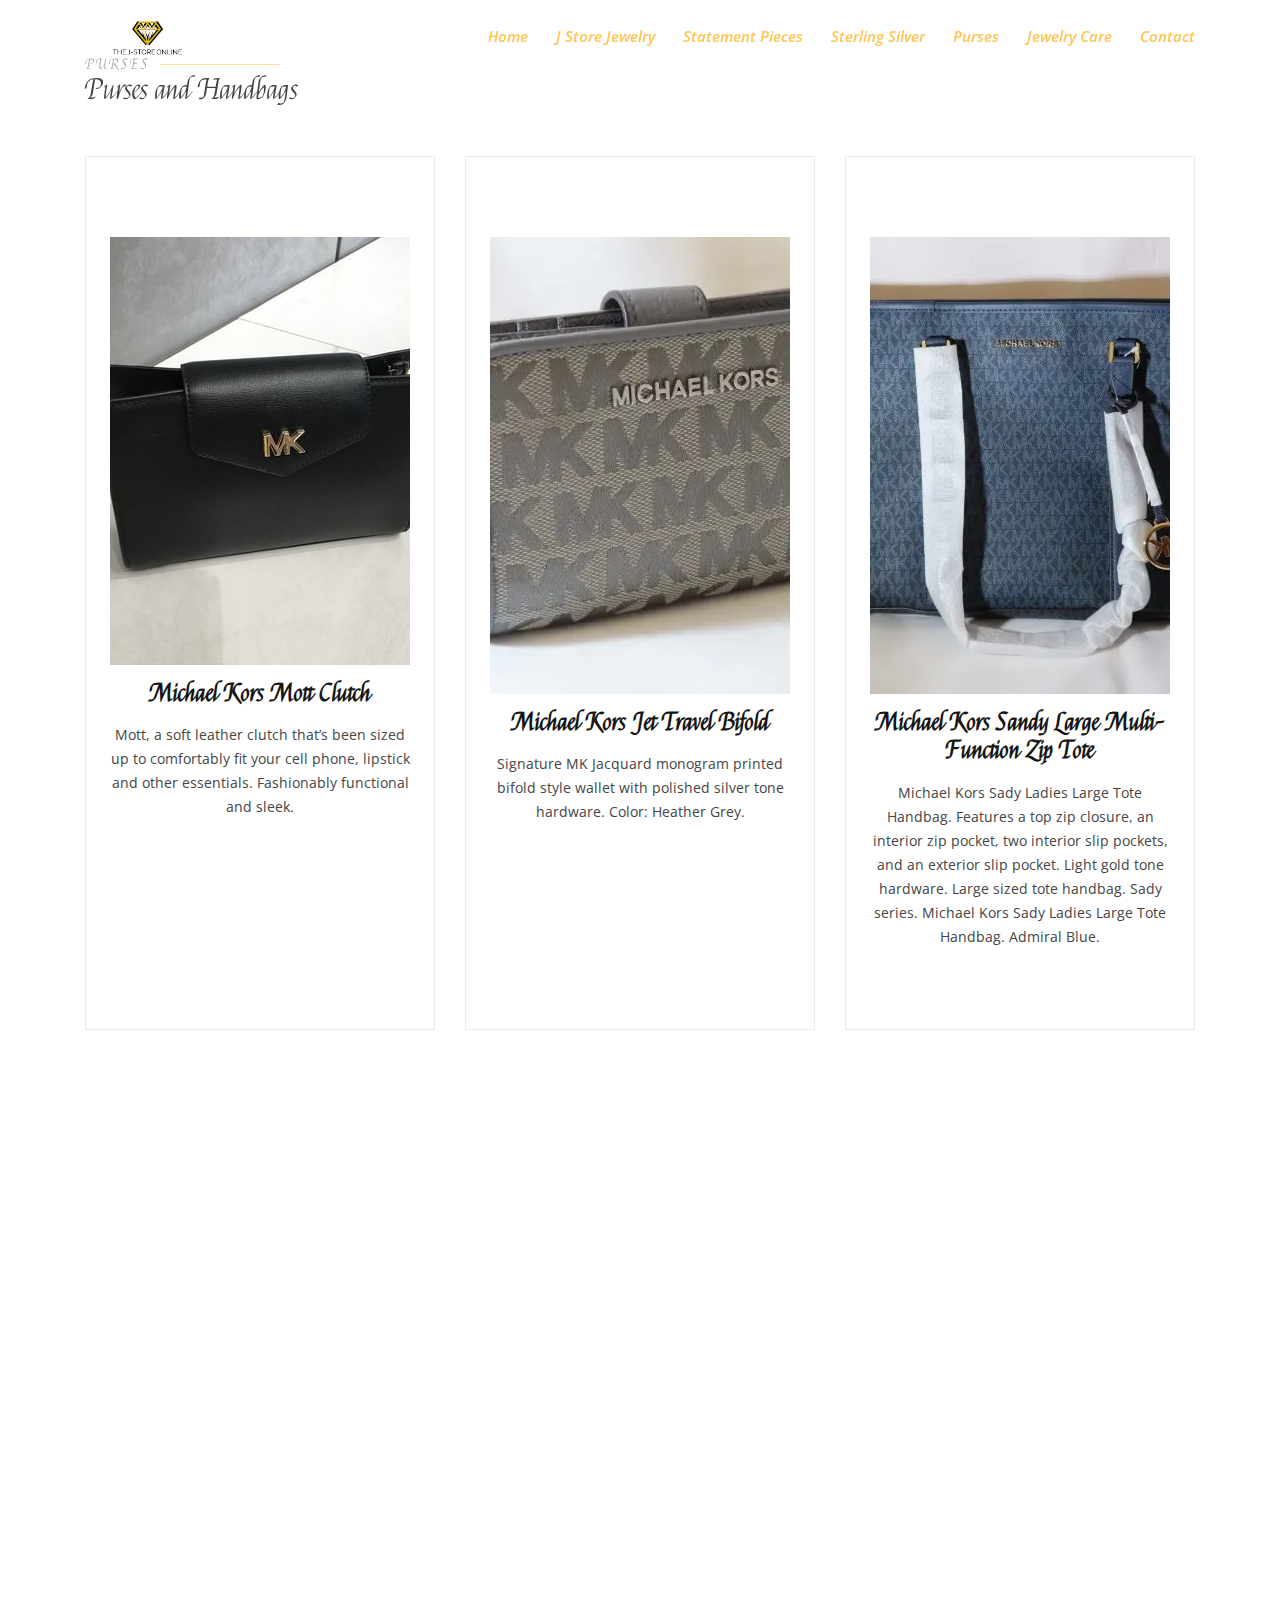
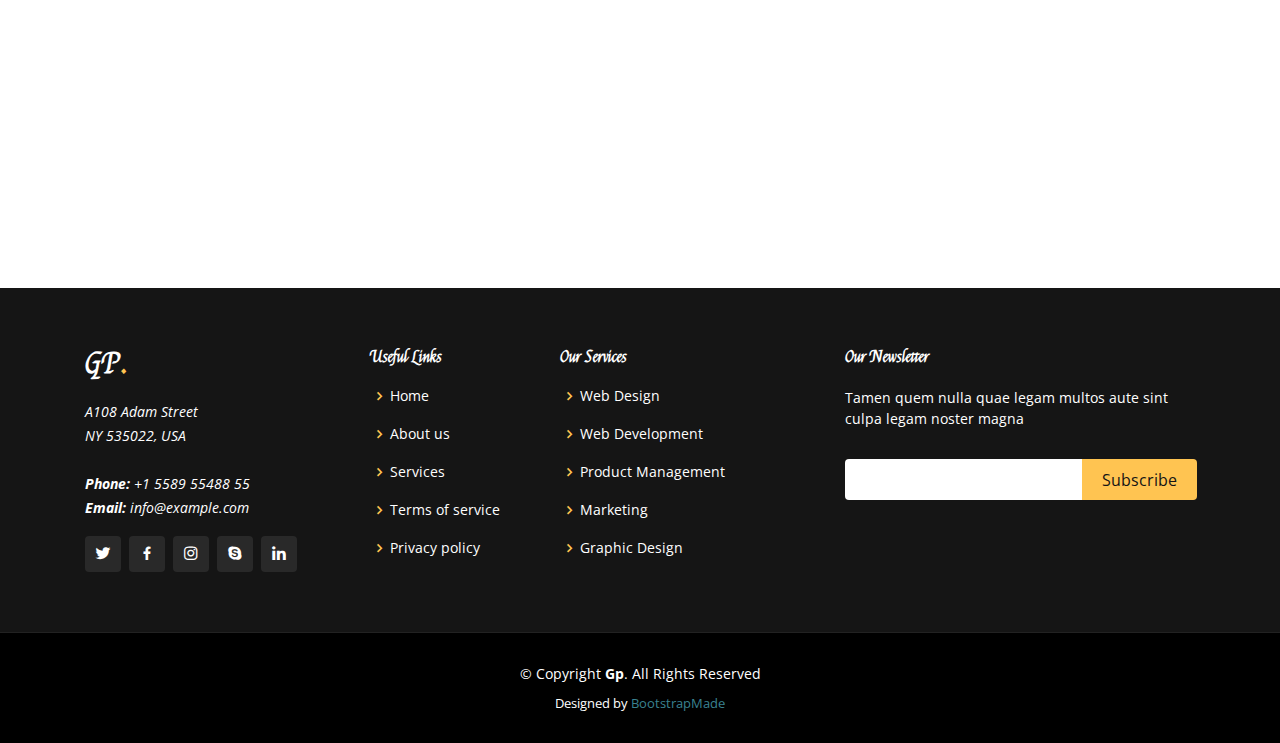
<file: Gp/purses.html>
<!DOCTYPE html>
<html lang="en">

<head>
  <meta charset="utf-8">
  <meta content="width=device-width, initial-scale=1.0" name="viewport">

  <title>Purses and Handbags</title>
  <meta content="" name="descriptison">
  <meta content="" name="keywords">

  <!-- Favicons -->
  <link href="assets/img/favicon.png" rel="icon">
  <link href="assets/img/apple-touch-icon.png" rel="apple-touch-icon">

  <!-- Google Fonts -->
  <link href="https://fonts.googleapis.com/css2?family=Felipa&family=Open+Sans&display=swap" rel="stylesheet">

  <!-- Vendor CSS Files -->
  <link href="assets/vendor/bootstrap/css/bootstrap.min.css" rel="stylesheet">
  <link href="assets/vendor/icofont/icofont.min.css" rel="stylesheet">
  <link href="assets/vendor/boxicons/css/boxicons.min.css" rel="stylesheet">
  <link href="assets/vendor/owl.carousel/assets/owl.carousel.min.css" rel="stylesheet">
  <link href="assets/vendor/venobox/venobox.css" rel="stylesheet">
  <link href="assets/vendor/remixicon/remixicon.css" rel="stylesheet">
  <link href="assets/vendor/aos/aos.css" rel="stylesheet">

  <!-- Template Main CSS File -->
  <link href="assets/css/style.css" rel="stylesheet">
  <link href="assets/css/purses.css" rel="stylesheet">
  <!-- =======================================================
  * Template Name: Gp - v2.1.0
  * Template URL: https://bootstrapmade.com/gp-free-multipurpose-html-bootstrap-template/
  * Author: BootstrapMade.com
  * License: https://bootstrapmade.com/license/
  ======================================================== -->
</head>

<body>
<!-- ======= Header ======= -->
<header id="header" class="fixed-top">
  <div class="container d-flex align-items-center justify-content-between">

    <!--<h1 class="logo"><a href="index.html">Gp<span>.</span></a></h1>-->
    <!-- Uncomment below if you prefer to use an image logo -->
    <a href="index.html" class="logo"><img src="j_store_logo.jpg.png" alt="" class="Logo"></a>

    <nav class="nav-menu d-none d-lg-block">
      <ul>
        <li class="active"><a href="index.html">Home</a></li>
        <li class="active"><a href="#about">J Store Jewelry</a></li>
        <li class="active"><a href="statement_pieces.html">Statement Pieces</a></li>
        <li class="active"><a href="sterling_silver.html">Sterling Silver</a></li>
        <li class="active"><a href="purses.html">Purses</a></li>
        <li class="active"><a href="jewelry_care.html">Jewelry Care</a></li>
        <li class="active"><a href="contact_page.html">Contact</a></li>

      </ul>
    </nav><!-- .nav-menu -->

   

  </div>
</header><!-- End Header -->
  
 <!-- ======= Services Section ======= -->
 <section id="services" class="services">
    <div class="container" data-aos="fade-up">

      <div class="section-title">
        <h2>Purses</h2>
        <h3>Purses and Handbags</h3>
      </div>

      <div class="row">
        <div class="col-lg-4 col-md-6 d-flex align-items-stretch" data-aos="zoom-in" data-aos-delay="100">
          <div class="icon-box">
            <img src="assets/img/purse_pics/Michael-Kors-Mott-Clutch.jpg" alt="Michael Kors Clutch">
            <h4><a href="">Michael Kors Mott Clutch</a></h4>
            <p>Mott, a soft leather clutch that’s been sized up to comfortably fit your cell phone, lipstick and other essentials. Fashionably functional and sleek.</p>
          </div>
        </div>

        <div class="col-lg-4 col-md-6 d-flex align-items-stretch mt-4 mt-md-0" data-aos="zoom-in" data-aos-delay="200">
          <div class="icon-box">
            <img src="assets/img/purse_pics/grey_bifold.jpg" alt="Grey Bifold">
            <h4><a href="">Michael Kors Jet Travel Bifold</a></h4>
            <p>Signature MK Jacquard monogram printed bifold style wallet with polished silver tone hardware. Color: Heather Grey.</p>
          </div>
        </div>

        <div class="col-lg-4 col-md-6 d-flex align-items-stretch mt-4 mt-lg-0" data-aos="zoom-in" data-aos-delay="300">
          <div class="icon-box">
            <img src="assets/img/purse_pics/blue_tote.jpg" alt="Blue Tote">
            <h4><a href="">Michael Kors Sandy Large Multi-Function Zip Tote</a></h4>
            <p>Michael Kors Sady Ladies Large Tote Handbag. Features a top zip closure, an interior zip pocket, two interior slip pockets, and an exterior slip pocket. Light gold tone hardware. Large sized tote handbag. Sady series. Michael Kors Sady Ladies Large Tote Handbag. Admiral Blue.</p>
          </div>
        </div>

        <div class="col-lg-4 col-md-6 d-flex align-items-stretch mt-4" data-aos="zoom-in" data-aos-delay="100">
          <div class="icon-box">
            <img src="assets/img/purse_pics/fanny-pack.jpg" alt="Fanny Pack">
            <h4><a href="">Michael Kors Kenly Waist Pack</a></h4>
            <p>Michael Kors Kenly medium crossbody waist pack in vanilla signature.</p>
          </div>
        </div>

        <div class="col-lg-4 col-md-6 d-flex align-items-stretch mt-4" data-aos="zoom-in" data-aos-delay="200">
          <div class="icon-box">
            <img src="assets/img/purse_pics/gold_wallet.jpg" alt="Gold Wallet">
            <h4><a href="">Michael Kors Jet Set Travel Bifold</a></h4>
            <p>Michael Michael Kors keeps all of your essentials stylishly organized with this all-in-one chic multi-function wallet, secured with a zip-around closure to keep it all together</p>
          </div>
        </div>

        <div class="col-lg-4 col-md-6 d-flex align-items-stretch mt-4" data-aos="zoom-in" data-aos-delay="300">
          <div class="icon-box">
            <img src="assets/img/purse_pics/white_tote.jpg" alt="White Tote">    
            <h4><a href="">Michael Kors MD Carryall Tote</a></h4>
            <p>Saffiano leather with gold tone hardware</p>
          </div>
        </div>

      </div>

    </div>
  </section><!-- End Services Section -->


  <!-- ======= Footer ======= -->
  <footer id="footer">
    <div class="footer-top">
      <div class="container">
        <div class="row">

          <div class="col-lg-3 col-md-6">
            <div class="footer-info">
              <h3>Gp<span>.</span></h3>
              <p>
                A108 Adam Street <br>
                NY 535022, USA<br><br>
                <strong>Phone:</strong> +1 5589 55488 55<br>
                <strong>Email:</strong> info@example.com<br>
              </p>
              <div class="social-links mt-3">
                <a href="#" class="twitter"><i class="bx bxl-twitter"></i></a>
                <a href="#" class="facebook"><i class="bx bxl-facebook"></i></a>
                <a href="#" class="instagram"><i class="bx bxl-instagram"></i></a>
                <a href="#" class="google-plus"><i class="bx bxl-skype"></i></a>
                <a href="#" class="linkedin"><i class="bx bxl-linkedin"></i></a>
              </div>
            </div>
          </div>

          <div class="col-lg-2 col-md-6 footer-links">
            <h4>Useful Links</h4>
            <ul>
              <li><i class="bx bx-chevron-right"></i> <a href="#">Home</a></li>
              <li><i class="bx bx-chevron-right"></i> <a href="#">About us</a></li>
              <li><i class="bx bx-chevron-right"></i> <a href="#">Services</a></li>
              <li><i class="bx bx-chevron-right"></i> <a href="#">Terms of service</a></li>
              <li><i class="bx bx-chevron-right"></i> <a href="#">Privacy policy</a></li>
            </ul>
          </div>

          <div class="col-lg-3 col-md-6 footer-links">
            <h4>Our Services</h4>
            <ul>
              <li><i class="bx bx-chevron-right"></i> <a href="#">Web Design</a></li>
              <li><i class="bx bx-chevron-right"></i> <a href="#">Web Development</a></li>
              <li><i class="bx bx-chevron-right"></i> <a href="#">Product Management</a></li>
              <li><i class="bx bx-chevron-right"></i> <a href="#">Marketing</a></li>
              <li><i class="bx bx-chevron-right"></i> <a href="#">Graphic Design</a></li>
            </ul>
          </div>

          <div class="col-lg-4 col-md-6 footer-newsletter">
            <h4>Our Newsletter</h4>
            <p>Tamen quem nulla quae legam multos aute sint culpa legam noster magna</p>
            <form action="mailto:anelson0112@skilledkc.org" method="post">
              <input type="email" name="email"><input type="submit" value="Subscribe">
            </form>

          </div>

        </div>
      </div>
    </div>

    <div class="container">
      <div class="copyright">
        &copy; Copyright <strong><span>Gp</span></strong>. All Rights Reserved
      </div>
      <div class="credits">
        <!-- All the links in the footer should remain intact. -->
        <!-- You can delete the links only if you purchased the pro version. -->
        <!-- Licensing information: https://bootstrapmade.com/license/ -->
        <!-- Purchase the pro version with working PHP/AJAX contact form: https://bootstrapmade.com/gp-free-multipurpose-html-bootstrap-template/ -->
        Designed by <a href="https://bootstrapmade.com/">BootstrapMade</a>
      </div>
    </div>
  </footer><!-- End Footer -->

  <a href="#" class="back-to-top"><i class="ri-arrow-up-line"></i></a>
  <div id="preloader"></div>

  <!-- Vendor JS Files -->
  <script src="assets/vendor/jquery/jquery.min.js"></script>
  <script src="assets/vendor/bootstrap/js/bootstrap.bundle.min.js"></script>
  <script src="assets/vendor/jquery.easing/jquery.easing.min.js"></script>
  <script src="assets/vendor/php-email-form/validate.js"></script>
  <script src="assets/vendor/owl.carousel/owl.carousel.min.js"></script>
  <script src="assets/vendor/isotope-layout/isotope.pkgd.min.js"></script>
  <script src="assets/vendor/venobox/venobox.min.js"></script>
  <script src="assets/vendor/waypoints/jquery.waypoints.min.js"></script>
  <script src="assets/vendor/counterup/counterup.min.js"></script>
  <script src="assets/vendor/aos/aos.js"></script>

  <!-- Template Main JS File -->
  <script src="assets/js/main.js"></script>


  </html>
</file>
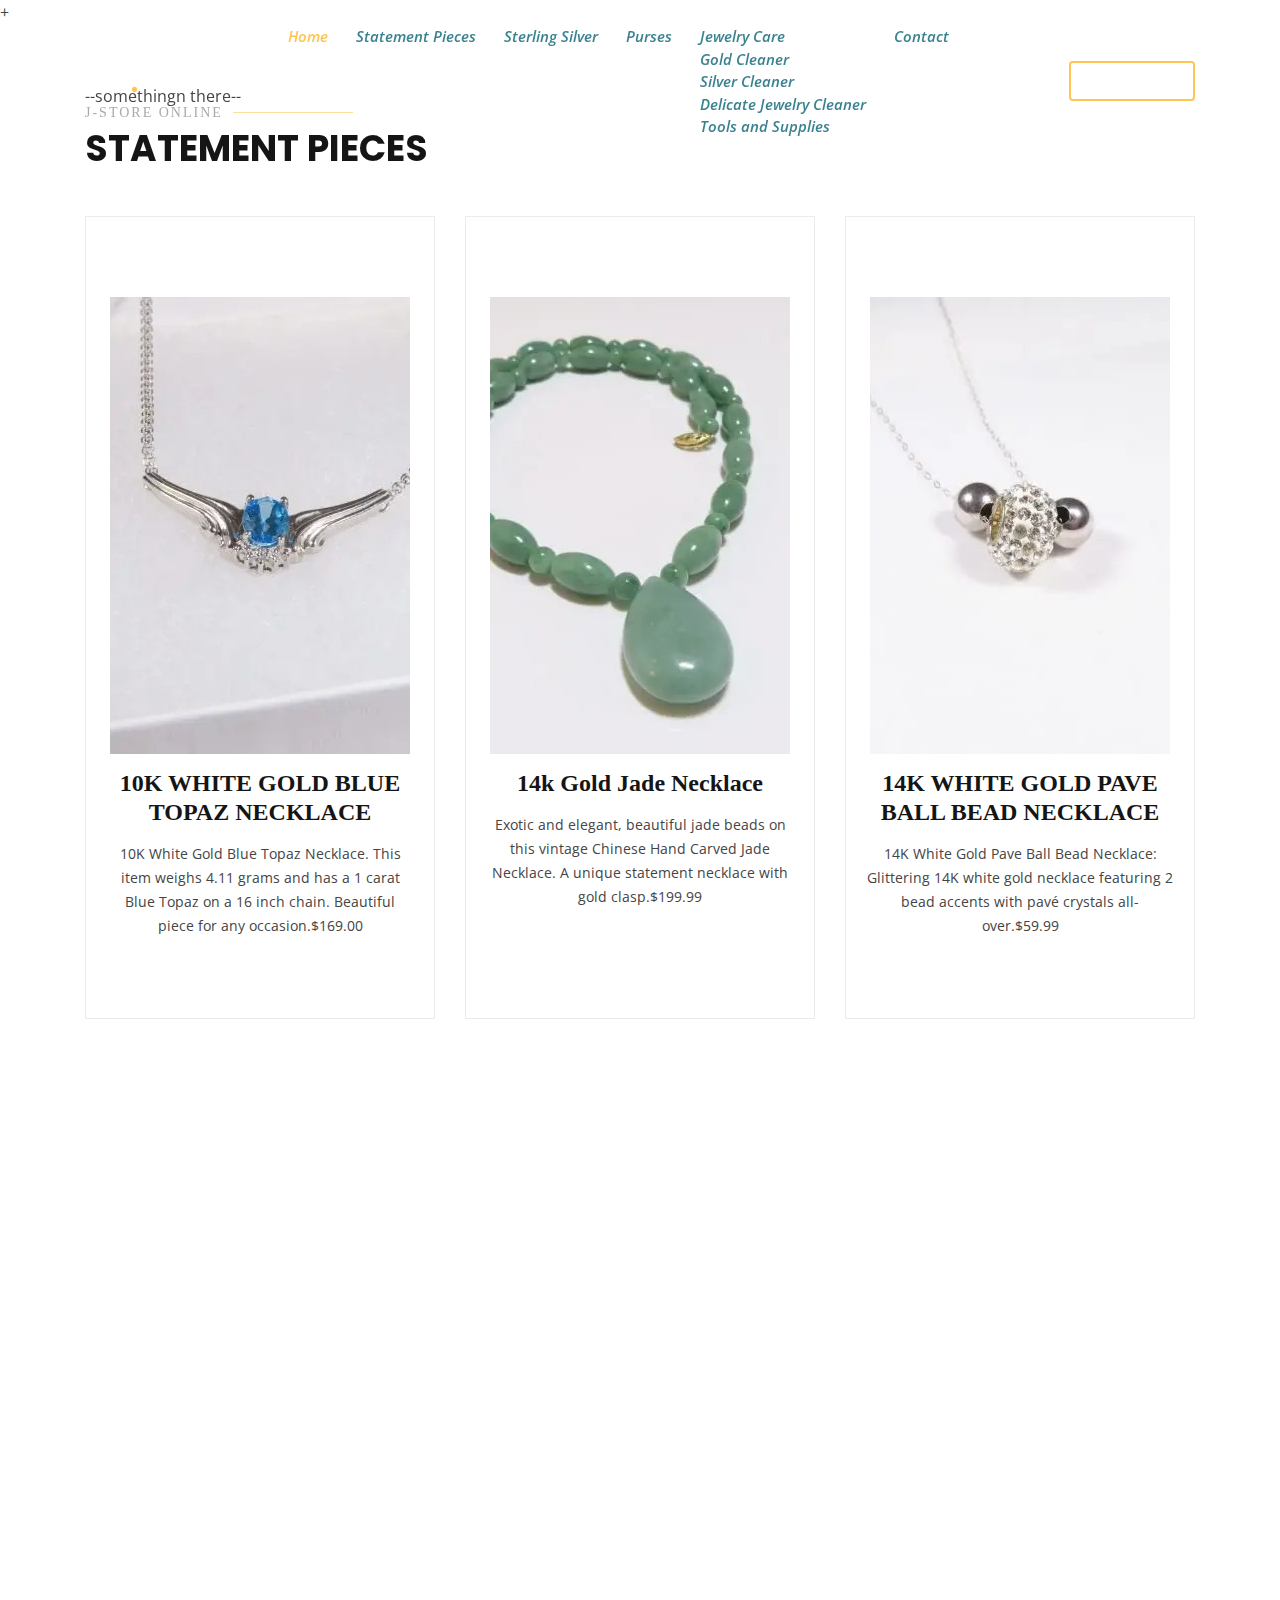
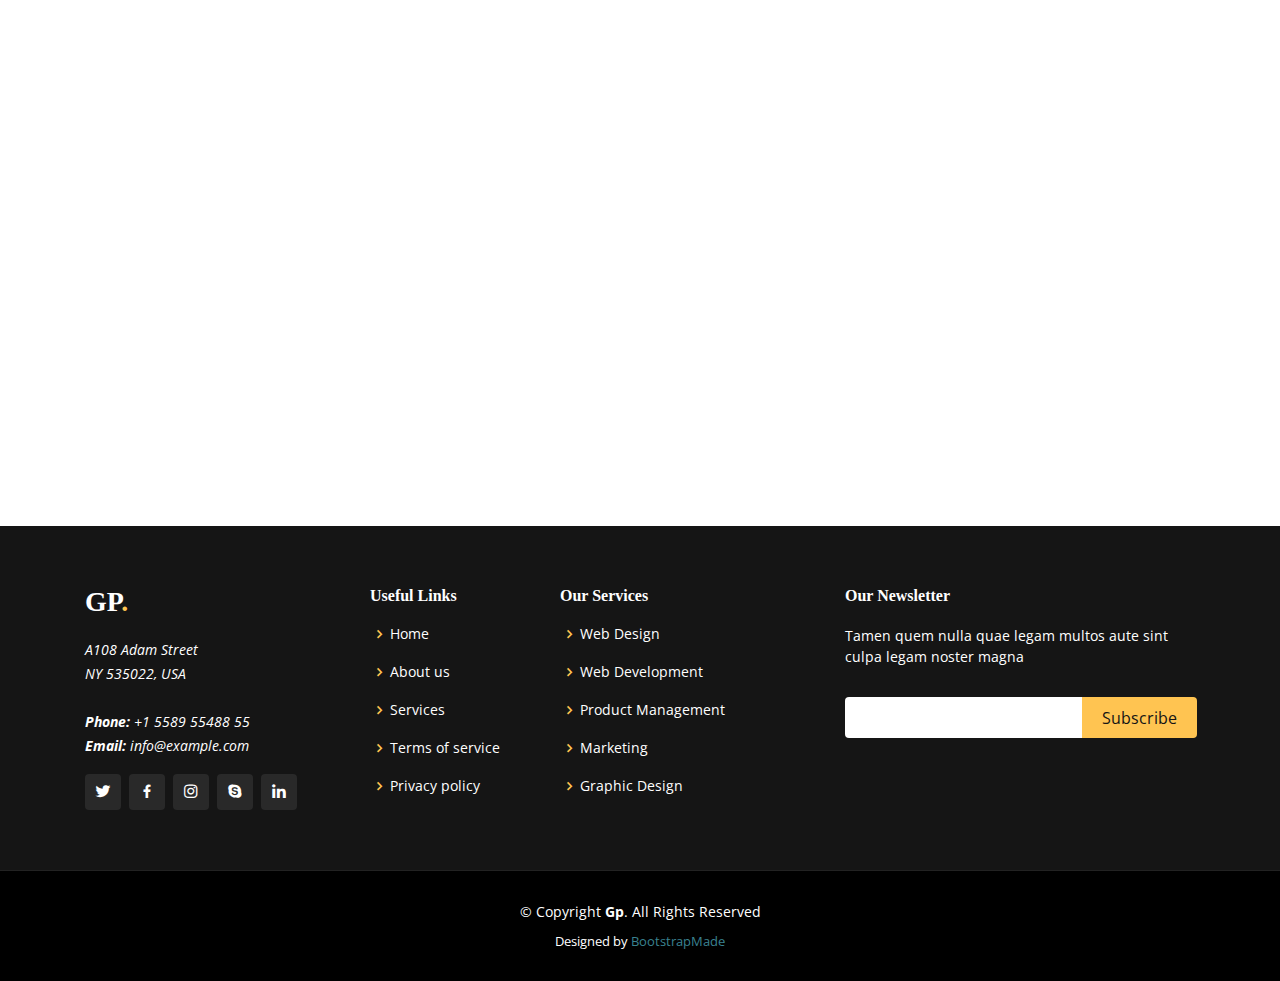
<file: Gp/statement_pieces.html>
+<!DOCTYPE html>
<html lang="en">

<head>
  <meta charset="utf-8">
  <meta content="width=device-width, initial-scale=1.0" name="viewport">

  <title>Gp Bootstrap Template - Index</title>
  <meta content="" name="descriptison">
  <meta content="" name="keywords">

  <!-- Favicons -->
  <link href="assets/img/favicon.png" rel="icon">
  <link href="assets/img/apple-touch-icon.png" rel="apple-touch-icon">

  <!-- Google Fonts -->
  <link href="https://fonts.googleapis.com/css?family=Open+Sans:300,300i,400,400i,600,600i,700,700i|Raleway:300,300i,400,400i,500,500i,600,600i,700,700i|Poppins:300,300i,400,400i,500,500i,600,600i,700,700i" rel="stylesheet">

  <!-- Vendor CSS Files -->
  <link href="assets/vendor/bootstrap/css/bootstrap.min.css" rel="stylesheet">
  <link href="assets/vendor/icofont/icofont.min.css" rel="stylesheet">
  <link href="assets/vendor/boxicons/css/boxicons.min.css" rel="stylesheet">
  <link href="assets/vendor/owl.carousel/assets/owl.carousel.min.css" rel="stylesheet">
  <link href="assets/vendor/venobox/venobox.css" rel="stylesheet">
  <link href="assets/vendor/remixicon/remixicon.css" rel="stylesheet">
  <link href="assets/vendor/aos/aos.css" rel="stylesheet">

  <!-- Template Main CSS File -->
  <link href="assets/css/style.css" rel="stylesheet">
  <link href="assets/css/purses.css" rel="stylesheet">
  <!-- =======================================================
  * Template Name: Gp - v2.1.0
  * Template URL: https://bootstrapmade.com/gp-free-multipurpose-html-bootstrap-template/
  * Author: BootstrapMade.com
  * License: https://bootstrapmade.com/license/
  ======================================================== -->
</head>

<body>

  <!-- ======= Header ======= -->
  <header id="header" class="fixed-top ">
    <div class="container d-flex align-items-center justify-content-between">

      <h1 class="logo"><a href="index.html">Gp<span>.</span></a></h1>
      <!-- Uncomment below if you prefer to use an image logo -->
      <!-- <a href="index.html" class="logo"><img src="assets/img/logo.png" alt="" class="img-fluid"></a>-->

      <nav class="nav-menu d-none d-lg-block">
        <ul>
          <li class="active"><a href="index.html">Home</a></li>
          <li><a href="#statement_pieces">Statement Pieces</a></li>
          <li><a href="#sterling_silver">Sterling Silver</a></li>
          <li><a href="#purses">Purses</a></li>
          <li class="jewelry_care"><a href="">Jewelry Care</a>
            <ul>
              <li><a href="#">Gold Cleaner</a></li>
              <li><a href="#">Silver Cleaner</a></li>
              <li><a href="#">Delicate Jewelry Cleaner</a></li>
              <li><a href="#">Tools and Supplies</a></li>
            </ul>
          </li>
          <li><a href="#contact">Contact</a></li>

        </ul>
      </nav><!-- .nav-menu -->

      <a href="#statement_pieces" class="get-started-btn scrollto">Let's Shop!</a>

    </div>
  </header><!-- End Header -->
 <!-- ======= Services Section ======= -->
 <section id="services" class="services">
    <div class="container" data-aos="fade-up">
--somethingn there--
      <div class="section-title">
        <h2>J-Store Online</h2>
        <p>Statement Pieces</p>
      </div>

      <div class="row">
        <div class="col-lg-4 col-md-6 d-flex align-items-stretch" data-aos="zoom-in" data-aos-delay="100">
          <div class="icon-box">
            <img src="assets/img/white_gold_blue_topaz_necklace.jpg">
            <h4><a href="">10K WHITE GOLD BLUE TOPAZ NECKLACE
                </a></h4>
            <p>10K White Gold Blue Topaz Necklace. This item weighs 4.11 grams and has a 1 carat Blue Topaz on a 16 inch chain. Beautiful piece for any occasion.$169.00

            </p>
          </div>
        </div>

        <div class="col-lg-4 col-md-6 d-flex align-items-stretch mt-4 mt-md-0" data-aos="zoom-in" data-aos-delay="200">
          <div class="icon-box">
            <img src="assets/img/gold_jade_necklace.jpg">
            <h4><a href="">14k Gold Jade Necklace</a></h4>
            <p>Exotic and elegant, beautiful jade beads on this vintage Chinese Hand Carved Jade Necklace. A unique statement necklace with gold clasp.$199.99

            </p>
          </div>
        </div>

        <div class="col-lg-4 col-md-6 d-flex align-items-stretch mt-4 mt-lg-0" data-aos="zoom-in" data-aos-delay="300">
          <div class="icon-box">
            <img src="assets/img/white_gold_pave_ball_bead_necklace.jpg">
            <h4><a href="">14K WHITE GOLD PAVE BALL BEAD NECKLACE</a></h4>
            <p>14K White Gold Pave Ball Bead Necklace: Glittering 14K white gold necklace featuring 2 bead accents with pavé crystals all-over.$59.99

            </p>
          </div>
        </div>

        <div class="col-lg-4 col-md-6 d-flex align-items-stretch mt-4" data-aos="zoom-in" data-aos-delay="100">
          <div class="icon-box">
            <img src="assets/img/yellow_gold_14mm_ball_chain.jpg">
            <h4><a href="">14K YELLOW GOLD 14MM BALL CHAIN
            </a></h4>
            <p>14K Yellow Gold 14mm Ball Chain. Item is 20 inches and weighs 1.9 grams and width of chain is 1 mm. Beautiful and Bold. This ball bead chain is guaranteed to turn a few heads. 159.99

            </p>
          </div>
        </div>

        <div class="col-lg-4 col-md-6 d-flex align-items-stretch mt-4" data-aos="zoom-in" data-aos-delay="200">
          <div class="icon-box">
            <img src="assets/img/yellow_gold_5mm_herringbone.jpg">
            <h4><a href="">14k YELLOW GOLD 5MM HERRINGBONE</a></h4>
            <p>This simple and sophisticated herringbone style necklace is crafted from quality 14 karat yellow gold and hangs at 20 inches in length secured by a lobster clasp.$519.00

            </p>
          </div>
        </div>

        <div class="col-lg-4 col-md-6 d-flex align-items-stretch mt-4" data-aos="zoom-in" data-aos-delay="300">
          <div class="icon-box">
            <img src="assets/img/yellow_gold_and_turquoise_ball_bead_necklace.jpg">    
            <h4><a href="">14K YELLOW GOLD AND TURQUOISE BALL NECKLACE</a></h4>
            <p>This handmade sweet and charming gold necklace for girls, teens, and/or women showcased in this 14 karat gold jewelry. This lovely gold necklace exhibits a charming round display of turquoise and a 10 mm gold bead and it dangles flawlessly on a dazzling gold cable chain necklace that secures with comfortable spring ring clasp. This gold jewelry is truly stunning and eye catching and its design and length allow it to rest flawlessly on the neck and collarbone area as this gold 18 Inch chain.$99.99

            </p>
          </div>
        </div>

      </div>

    </div>
  </section><!-- End Services Section -->


  <!-- ======= Footer ======= -->
  <footer id="footer">
    <div class="footer-top">
      <div class="container">
        <div class="row">

          <div class="col-lg-3 col-md-6">
            <div class="footer-info">
              <h3>Gp<span>.</span></h3>
              <p>
                A108 Adam Street <br>
                NY 535022, USA<br><br>
                <strong>Phone:</strong> +1 5589 55488 55<br>
                <strong>Email:</strong> info@example.com<br>
              </p>
              <div class="social-links mt-3">
                <a href="#" class="twitter"><i class="bx bxl-twitter"></i></a>
                <a href="#" class="facebook"><i class="bx bxl-facebook"></i></a>
                <a href="#" class="instagram"><i class="bx bxl-instagram"></i></a>
                <a href="#" class="google-plus"><i class="bx bxl-skype"></i></a>
                <a href="#" class="linkedin"><i class="bx bxl-linkedin"></i></a>
              </div>
            </div>
          </div>

          <div class="col-lg-2 col-md-6 footer-links">
            <h4>Useful Links</h4>
            <ul>
              <li><i class="bx bx-chevron-right"></i> <a href="#">Home</a></li>
              <li><i class="bx bx-chevron-right"></i> <a href="#">About us</a></li>
              <li><i class="bx bx-chevron-right"></i> <a href="#">Services</a></li>
              <li><i class="bx bx-chevron-right"></i> <a href="#">Terms of service</a></li>
              <li><i class="bx bx-chevron-right"></i> <a href="#">Privacy policy</a></li>
            </ul>
          </div>

          <div class="col-lg-3 col-md-6 footer-links">
            <h4>Our Services</h4>
            <ul>
              <li><i class="bx bx-chevron-right"></i> <a href="#">Web Design</a></li>
              <li><i class="bx bx-chevron-right"></i> <a href="#">Web Development</a></li>
              <li><i class="bx bx-chevron-right"></i> <a href="#">Product Management</a></li>
              <li><i class="bx bx-chevron-right"></i> <a href="#">Marketing</a></li>
              <li><i class="bx bx-chevron-right"></i> <a href="#">Graphic Design</a></li>
            </ul>
          </div>

          <div class="col-lg-4 col-md-6 footer-newsletter">
            <h4>Our Newsletter</h4>
            <p>Tamen quem nulla quae legam multos aute sint culpa legam noster magna</p>
            <form action="" method="post">
              <input type="email" name="email"><input type="submit" value="Subscribe">
            </form>

          </div>

        </div>
      </div>
    </div>

    <div class="container">
      <div class="copyright">
        &copy; Copyright <strong><span>Gp</span></strong>. All Rights Reserved
      </div>
      <div class="credits">
        <!-- All the links in the footer should remain intact. -->
        <!-- You can delete the links only if you purchased the pro version. -->
        <!-- Licensing information: https://bootstrapmade.com/license/ -->
        <!-- Purchase the pro version with working PHP/AJAX contact form: https://bootstrapmade.com/gp-free-multipurpose-html-bootstrap-template/ -->
        Designed by <a href="https://bootstrapmade.com/">BootstrapMade</a>
      </div>
    </div>
  </footer><!-- End Footer -->

  <a href="#" class="back-to-top"><i class="ri-arrow-up-line"></i></a>
  <div id="preloader"></div>

  <!-- Vendor JS Files -->
  <script src="assets/vendor/jquery/jquery.min.js"></script>
  <script src="assets/vendor/bootstrap/js/bootstrap.bundle.min.js"></script>
  <script src="assets/vendor/jquery.easing/jquery.easing.min.js"></script>
  <script src="assets/vendor/php-email-form/validate.js"></script>
  <script src="assets/vendor/owl.carousel/owl.carousel.min.js"></script>
  <script src="assets/vendor/isotope-layout/isotope.pkgd.min.js"></script>
  <script src="assets/vendor/venobox/venobox.min.js"></script>
  <script src="assets/vendor/waypoints/jquery.waypoints.min.js"></script>
  <script src="assets/vendor/counterup/counterup.min.js"></script>
  <script src="assets/vendor/aos/aos.js"></script>

  <!-- Template Main JS File -->
  <script src="assets/js/main.js"></script>


  </html>
</file>
<file: assets/vendor/venobox/venobox.css>
/* ------ venobox.css --------*/
.vbox-overlay *, .vbox-overlay *:before, .vbox-overlay *:after{
    -webkit-backface-visibility: hidden;
    -webkit-box-sizing:border-box;
    -moz-box-sizing:border-box;
    box-sizing:border-box;
}
.vbox-overlay * { 
    -webkit-backface-visibility: visible;
    backface-visibility: visible;
}
.vbox-overlay{
    display: -webkit-flex;
    display: flex;
    -webkit-flex-direction: column;
    flex-direction: column;
    -webkit-justify-content: center;
    justify-content: center;
    -webkit-align-items: center;
    align-items: center;
    position: fixed;
    left: 0;
    top: 0;
    bottom: 0;
    right: 0;
    z-index: 999999;
}

/* ----- navigation ----- */
.vbox-title{
    width: 100%;
    height: 40px;
    float: left;
    text-align: center;
    line-height: 28px;
    font-size: 12px;
    padding: 6px 50px;
    overflow: hidden;
    position: fixed;
    display: none;
    left: 0;
    z-index: 89;
}
.vbox-close{
    cursor: pointer;
    position: fixed;
    top: -1px;
    right: 0;
    width: 50px;
    height: 40px;
    padding: 6px;
    display: block;
    background-position:10px center;
    overflow: hidden;
    font-size: 24px;
    line-height: 1;
    text-align: center;
    z-index: 99;
}
.vbox-left{
    cursor: pointer;
    position: fixed;
    left: 0;
    height: 40px;
    overflow: hidden;
    line-height: 28px;
    font-size: 12px;
    z-index: 99;
    display: flex;
    align-items:center;
}
.vbox-num{
    display: inline-block;
    margin: 6px 0 6px 15px;
}
/* ----- Social share ----- */
.vbox-share{
    line-height: 28px;
    font-size: 12px;
    overflow: hidden;
    position: fixed;
    left: 0;
    z-index: 98;
    display: flex;
    align-items:center;
    justify-content: center;
    width: 100%;
    text-align: center;
}
.vbox-share svg{
    max-height: 28px;
    width: 28px;
    z-index: 10;
    margin-left: 12px;
    margin-top: 6px;
    margin-bottom: 6px;
    vertical-align: middle;
}


/* ----- navigation ARROWS ----- */
.vbox-next, .vbox-prev{
    position: fixed;
    top: 50%;
    margin-top: -15px;
    overflow: hidden;
    cursor: pointer;
    display: block;
    width: 45px;
    height: 45px;
    z-index: 99;
}
.vbox-next span, .vbox-prev span{
    position: relative;
    width: 20px;
    height: 20px;
    border: 2px solid transparent;
    border-top-color: #B6B6B6;
    border-right-color: #B6B6B6;
    text-indent: -100px;
    position: absolute;
    top: 8px;
    display: block;
}
.vbox-prev{
    left: 15px;
}
.vbox-next{
    right: 15px;
}
.vbox-prev span{
    left: 10px;
    -ms-transform: rotate(-135deg);
    -webkit-transform: rotate(-135deg);
    transform: rotate(-135deg);
}
.vbox-next span{
    -ms-transform: rotate(45deg);
    -webkit-transform: rotate(45deg);
    transform: rotate(45deg);
    right: 10px;
}
/* ------- inline window ------ */
.vbox-inline{
    width: 420px;
    height: 315px;
    height: 70vh;
    padding: 10px;
    background: #fff;
    margin: 0 auto;
    overflow: auto;
    text-align: left;
}
/* ------- Video & iFrames window ------ */
.venoframe{
    max-width: 100%;
    width: 100%;
    border: none;
    width: 100%;
    height: 260px;
    height: 70vh;
}
.venoframe.vbvid{
    height: 260px;
}
@media (min-width: 768px) {
    .venoframe, .vbox-inline{
        width: 90%;
        height: 360px;
        height: 70vh;
    }
    .venoframe.vbvid{
        width: 640px;
        height: 360px;
    }
}
@media (min-width: 992px) {
    .venoframe, .vbox-inline{
        max-width: 1200px;
        width: 80%;
        height: 540px;
        height: 70vh;
    }
    .venoframe.vbvid{
        width: 960px;
        height: 540px;
    }
}
/* 
Please do NOT edit this part! 
or at least read this note: http://i.imgur.com/7C0ws9e.gif
*/
.vbox-open{
    overflow: hidden;
}
.vbox-container{
    position: absolute;
    left: 0;
    right: 0;
    top: 0;
    bottom: 0;
    overflow-x: hidden;
    overflow-y: scroll;
    overflow-scrolling: touch;
    -webkit-overflow-scrolling: touch;
    z-index: 20;
    max-height: 100%;

}

.vbox-content{
    text-align: center;
    float: left;
    width: 100%;
    position: relative;
    overflow: hidden;
    padding: 20px 4%;
}
.vbox-container img{
    max-width: 100%;
    height: auto;
}
.vbox-figlio{
    box-shadow: 0 0 12px rgba(0,0,0,0.19), 0 6px 6px rgba(0,0,0,0.23);
    max-width: 100%;
    text-align: initial;
}
img.vbox-figlio{
    -webkit-user-select: none;
-khtml-user-select: none;
-moz-user-select: none;
-o-user-select: none;
user-select: none;
}
.vbox-content.swipe-left{
    margin-left: -200px !important;
}
.vbox-content.swipe-right{
    margin-left: 200px !important;
}
.vbox-animated{
    webkit-transition: margin 300ms ease-out;
    transition: margin 300ms ease-out;
}

/* ---------- preloader ----------
 * SPINKIT 
 * http://tobiasahlin.com/spinkit/
-------------------------------- */
.sk-double-bounce,.sk-rotating-plane{width:40px;height:40px;margin:40px auto}.sk-rotating-plane{background-color:#333;-webkit-animation:sk-rotatePlane 1.2s infinite ease-in-out;animation:sk-rotatePlane 1.2s infinite ease-in-out}@-webkit-keyframes sk-rotatePlane{0%{-webkit-transform:perspective(120px) rotateX(0) rotateY(0);transform:perspective(120px) rotateX(0) rotateY(0)}50%{-webkit-transform:perspective(120px) rotateX(-180.1deg) rotateY(0);transform:perspective(120px) rotateX(-180.1deg) rotateY(0)}100%{-webkit-transform:perspective(120px) rotateX(-180deg) rotateY(-179.9deg);transform:perspective(120px) rotateX(-180deg) rotateY(-179.9deg)}}@keyframes sk-rotatePlane{0%{-webkit-transform:perspective(120px) rotateX(0) rotateY(0);transform:perspective(120px) rotateX(0) rotateY(0)}50%{-webkit-transform:perspective(120px) rotateX(-180.1deg) rotateY(0);transform:perspective(120px) rotateX(-180.1deg) rotateY(0)}100%{-webkit-transform:perspective(120px) rotateX(-180deg) rotateY(-179.9deg);transform:perspective(120px) rotateX(-180deg) rotateY(-179.9deg)}}.sk-double-bounce{position:relative}.sk-double-bounce .sk-child{width:100%;height:100%;border-radius:50%;background-color:#333;opacity:.6;position:absolute;top:0;left:0;-webkit-animation:sk-doubleBounce 2s infinite ease-in-out;animation:sk-doubleBounce 2s infinite ease-in-out}.sk-chasing-dots .sk-child,.sk-spinner-pulse,.sk-three-bounce .sk-child{background-color:#333;border-radius:100%}.sk-double-bounce .sk-double-bounce2{-webkit-animation-delay:-1s;animation-delay:-1s}@-webkit-keyframes sk-doubleBounce{0%,100%{-webkit-transform:scale(0);transform:scale(0)}50%{-webkit-transform:scale(1);transform:scale(1)}}@keyframes sk-doubleBounce{0%,100%{-webkit-transform:scale(0);transform:scale(0)}50%{-webkit-transform:scale(1);transform:scale(1)}}.sk-wave{margin:40px auto;width:50px;height:40px;text-align:center;font-size:10px}.sk-wave .sk-rect{background-color:#333;height:100%;width:6px;display:inline-block;-webkit-animation:sk-waveStretchDelay 1.2s infinite ease-in-out;animation:sk-waveStretchDelay 1.2s infinite ease-in-out}.sk-wave .sk-rect1{-webkit-animation-delay:-1.2s;animation-delay:-1.2s}.sk-wave .sk-rect2{-webkit-animation-delay:-1.1s;animation-delay:-1.1s}.sk-wave .sk-rect3{-webkit-animation-delay:-1s;animation-delay:-1s}.sk-wave .sk-rect4{-webkit-animation-delay:-.9s;animation-delay:-.9s}.sk-wave .sk-rect5{-webkit-animation-delay:-.8s;animation-delay:-.8s}@-webkit-keyframes sk-waveStretchDelay{0%,100%,40%{-webkit-transform:scaleY(.4);transform:scaleY(.4)}20%{-webkit-transform:scaleY(1);transform:scaleY(1)}}@keyframes sk-waveStretchDelay{0%,100%,40%{-webkit-transform:scaleY(.4);transform:scaleY(.4)}20%{-webkit-transform:scaleY(1);transform:scaleY(1)}}.sk-wandering-cubes{margin:40px auto;width:40px;height:40px;position:relative}.sk-wandering-cubes .sk-cube{background-color:#333;width:10px;height:10px;position:absolute;top:0;left:0;-webkit-animation:sk-wanderingCube 1.8s ease-in-out -1.8s infinite both;animation:sk-wanderingCube 1.8s ease-in-out -1.8s infinite both}.sk-chasing-dots,.sk-spinner-pulse{width:40px;height:40px;margin:40px auto}.sk-wandering-cubes .sk-cube2{-webkit-animation-delay:-.9s;animation-delay:-.9s}@-webkit-keyframes sk-wanderingCube{0%{-webkit-transform:rotate(0);transform:rotate(0)}25%{-webkit-transform:translateX(30px) rotate(-90deg) scale(.5);transform:translateX(30px) rotate(-90deg) scale(.5)}50%{-webkit-transform:translateX(30px) translateY(30px) rotate(-179deg);transform:translateX(30px) translateY(30px) rotate(-179deg)}50.1%{-webkit-transform:translateX(30px) translateY(30px) rotate(-180deg);transform:translateX(30px) translateY(30px) rotate(-180deg)}75%{-webkit-transform:translateX(0) translateY(30px) rotate(-270deg) scale(.5);transform:translateX(0) translateY(30px) rotate(-270deg) scale(.5)}100%{-webkit-transform:rotate(-360deg);transform:rotate(-360deg)}}@keyframes sk-wanderingCube{0%{-webkit-transform:rotate(0);transform:rotate(0)}25%{-webkit-transform:translateX(30px) rotate(-90deg) scale(.5);transform:translateX(30px) rotate(-90deg) scale(.5)}50%{-webkit-transform:translateX(30px) translateY(30px) rotate(-179deg);transform:translateX(30px) translateY(30px) rotate(-179deg)}50.1%{-webkit-transform:translateX(30px) translateY(30px) rotate(-180deg);transform:translateX(30px) translateY(30px) rotate(-180deg)}75%{-webkit-transform:translateX(0) translateY(30px) rotate(-270deg) scale(.5);transform:translateX(0) translateY(30px) rotate(-270deg) scale(.5)}100%{-webkit-transform:rotate(-360deg);transform:rotate(-360deg)}}.sk-spinner-pulse{-webkit-animation:sk-pulseScaleOut 1s infinite ease-in-out;animation:sk-pulseScaleOut 1s infinite ease-in-out}@-webkit-keyframes sk-pulseScaleOut{0%{-webkit-transform:scale(0);transform:scale(0)}100%{-webkit-transform:scale(1);transform:scale(1);opacity:0}}@keyframes sk-pulseScaleOut{0%{-webkit-transform:scale(0);transform:scale(0)}100%{-webkit-transform:scale(1);transform:scale(1);opacity:0}}.sk-chasing-dots{position:relative;text-align:center;-webkit-animation:sk-chasingDotsRotate 2s infinite linear;animation:sk-chasingDotsRotate 2s infinite linear}.sk-chasing-dots .sk-child{width:60%;height:60%;display:inline-block;position:absolute;top:0;-webkit-animation:sk-chasingDotsBounce 2s infinite ease-in-out;animation:sk-chasingDotsBounce 2s infinite ease-in-out}.sk-chasing-dots .sk-dot2{top:auto;bottom:0;-webkit-animation-delay:-1s;animation-delay:-1s}@-webkit-keyframes sk-chasingDotsRotate{100%{-webkit-transform:rotate(360deg);transform:rotate(360deg)}}@keyframes sk-chasingDotsRotate{100%{-webkit-transform:rotate(360deg);transform:rotate(360deg)}}@-webkit-keyframes sk-chasingDotsBounce{0%,100%{-webkit-transform:scale(0);transform:scale(0)}50%{-webkit-transform:scale(1);transform:scale(1)}}@keyframes sk-chasingDotsBounce{0%,100%{-webkit-transform:scale(0);transform:scale(0)}50%{-webkit-transform:scale(1);transform:scale(1)}}.sk-three-bounce{margin:40px auto;width:80px;text-align:center}.sk-three-bounce .sk-child{width:20px;height:20px;display:inline-block;-webkit-animation:sk-three-bounce 1.4s ease-in-out 0s infinite both;animation:sk-three-bounce 1.4s ease-in-out 0s infinite both}.sk-circle .sk-child:before,.sk-fading-circle .sk-circle:before{display:block;border-radius:100%;content:'';background-color:#333}.sk-three-bounce .sk-bounce1{-webkit-animation-delay:-.32s;animation-delay:-.32s}.sk-three-bounce .sk-bounce2{-webkit-animation-delay:-.16s;animation-delay:-.16s}@-webkit-keyframes sk-three-bounce{0%,100%,80%{-webkit-transform:scale(0);transform:scale(0)}40%{-webkit-transform:scale(1);transform:scale(1)}}@keyframes sk-three-bounce{0%,100%,80%{-webkit-transform:scale(0);transform:scale(0)}40%{-webkit-transform:scale(1);transform:scale(1)}}.sk-circle{margin:40px auto;width:40px;height:40px;position:relative}.sk-circle .sk-child{width:100%;height:100%;position:absolute;left:0;top:0}.sk-circle .sk-child:before{margin:0 auto;width:15%;height:15%;-webkit-animation:sk-circleBounceDelay 1.2s infinite ease-in-out both;animation:sk-circleBounceDelay 1.2s infinite ease-in-out both}.sk-circle .sk-circle2{-webkit-transform:rotate(30deg);-ms-transform:rotate(30deg);transform:rotate(30deg)}.sk-circle .sk-circle3{-webkit-transform:rotate(60deg);-ms-transform:rotate(60deg);transform:rotate(60deg)}.sk-circle .sk-circle4{-webkit-transform:rotate(90deg);-ms-transform:rotate(90deg);transform:rotate(90deg)}.sk-circle .sk-circle5{-webkit-transform:rotate(120deg);-ms-transform:rotate(120deg);transform:rotate(120deg)}.sk-circle .sk-circle6{-webkit-transform:rotate(150deg);-ms-transform:rotate(150deg);transform:rotate(150deg)}.sk-circle .sk-circle7{-webkit-transform:rotate(180deg);-ms-transform:rotate(180deg);transform:rotate(180deg)}.sk-circle .sk-circle8{-webkit-transform:rotate(210deg);-ms-transform:rotate(210deg);transform:rotate(210deg)}.sk-circle .sk-circle9{-webkit-transform:rotate(240deg);-ms-transform:rotate(240deg);transform:rotate(240deg)}.sk-circle .sk-circle10{-webkit-transform:rotate(270deg);-ms-transform:rotate(270deg);transform:rotate(270deg)}.sk-circle .sk-circle11{-webkit-transform:rotate(300deg);-ms-transform:rotate(300deg);transform:rotate(300deg)}.sk-circle .sk-circle12{-webkit-transform:rotate(330deg);-ms-transform:rotate(330deg);transform:rotate(330deg)}.sk-circle .sk-circle2:before{-webkit-animation-delay:-1.1s;animation-delay:-1.1s}.sk-circle .sk-circle3:before{-webkit-animation-delay:-1s;animation-delay:-1s}.sk-circle .sk-circle4:before{-webkit-animation-delay:-.9s;animation-delay:-.9s}.sk-circle .sk-circle5:before{-webkit-animation-delay:-.8s;animation-delay:-.8s}.sk-circle .sk-circle6:before{-webkit-animation-delay:-.7s;animation-delay:-.7s}.sk-circle .sk-circle7:before{-webkit-animation-delay:-.6s;animation-delay:-.6s}.sk-circle .sk-circle8:before{-webkit-animation-delay:-.5s;animation-delay:-.5s}.sk-circle .sk-circle9:before{-webkit-animation-delay:-.4s;animation-delay:-.4s}.sk-circle .sk-circle10:before{-webkit-animation-delay:-.3s;animation-delay:-.3s}.sk-circle .sk-circle11:before{-webkit-animation-delay:-.2s;animation-delay:-.2s}.sk-circle .sk-circle12:before{-webkit-animation-delay:-.1s;animation-delay:-.1s}@-webkit-keyframes sk-circleBounceDelay{0%,100%,80%{-webkit-transform:scale(0);transform:scale(0)}40%{-webkit-transform:scale(1);transform:scale(1)}}@keyframes sk-circleBounceDelay{0%,100%,80%{-webkit-transform:scale(0);transform:scale(0)}40%{-webkit-transform:scale(1);transform:scale(1)}}.sk-cube-grid{width:40px;height:40px;margin:40px auto}.sk-cube-grid .sk-cube{width:33.33%;height:33.33%;background-color:#333;float:left;-webkit-animation:sk-cubeGridScaleDelay 1.3s infinite ease-in-out;animation:sk-cubeGridScaleDelay 1.3s infinite ease-in-out}.sk-cube-grid .sk-cube1{-webkit-animation-delay:.2s;animation-delay:.2s}.sk-cube-grid .sk-cube2{-webkit-animation-delay:.3s;animation-delay:.3s}.sk-cube-grid .sk-cube3{-webkit-animation-delay:.4s;animation-delay:.4s}.sk-cube-grid .sk-cube4{-webkit-animation-delay:.1s;animation-delay:.1s}.sk-cube-grid .sk-cube5{-webkit-animation-delay:.2s;animation-delay:.2s}.sk-cube-grid .sk-cube6{-webkit-animation-delay:.3s;animation-delay:.3s}.sk-cube-grid .sk-cube7{-webkit-animation-delay:0ms;animation-delay:0ms}.sk-cube-grid .sk-cube8{-webkit-animation-delay:.1s;animation-delay:.1s}.sk-cube-grid .sk-cube9{-webkit-animation-delay:.2s;animation-delay:.2s}@-webkit-keyframes sk-cubeGridScaleDelay{0%,100%,70%{-webkit-transform:scale3D(1,1,1);transform:scale3D(1,1,1)}35%{-webkit-transform:scale3D(0,0,1);transform:scale3D(0,0,1)}}@keyframes sk-cubeGridScaleDelay{0%,100%,70%{-webkit-transform:scale3D(1,1,1);transform:scale3D(1,1,1)}35%{-webkit-transform:scale3D(0,0,1);transform:scale3D(0,0,1)}}.sk-fading-circle{margin:40px auto;width:40px;height:40px;position:relative}.sk-fading-circle .sk-circle{width:100%;height:100%;position:absolute;left:0;top:0}.sk-fading-circle .sk-circle:before{margin:0 auto;width:15%;height:15%;-webkit-animation:sk-circleFadeDelay 1.2s infinite ease-in-out both;animation:sk-circleFadeDelay 1.2s infinite ease-in-out both}.sk-fading-circle .sk-circle2{-webkit-transform:rotate(30deg);-ms-transform:rotate(30deg);transform:rotate(30deg)}.sk-fading-circle .sk-circle3{-webkit-transform:rotate(60deg);-ms-transform:rotate(60deg);transform:rotate(60deg)}.sk-fading-circle .sk-circle4{-webkit-transform:rotate(90deg);-ms-transform:rotate(90deg);transform:rotate(90deg)}.sk-fading-circle .sk-circle5{-webkit-transform:rotate(120deg);-ms-transform:rotate(120deg);transform:rotate(120deg)}.sk-fading-circle .sk-circle6{-webkit-transform:rotate(150deg);-ms-transform:rotate(150deg);transform:rotate(150deg)}.sk-fading-circle .sk-circle7{-webkit-transform:rotate(180deg);-ms-transform:rotate(180deg);transform:rotate(180deg)}.sk-fading-circle .sk-circle8{-webkit-transform:rotate(210deg);-ms-transform:rotate(210deg);transform:rotate(210deg)}.sk-fading-circle .sk-circle9{-webkit-transform:rotate(240deg);-ms-transform:rotate(240deg);transform:rotate(240deg)}.sk-fading-circle .sk-circle10{-webkit-transform:rotate(270deg);-ms-transform:rotate(270deg);transform:rotate(270deg)}.sk-fading-circle .sk-circle11{-webkit-transform:rotate(300deg);-ms-transform:rotate(300deg);transform:rotate(300deg)}.sk-fading-circle .sk-circle12{-webkit-transform:rotate(330deg);-ms-transform:rotate(330deg);transform:rotate(330deg)}.sk-fading-circle .sk-circle2:before{-webkit-animation-delay:-1.1s;animation-delay:-1.1s}.sk-fading-circle .sk-circle3:before{-webkit-animation-delay:-1s;animation-delay:-1s}.sk-fading-circle .sk-circle4:before{-webkit-animation-delay:-.9s;animation-delay:-.9s}.sk-fading-circle .sk-circle5:before{-webkit-animation-delay:-.8s;animation-delay:-.8s}.sk-fading-circle .sk-circle6:before{-webkit-animation-delay:-.7s;animation-delay:-.7s}.sk-fading-circle .sk-circle7:before{-webkit-animation-delay:-.6s;animation-delay:-.6s}.sk-fading-circle .sk-circle8:before{-webkit-animation-delay:-.5s;animation-delay:-.5s}.sk-fading-circle .sk-circle9:before{-webkit-animation-delay:-.4s;animation-delay:-.4s}.sk-fading-circle .sk-circle10:before{-webkit-animation-delay:-.3s;animation-delay:-.3s}.sk-fading-circle .sk-circle11:before{-webkit-animation-delay:-.2s;animation-delay:-.2s}.sk-fading-circle .sk-circle12:before{-webkit-animation-delay:-.1s;animation-delay:-.1s}@-webkit-keyframes sk-circleFadeDelay{0%,100%,39%{opacity:0}40%{opacity:1}}@keyframes sk-circleFadeDelay{0%,100%,39%{opacity:0}40%{opacity:1}}.sk-folding-cube{margin:40px auto;width:40px;height:40px;position:relative;-webkit-transform:rotateZ(45deg);transform:rotateZ(45deg)}.sk-folding-cube .sk-cube{float:left;width:50%;height:50%;position:relative;-webkit-transform:scale(1.1);-ms-transform:scale(1.1);transform:scale(1.1)}.sk-folding-cube .sk-cube:before{content:'';position:absolute;top:0;left:0;width:100%;height:100%;background-color:#333;-webkit-animation:sk-foldCubeAngle 2.4s infinite linear both;animation:sk-foldCubeAngle 2.4s infinite linear both;-webkit-transform-origin:100% 100%;-ms-transform-origin:100% 100%;transform-origin:100% 100%}.sk-folding-cube .sk-cube2{-webkit-transform:scale(1.1) rotateZ(90deg);transform:scale(1.1) rotateZ(90deg)}.sk-folding-cube .sk-cube3{-webkit-transform:scale(1.1) rotateZ(180deg);transform:scale(1.1) rotateZ(180deg)}.sk-folding-cube .sk-cube4{-webkit-transform:scale(1.1) rotateZ(270deg);transform:scale(1.1) rotateZ(270deg)}.sk-folding-cube .sk-cube2:before{-webkit-animation-delay:.3s;animation-delay:.3s}.sk-folding-cube .sk-cube3:before{-webkit-animation-delay:.6s;animation-delay:.6s}.sk-folding-cube .sk-cube4:before{-webkit-animation-delay:.9s;animation-delay:.9s}@-webkit-keyframes sk-foldCubeAngle{0%,10%{-webkit-transform:perspective(140px) rotateX(-180deg);transform:perspective(140px) rotateX(-180deg);opacity:0}25%,75%{-webkit-transform:perspective(140px) rotateX(0);transform:perspective(140px) rotateX(0);opacity:1}100%,90%{-webkit-transform:perspective(140px) rotateY(180deg);transform:perspective(140px) rotateY(180deg);opacity:0}}@keyframes sk-foldCubeAngle{0%,10%{-webkit-transform:perspective(140px) rotateX(-180deg);transform:perspective(140px) rotateX(-180deg);opacity:0}25%,75%{-webkit-transform:perspective(140px) rotateX(0);transform:perspective(140px) rotateX(0);opacity:1}100%,90%{-webkit-transform:perspective(140px) rotateY(180deg);transform:perspective(140px) rotateY(180deg);opacity:0}}
</file>
<file: Gp/assets/vendor/venobox/venobox.css>
/* ------ venobox.css --------*/
.vbox-overlay *, .vbox-overlay *:before, .vbox-overlay *:after{
    -webkit-backface-visibility: hidden;
    -webkit-box-sizing:border-box;
    -moz-box-sizing:border-box;
    box-sizing:border-box;
}
.vbox-overlay * { 
    -webkit-backface-visibility: visible;
    backface-visibility: visible;
}
.vbox-overlay{
    display: -webkit-flex;
    display: flex;
    -webkit-flex-direction: column;
    flex-direction: column;
    -webkit-justify-content: center;
    justify-content: center;
    -webkit-align-items: center;
    align-items: center;
    position: fixed;
    left: 0;
    top: 0;
    bottom: 0;
    right: 0;
    z-index: 999999;
}

/* ----- navigation ----- */
.vbox-title{
    width: 100%;
    height: 40px;
    float: left;
    text-align: center;
    line-height: 28px;
    font-size: 12px;
    padding: 6px 50px;
    overflow: hidden;
    position: fixed;
    display: none;
    left: 0;
    z-index: 89;
}
.vbox-close{
    cursor: pointer;
    position: fixed;
    top: -1px;
    right: 0;
    width: 50px;
    height: 40px;
    padding: 6px;
    display: block;
    background-position:10px center;
    overflow: hidden;
    font-size: 24px;
    line-height: 1;
    text-align: center;
    z-index: 99;
}
.vbox-left{
    cursor: pointer;
    position: fixed;
    left: 0;
    height: 40px;
    overflow: hidden;
    line-height: 28px;
    font-size: 12px;
    z-index: 99;
    display: flex;
    align-items:center;
}
.vbox-num{
    display: inline-block;
    margin: 6px 0 6px 15px;
}
/* ----- Social share ----- */
.vbox-share{
    line-height: 28px;
    font-size: 12px;
    overflow: hidden;
    position: fixed;
    left: 0;
    z-index: 98;
    display: flex;
    align-items:center;
    justify-content: center;
    width: 100%;
    text-align: center;
}
.vbox-share svg{
    max-height: 28px;
    width: 28px;
    z-index: 10;
    margin-left: 12px;
    margin-top: 6px;
    margin-bottom: 6px;
    vertical-align: middle;
}


/* ----- navigation ARROWS ----- */
.vbox-next, .vbox-prev{
    position: fixed;
    top: 50%;
    margin-top: -15px;
    overflow: hidden;
    cursor: pointer;
    display: block;
    width: 45px;
    height: 45px;
    z-index: 99;
}
.vbox-next span, .vbox-prev span{
    position: relative;
    width: 20px;
    height: 20px;
    border: 2px solid transparent;
    border-top-color: #B6B6B6;
    border-right-color: #B6B6B6;
    text-indent: -100px;
    position: absolute;
    top: 8px;
    display: block;
}
.vbox-prev{
    left: 15px;
}
.vbox-next{
    right: 15px;
}
.vbox-prev span{
    left: 10px;
    -ms-transform: rotate(-135deg);
    -webkit-transform: rotate(-135deg);
    transform: rotate(-135deg);
}
.vbox-next span{
    -ms-transform: rotate(45deg);
    -webkit-transform: rotate(45deg);
    transform: rotate(45deg);
    right: 10px;
}
/* ------- inline window ------ */
.vbox-inline{
    width: 420px;
    height: 315px;
    height: 70vh;
    padding: 10px;
    background: #fff;
    margin: 0 auto;
    overflow: auto;
    text-align: left;
}
/* ------- Video & iFrames window ------ */
.venoframe{
    max-width: 100%;
    width: 100%;
    border: none;
    width: 100%;
    height: 260px;
    height: 70vh;
}
.venoframe.vbvid{
    height: 260px;
}
@media (min-width: 768px) {
    .venoframe, .vbox-inline{
        width: 90%;
        height: 360px;
        height: 70vh;
    }
    .venoframe.vbvid{
        width: 640px;
        height: 360px;
    }
}
@media (min-width: 992px) {
    .venoframe, .vbox-inline{
        max-width: 1200px;
        width: 80%;
        height: 540px;
        height: 70vh;
    }
    .venoframe.vbvid{
        width: 960px;
        height: 540px;
    }
}
/* 
Please do NOT edit this part! 
or at least read this note: http://i.imgur.com/7C0ws9e.gif
*/
.vbox-open{
    overflow: hidden;
}
.vbox-container{
    position: absolute;
    left: 0;
    right: 0;
    top: 0;
    bottom: 0;
    overflow-x: hidden;
    overflow-y: scroll;
    overflow-scrolling: touch;
    -webkit-overflow-scrolling: touch;
    z-index: 20;
    max-height: 100%;

}

.vbox-content{
    text-align: center;
    float: left;
    width: 100%;
    position: relative;
    overflow: hidden;
    padding: 20px 4%;
}
.vbox-container img{
    max-width: 100%;
    height: auto;
}
.vbox-figlio{
    box-shadow: 0 0 12px rgba(0,0,0,0.19), 0 6px 6px rgba(0,0,0,0.23);
    max-width: 100%;
    text-align: initial;
}
img.vbox-figlio{
    -webkit-user-select: none;
-khtml-user-select: none;
-moz-user-select: none;
-o-user-select: none;
user-select: none;
}
.vbox-content.swipe-left{
    margin-left: -200px !important;
}
.vbox-content.swipe-right{
    margin-left: 200px !important;
}
.vbox-animated{
    webkit-transition: margin 300ms ease-out;
    transition: margin 300ms ease-out;
}

/* ---------- preloader ----------
 * SPINKIT 
 * http://tobiasahlin.com/spinkit/
-------------------------------- */
.sk-double-bounce,.sk-rotating-plane{width:40px;height:40px;margin:40px auto}.sk-rotating-plane{background-color:#333;-webkit-animation:sk-rotatePlane 1.2s infinite ease-in-out;animation:sk-rotatePlane 1.2s infinite ease-in-out}@-webkit-keyframes sk-rotatePlane{0%{-webkit-transform:perspective(120px) rotateX(0) rotateY(0);transform:perspective(120px) rotateX(0) rotateY(0)}50%{-webkit-transform:perspective(120px) rotateX(-180.1deg) rotateY(0);transform:perspective(120px) rotateX(-180.1deg) rotateY(0)}100%{-webkit-transform:perspective(120px) rotateX(-180deg) rotateY(-179.9deg);transform:perspective(120px) rotateX(-180deg) rotateY(-179.9deg)}}@keyframes sk-rotatePlane{0%{-webkit-transform:perspective(120px) rotateX(0) rotateY(0);transform:perspective(120px) rotateX(0) rotateY(0)}50%{-webkit-transform:perspective(120px) rotateX(-180.1deg) rotateY(0);transform:perspective(120px) rotateX(-180.1deg) rotateY(0)}100%{-webkit-transform:perspective(120px) rotateX(-180deg) rotateY(-179.9deg);transform:perspective(120px) rotateX(-180deg) rotateY(-179.9deg)}}.sk-double-bounce{position:relative}.sk-double-bounce .sk-child{width:100%;height:100%;border-radius:50%;background-color:#333;opacity:.6;position:absolute;top:0;left:0;-webkit-animation:sk-doubleBounce 2s infinite ease-in-out;animation:sk-doubleBounce 2s infinite ease-in-out}.sk-chasing-dots .sk-child,.sk-spinner-pulse,.sk-three-bounce .sk-child{background-color:#333;border-radius:100%}.sk-double-bounce .sk-double-bounce2{-webkit-animation-delay:-1s;animation-delay:-1s}@-webkit-keyframes sk-doubleBounce{0%,100%{-webkit-transform:scale(0);transform:scale(0)}50%{-webkit-transform:scale(1);transform:scale(1)}}@keyframes sk-doubleBounce{0%,100%{-webkit-transform:scale(0);transform:scale(0)}50%{-webkit-transform:scale(1);transform:scale(1)}}.sk-wave{margin:40px auto;width:50px;height:40px;text-align:center;font-size:10px}.sk-wave .sk-rect{background-color:#333;height:100%;width:6px;display:inline-block;-webkit-animation:sk-waveStretchDelay 1.2s infinite ease-in-out;animation:sk-waveStretchDelay 1.2s infinite ease-in-out}.sk-wave .sk-rect1{-webkit-animation-delay:-1.2s;animation-delay:-1.2s}.sk-wave .sk-rect2{-webkit-animation-delay:-1.1s;animation-delay:-1.1s}.sk-wave .sk-rect3{-webkit-animation-delay:-1s;animation-delay:-1s}.sk-wave .sk-rect4{-webkit-animation-delay:-.9s;animation-delay:-.9s}.sk-wave .sk-rect5{-webkit-animation-delay:-.8s;animation-delay:-.8s}@-webkit-keyframes sk-waveStretchDelay{0%,100%,40%{-webkit-transform:scaleY(.4);transform:scaleY(.4)}20%{-webkit-transform:scaleY(1);transform:scaleY(1)}}@keyframes sk-waveStretchDelay{0%,100%,40%{-webkit-transform:scaleY(.4);transform:scaleY(.4)}20%{-webkit-transform:scaleY(1);transform:scaleY(1)}}.sk-wandering-cubes{margin:40px auto;width:40px;height:40px;position:relative}.sk-wandering-cubes .sk-cube{background-color:#333;width:10px;height:10px;position:absolute;top:0;left:0;-webkit-animation:sk-wanderingCube 1.8s ease-in-out -1.8s infinite both;animation:sk-wanderingCube 1.8s ease-in-out -1.8s infinite both}.sk-chasing-dots,.sk-spinner-pulse{width:40px;height:40px;margin:40px auto}.sk-wandering-cubes .sk-cube2{-webkit-animation-delay:-.9s;animation-delay:-.9s}@-webkit-keyframes sk-wanderingCube{0%{-webkit-transform:rotate(0);transform:rotate(0)}25%{-webkit-transform:translateX(30px) rotate(-90deg) scale(.5);transform:translateX(30px) rotate(-90deg) scale(.5)}50%{-webkit-transform:translateX(30px) translateY(30px) rotate(-179deg);transform:translateX(30px) translateY(30px) rotate(-179deg)}50.1%{-webkit-transform:translateX(30px) translateY(30px) rotate(-180deg);transform:translateX(30px) translateY(30px) rotate(-180deg)}75%{-webkit-transform:translateX(0) translateY(30px) rotate(-270deg) scale(.5);transform:translateX(0) translateY(30px) rotate(-270deg) scale(.5)}100%{-webkit-transform:rotate(-360deg);transform:rotate(-360deg)}}@keyframes sk-wanderingCube{0%{-webkit-transform:rotate(0);transform:rotate(0)}25%{-webkit-transform:translateX(30px) rotate(-90deg) scale(.5);transform:translateX(30px) rotate(-90deg) scale(.5)}50%{-webkit-transform:translateX(30px) translateY(30px) rotate(-179deg);transform:translateX(30px) translateY(30px) rotate(-179deg)}50.1%{-webkit-transform:translateX(30px) translateY(30px) rotate(-180deg);transform:translateX(30px) translateY(30px) rotate(-180deg)}75%{-webkit-transform:translateX(0) translateY(30px) rotate(-270deg) scale(.5);transform:translateX(0) translateY(30px) rotate(-270deg) scale(.5)}100%{-webkit-transform:rotate(-360deg);transform:rotate(-360deg)}}.sk-spinner-pulse{-webkit-animation:sk-pulseScaleOut 1s infinite ease-in-out;animation:sk-pulseScaleOut 1s infinite ease-in-out}@-webkit-keyframes sk-pulseScaleOut{0%{-webkit-transform:scale(0);transform:scale(0)}100%{-webkit-transform:scale(1);transform:scale(1);opacity:0}}@keyframes sk-pulseScaleOut{0%{-webkit-transform:scale(0);transform:scale(0)}100%{-webkit-transform:scale(1);transform:scale(1);opacity:0}}.sk-chasing-dots{position:relative;text-align:center;-webkit-animation:sk-chasingDotsRotate 2s infinite linear;animation:sk-chasingDotsRotate 2s infinite linear}.sk-chasing-dots .sk-child{width:60%;height:60%;display:inline-block;position:absolute;top:0;-webkit-animation:sk-chasingDotsBounce 2s infinite ease-in-out;animation:sk-chasingDotsBounce 2s infinite ease-in-out}.sk-chasing-dots .sk-dot2{top:auto;bottom:0;-webkit-animation-delay:-1s;animation-delay:-1s}@-webkit-keyframes sk-chasingDotsRotate{100%{-webkit-transform:rotate(360deg);transform:rotate(360deg)}}@keyframes sk-chasingDotsRotate{100%{-webkit-transform:rotate(360deg);transform:rotate(360deg)}}@-webkit-keyframes sk-chasingDotsBounce{0%,100%{-webkit-transform:scale(0);transform:scale(0)}50%{-webkit-transform:scale(1);transform:scale(1)}}@keyframes sk-chasingDotsBounce{0%,100%{-webkit-transform:scale(0);transform:scale(0)}50%{-webkit-transform:scale(1);transform:scale(1)}}.sk-three-bounce{margin:40px auto;width:80px;text-align:center}.sk-three-bounce .sk-child{width:20px;height:20px;display:inline-block;-webkit-animation:sk-three-bounce 1.4s ease-in-out 0s infinite both;animation:sk-three-bounce 1.4s ease-in-out 0s infinite both}.sk-circle .sk-child:before,.sk-fading-circle .sk-circle:before{display:block;border-radius:100%;content:'';background-color:#333}.sk-three-bounce .sk-bounce1{-webkit-animation-delay:-.32s;animation-delay:-.32s}.sk-three-bounce .sk-bounce2{-webkit-animation-delay:-.16s;animation-delay:-.16s}@-webkit-keyframes sk-three-bounce{0%,100%,80%{-webkit-transform:scale(0);transform:scale(0)}40%{-webkit-transform:scale(1);transform:scale(1)}}@keyframes sk-three-bounce{0%,100%,80%{-webkit-transform:scale(0);transform:scale(0)}40%{-webkit-transform:scale(1);transform:scale(1)}}.sk-circle{margin:40px auto;width:40px;height:40px;position:relative}.sk-circle .sk-child{width:100%;height:100%;position:absolute;left:0;top:0}.sk-circle .sk-child:before{margin:0 auto;width:15%;height:15%;-webkit-animation:sk-circleBounceDelay 1.2s infinite ease-in-out both;animation:sk-circleBounceDelay 1.2s infinite ease-in-out both}.sk-circle .sk-circle2{-webkit-transform:rotate(30deg);-ms-transform:rotate(30deg);transform:rotate(30deg)}.sk-circle .sk-circle3{-webkit-transform:rotate(60deg);-ms-transform:rotate(60deg);transform:rotate(60deg)}.sk-circle .sk-circle4{-webkit-transform:rotate(90deg);-ms-transform:rotate(90deg);transform:rotate(90deg)}.sk-circle .sk-circle5{-webkit-transform:rotate(120deg);-ms-transform:rotate(120deg);transform:rotate(120deg)}.sk-circle .sk-circle6{-webkit-transform:rotate(150deg);-ms-transform:rotate(150deg);transform:rotate(150deg)}.sk-circle .sk-circle7{-webkit-transform:rotate(180deg);-ms-transform:rotate(180deg);transform:rotate(180deg)}.sk-circle .sk-circle8{-webkit-transform:rotate(210deg);-ms-transform:rotate(210deg);transform:rotate(210deg)}.sk-circle .sk-circle9{-webkit-transform:rotate(240deg);-ms-transform:rotate(240deg);transform:rotate(240deg)}.sk-circle .sk-circle10{-webkit-transform:rotate(270deg);-ms-transform:rotate(270deg);transform:rotate(270deg)}.sk-circle .sk-circle11{-webkit-transform:rotate(300deg);-ms-transform:rotate(300deg);transform:rotate(300deg)}.sk-circle .sk-circle12{-webkit-transform:rotate(330deg);-ms-transform:rotate(330deg);transform:rotate(330deg)}.sk-circle .sk-circle2:before{-webkit-animation-delay:-1.1s;animation-delay:-1.1s}.sk-circle .sk-circle3:before{-webkit-animation-delay:-1s;animation-delay:-1s}.sk-circle .sk-circle4:before{-webkit-animation-delay:-.9s;animation-delay:-.9s}.sk-circle .sk-circle5:before{-webkit-animation-delay:-.8s;animation-delay:-.8s}.sk-circle .sk-circle6:before{-webkit-animation-delay:-.7s;animation-delay:-.7s}.sk-circle .sk-circle7:before{-webkit-animation-delay:-.6s;animation-delay:-.6s}.sk-circle .sk-circle8:before{-webkit-animation-delay:-.5s;animation-delay:-.5s}.sk-circle .sk-circle9:before{-webkit-animation-delay:-.4s;animation-delay:-.4s}.sk-circle .sk-circle10:before{-webkit-animation-delay:-.3s;animation-delay:-.3s}.sk-circle .sk-circle11:before{-webkit-animation-delay:-.2s;animation-delay:-.2s}.sk-circle .sk-circle12:before{-webkit-animation-delay:-.1s;animation-delay:-.1s}@-webkit-keyframes sk-circleBounceDelay{0%,100%,80%{-webkit-transform:scale(0);transform:scale(0)}40%{-webkit-transform:scale(1);transform:scale(1)}}@keyframes sk-circleBounceDelay{0%,100%,80%{-webkit-transform:scale(0);transform:scale(0)}40%{-webkit-transform:scale(1);transform:scale(1)}}.sk-cube-grid{width:40px;height:40px;margin:40px auto}.sk-cube-grid .sk-cube{width:33.33%;height:33.33%;background-color:#333;float:left;-webkit-animation:sk-cubeGridScaleDelay 1.3s infinite ease-in-out;animation:sk-cubeGridScaleDelay 1.3s infinite ease-in-out}.sk-cube-grid .sk-cube1{-webkit-animation-delay:.2s;animation-delay:.2s}.sk-cube-grid .sk-cube2{-webkit-animation-delay:.3s;animation-delay:.3s}.sk-cube-grid .sk-cube3{-webkit-animation-delay:.4s;animation-delay:.4s}.sk-cube-grid .sk-cube4{-webkit-animation-delay:.1s;animation-delay:.1s}.sk-cube-grid .sk-cube5{-webkit-animation-delay:.2s;animation-delay:.2s}.sk-cube-grid .sk-cube6{-webkit-animation-delay:.3s;animation-delay:.3s}.sk-cube-grid .sk-cube7{-webkit-animation-delay:0ms;animation-delay:0ms}.sk-cube-grid .sk-cube8{-webkit-animation-delay:.1s;animation-delay:.1s}.sk-cube-grid .sk-cube9{-webkit-animation-delay:.2s;animation-delay:.2s}@-webkit-keyframes sk-cubeGridScaleDelay{0%,100%,70%{-webkit-transform:scale3D(1,1,1);transform:scale3D(1,1,1)}35%{-webkit-transform:scale3D(0,0,1);transform:scale3D(0,0,1)}}@keyframes sk-cubeGridScaleDelay{0%,100%,70%{-webkit-transform:scale3D(1,1,1);transform:scale3D(1,1,1)}35%{-webkit-transform:scale3D(0,0,1);transform:scale3D(0,0,1)}}.sk-fading-circle{margin:40px auto;width:40px;height:40px;position:relative}.sk-fading-circle .sk-circle{width:100%;height:100%;position:absolute;left:0;top:0}.sk-fading-circle .sk-circle:before{margin:0 auto;width:15%;height:15%;-webkit-animation:sk-circleFadeDelay 1.2s infinite ease-in-out both;animation:sk-circleFadeDelay 1.2s infinite ease-in-out both}.sk-fading-circle .sk-circle2{-webkit-transform:rotate(30deg);-ms-transform:rotate(30deg);transform:rotate(30deg)}.sk-fading-circle .sk-circle3{-webkit-transform:rotate(60deg);-ms-transform:rotate(60deg);transform:rotate(60deg)}.sk-fading-circle .sk-circle4{-webkit-transform:rotate(90deg);-ms-transform:rotate(90deg);transform:rotate(90deg)}.sk-fading-circle .sk-circle5{-webkit-transform:rotate(120deg);-ms-transform:rotate(120deg);transform:rotate(120deg)}.sk-fading-circle .sk-circle6{-webkit-transform:rotate(150deg);-ms-transform:rotate(150deg);transform:rotate(150deg)}.sk-fading-circle .sk-circle7{-webkit-transform:rotate(180deg);-ms-transform:rotate(180deg);transform:rotate(180deg)}.sk-fading-circle .sk-circle8{-webkit-transform:rotate(210deg);-ms-transform:rotate(210deg);transform:rotate(210deg)}.sk-fading-circle .sk-circle9{-webkit-transform:rotate(240deg);-ms-transform:rotate(240deg);transform:rotate(240deg)}.sk-fading-circle .sk-circle10{-webkit-transform:rotate(270deg);-ms-transform:rotate(270deg);transform:rotate(270deg)}.sk-fading-circle .sk-circle11{-webkit-transform:rotate(300deg);-ms-transform:rotate(300deg);transform:rotate(300deg)}.sk-fading-circle .sk-circle12{-webkit-transform:rotate(330deg);-ms-transform:rotate(330deg);transform:rotate(330deg)}.sk-fading-circle .sk-circle2:before{-webkit-animation-delay:-1.1s;animation-delay:-1.1s}.sk-fading-circle .sk-circle3:before{-webkit-animation-delay:-1s;animation-delay:-1s}.sk-fading-circle .sk-circle4:before{-webkit-animation-delay:-.9s;animation-delay:-.9s}.sk-fading-circle .sk-circle5:before{-webkit-animation-delay:-.8s;animation-delay:-.8s}.sk-fading-circle .sk-circle6:before{-webkit-animation-delay:-.7s;animation-delay:-.7s}.sk-fading-circle .sk-circle7:before{-webkit-animation-delay:-.6s;animation-delay:-.6s}.sk-fading-circle .sk-circle8:before{-webkit-animation-delay:-.5s;animation-delay:-.5s}.sk-fading-circle .sk-circle9:before{-webkit-animation-delay:-.4s;animation-delay:-.4s}.sk-fading-circle .sk-circle10:before{-webkit-animation-delay:-.3s;animation-delay:-.3s}.sk-fading-circle .sk-circle11:before{-webkit-animation-delay:-.2s;animation-delay:-.2s}.sk-fading-circle .sk-circle12:before{-webkit-animation-delay:-.1s;animation-delay:-.1s}@-webkit-keyframes sk-circleFadeDelay{0%,100%,39%{opacity:0}40%{opacity:1}}@keyframes sk-circleFadeDelay{0%,100%,39%{opacity:0}40%{opacity:1}}.sk-folding-cube{margin:40px auto;width:40px;height:40px;position:relative;-webkit-transform:rotateZ(45deg);transform:rotateZ(45deg)}.sk-folding-cube .sk-cube{float:left;width:50%;height:50%;position:relative;-webkit-transform:scale(1.1);-ms-transform:scale(1.1);transform:scale(1.1)}.sk-folding-cube .sk-cube:before{content:'';position:absolute;top:0;left:0;width:100%;height:100%;background-color:#333;-webkit-animation:sk-foldCubeAngle 2.4s infinite linear both;animation:sk-foldCubeAngle 2.4s infinite linear both;-webkit-transform-origin:100% 100%;-ms-transform-origin:100% 100%;transform-origin:100% 100%}.sk-folding-cube .sk-cube2{-webkit-transform:scale(1.1) rotateZ(90deg);transform:scale(1.1) rotateZ(90deg)}.sk-folding-cube .sk-cube3{-webkit-transform:scale(1.1) rotateZ(180deg);transform:scale(1.1) rotateZ(180deg)}.sk-folding-cube .sk-cube4{-webkit-transform:scale(1.1) rotateZ(270deg);transform:scale(1.1) rotateZ(270deg)}.sk-folding-cube .sk-cube2:before{-webkit-animation-delay:.3s;animation-delay:.3s}.sk-folding-cube .sk-cube3:before{-webkit-animation-delay:.6s;animation-delay:.6s}.sk-folding-cube .sk-cube4:before{-webkit-animation-delay:.9s;animation-delay:.9s}@-webkit-keyframes sk-foldCubeAngle{0%,10%{-webkit-transform:perspective(140px) rotateX(-180deg);transform:perspective(140px) rotateX(-180deg);opacity:0}25%,75%{-webkit-transform:perspective(140px) rotateX(0);transform:perspective(140px) rotateX(0);opacity:1}100%,90%{-webkit-transform:perspective(140px) rotateY(180deg);transform:perspective(140px) rotateY(180deg);opacity:0}}@keyframes sk-foldCubeAngle{0%,10%{-webkit-transform:perspective(140px) rotateX(-180deg);transform:perspective(140px) rotateX(-180deg);opacity:0}25%,75%{-webkit-transform:perspective(140px) rotateX(0);transform:perspective(140px) rotateX(0);opacity:1}100%,90%{-webkit-transform:perspective(140px) rotateY(180deg);transform:perspective(140px) rotateY(180deg);opacity:0}}
</file>
<file: assets/css/style.css>
/**
* Template Name: Gp - v2.1.0
* Template URL: https://bootstrapmade.com/gp-free-multipurpose-html-bootstrap-template/
* Author: BootstrapMade.com
* License: https://bootstrapmade.com/license/
*/

/*--------------------------------------------------------------
# General
--------------------------------------------------------------*/
body {
 font-family: "Felipa", cursive;
 font-family: "Open Sans", sans-serif;
 color: #444444;
}

a {
  color: #3A8290;
}

a:hover {
  color: #57B7CC;
  text-decoration: none;
}

h1, h2, h3, h4, h5, h6 {
  font-family: "Felipa", cursive;
}

/*--------------------------------------------------------------
# Back to top button
--------------------------------------------------------------*/
.back-to-top {
  position: fixed;
  display: none;
  right: 15px;
  bottom: 15px;
  z-index: 99999;
}

.back-to-top i {
  display: flex;
  align-items: center;
  justify-content: center;
  font-size: 24px;
  width: 40px;
  height: 40px;
  border-radius: 4px;
  background: #3A8290;
  color: #151515;
  transition: all 0.4s;
}

.back-to-top i:hover {
  background: #151515;
  color: #57B7CC;
}

/*--------------------------------------------------------------
# Preloader
--------------------------------------------------------------*/
#preloader {
  position: fixed;
  top: 0;
  left: 0;
  right: 0;
  bottom: 0;
  z-index: 9999;
  overflow: hidden;
  background: #151515;
}

#preloader:before {
  content: "";
  position: fixed;
  top: calc(50% - 0px);
  left: calc(50% - 30px);
  border: 6px solid #ffc451;
  border-top-color: #151515;
  border-bottom-color: #151515;
  border-radius: 50%;
  width: 60px;
  height: 60px;
  -webkit-animation: animate-preloader 1s linear infinite;
  animation: animate-preloader 1s linear infinite;
}

@-webkit-keyframes animate-preloader {
  0% {
    transform: rotate(0deg);
  }
  100% {
    transform: rotate(360deg);
  }
}

@keyframes animate-preloader {
  0% {
    transform: rotate(0deg);
  }
  100% {
    transform: rotate(360deg);
  }
}

/*--------------------------------------------------------------
# Disable aos animation delay on mobile devices
--------------------------------------------------------------*/
@media screen and (max-width: 768px) {
  [data-aos-delay] {
    transition-delay: 0 !important;
  }
}

/*--------------------------------------------------------------
# Header
--------------------------------------------------------------*/
#header {
  transition: all 0.5s;
  z-index: 997;
  padding: 15px 0;
}

#header.header-scrolled, #header.header-inner-pages {
  background: rgba(0, 0, 0, 0.8);
}

#header .logo {
  font-size: 32px;
  margin: 0;
  padding: 0;
  line-height: 1;
  font-weight: 700;
  letter-spacing: 2px;
  text-transform: uppercase;
}

#header .logo a {
  color: #fff;
}

#header .logo a span {
  color: #ffc451;
}

#header .logo img {
  max-height: 40px;
}

/*--------------------------------------------------------------
# Navigation Menu
--------------------------------------------------------------*/
/* Desktop Navigation */
.nav-menu ul {
  margin: 0;
  padding: 0;
  list-style: none;
}

.nav-menu > ul {
  display: flex;
}

.nav-menu > ul > li {
  position: relative;
  white-space: nowrap;
  padding: 10px 0 10px 28px;
}

.nav-menu a {
  display: block;
  position: relative;
  color: #3A8290;
  transition: 0.3s;
  font-size: 15px;
  font-family: "Open Sans", sans-serif;
  font-style: italic;
  font-weight: 600;
}

.nav-menu a:hover, .nav-menu .active > a, .nav-menu li:hover > a {
  color: #ffc451;
}

.nav-menu .drop-down ul {
  display: block;
  position: absolute;
  left: 14px;
  top: calc(100% + 30px);
  z-index: 99;
  opacity: 0;
  visibility: hidden;
  padding: 0;
  background: #fff;
  box-shadow: 0px 0px 30px rgba(127, 137, 161, 0.25);
  transition: 0.3s;
}

.nav-menu .drop-down:hover > ul {
  opacity: 1;
  top: 100%;
  visibility: visible;
}

.nav-menu .drop-down li {
  min-width: 180px;
  position: relative;
}

.nav-menu .drop-down ul a {
  padding: 10px 20px;
  font-size: 14px;
  font-weight: 500;
  text-transform: none;
  color: #151515;
}

.nav-menu .drop-down ul a:hover, .nav-menu .drop-down ul .active > a, .nav-menu .drop-down ul li:hover > a {
  color: #151515;
  background: #ffc451;
}

.nav-menu .drop-down > a:after {
  content: "\ea99";
  font-family: "Felipa", cursive;
  padding-left: 5px;
}

.nav-menu .drop-down .drop-down ul {
  top: 0;
  left: calc(100% - 30px);
}

.nav-menu .drop-down .drop-down:hover > ul {
  opacity: 1;
  top: 0;
  left: 100%;
}

.nav-menu .drop-down .drop-down > a {
  padding-right: 35px;
}

.nav-menu .drop-down .drop-down > a:after {
  content: "\eaa0";
  font-family: "Felipa", cursive;
  position: absolute;
  right: 15px;
}

@media (max-width: 1366px) {
  .nav-menu .drop-down .drop-down ul {
    left: -90%;
  }
  .nav-menu .drop-down .drop-down:hover > ul {
    left: -100%;
  }
  .nav-menu .drop-down .drop-down > a:after {
    content: "\ea9d";
  }
}

/* Get Startet Button */
.get-started-btn {
  color: #fff;
  border-radius: 4px;
  padding: 7px 25px 8px 25px;
  white-space: nowrap;
  transition: 0.3s;
  font-size: 14px;
  display: inline-block;
  border: 2px solid #ffc451;
}

.get-started-btn:hover {
  background: #ffbb38;
  color: #343a40;
}

@media (max-width: 768px) {
  .get-started-btn {
    margin: 0 48px 0 0;
    padding: 7px 20px 8px 20px;
  }
}

/* Mobile Navigation */
.mobile-nav-toggle {
  position: fixed;
  top: 20px;
  right: 15px;
  z-index: 9998;
  border: 0;
  background: none;
  font-size: 24px;
  transition: all 0.4s;
  outline: none !important;
  line-height: 1;
  cursor: pointer;
  text-align: right;
}

.mobile-nav-toggle i {
  color: #fff;
}

.mobile-nav {
  position: fixed;
  top: 55px;
  right: 15px;
  bottom: 15px;
  left: 15px;
  z-index: 9999;
  overflow-y: auto;
  background: #fff;
  transition: ease-in-out 0.2s;
  opacity: 0;
  visibility: hidden;
  border-radius: 10px;
  padding: 10px 0;
}

.mobile-nav * {
  margin: 0;
  padding: 0;
  list-style: none;
}

.mobile-nav a {
  display: block;
  position: relative;
  color: #151515;
  padding: 10px 20px;
  font-weight: 500;
  outline: none;
}

.mobile-nav a:hover, .mobile-nav .active > a, .mobile-nav li:hover > a {
  color: #151515;
  text-decoration: none;
  background: #ffc451;
}

.mobile-nav .drop-down > a:after {
  content: "\ea99";
  font-family: "Felipa", cursive;
  padding-left: 10px;
  position: absolute;
  right: 15px;
}

.mobile-nav .active.drop-down > a:after {
  content: "\eaa1";
}

.mobile-nav .drop-down > a {
  padding-right: 35px;
}

.mobile-nav .drop-down ul {
  display: none;
  overflow: hidden;
}

.mobile-nav .drop-down li {
  padding-left: 20px;
}

.mobile-nav-overly {
  width: 100%;
  height: 100%;
  z-index: 9997;
  top: 0;
  left: 0;
  position: fixed;
  background: rgba(0, 0, 0, 0.6);
  overflow: hidden;
  display: none;
  transition: ease-in-out 0.2s;
}

.mobile-nav-active {
  overflow: hidden;
}

.mobile-nav-active .mobile-nav {
  opacity: 1;
  visibility: visible;
}

.mobile-nav-active .mobile-nav-toggle i {
  color: #fff;
}

/*--------------------------------------------------------------
# Hero Section
--------------------------------------------------------------*/
#hero {
  width: 100%;
  height: 100vh;
  background: url("../img/hero-bg.jpg") top center;
  background-size: cover;
  position: relative;
}

#hero:before {
  content: "";
  background: rgba(0, 0, 0, 0.6);
  position: absolute;
  bottom: 0;
  top: 0;
  left: 0;
  right: 0;
}

#hero .container {
  position: relative;
  padding-top: 74px;
  text-align: center;
}

#hero h1 {
  margin: 0;
  font-size: 56px;
  font-weight: 700;
  line-height: 64px;
  color: #fff;
  font-family: "Felipa", cursive;
}

#hero h1 span {
  color: #ffc451;
}

#hero h2 {
  color: rgba(255, 255, 255, 0.9);
  margin: 10px 0 0 0;
  font-size: 24px;
}

#hero .icon-box {
  padding: 30px 20px;
  transition: ease-in-out 0.3s;
  border: 5px solid rgba(255, 255, 255, 0.3);
  height: 100%;
  text-align: center;
}
#hero .icon-box img{
  max-width: 100%;
  height: auto;
  margin: thin;
  padding: none;
}

#hero .icon-box i {
  font-size: 32px;
  line-height: 1;
  color: #ffc451;
}

#hero .icon-box h3 {
  font-weight: 700;
  margin: 10px 0 0 0;
  padding: 0;
  line-height: 1;
  font-size: 20px;
  line-height: 26px;
}

#hero .icon-box h3 a {
  color: #fff;
  transition: ease-in-out 0.3s;
}

#hero .icon-box h3 a:hover {
  color: #ffc451;
}

#hero .icon-box:hover {
  border-color: #ffc451;
}

@media (min-width: 1024px) {
  #hero {
    background-attachment: fixed;
  }
}

@media (max-width: 768px) {
  #hero {
    height: auto;
  }
  #hero h1 {
    font-size: 28px;
    line-height: 36px;
  }
  #hero h2 {
    font-size: 20px;
    line-height: 24px;
  }
}

/*--------------------------------------------------------------
# Sections General
--------------------------------------------------------------*/
section {
  padding: 60px 0;
  overflow: hidden;
}

.section-title {
  padding-bottom: 40px;
}

.section-title h2 {
  font-size: 14px;
  font-weight: 500;
  padding: 0;
  line-height: 1px;
  margin: 0 0 5px 0;
  letter-spacing: 2px;
  text-transform: uppercase;
  color: #aaaaaa;
  font-family: "Felipa", cursive;
  
}

.section-title h2::after {
  content: "";
  width: 120px;
  height: 1px;
  display: inline-block;
  background: #ffde9e;
  margin: 4px 10px;
}

.section-title p {
  margin: 0;
  margin: 0;
  font-size: 36px;
  font-weight: 700;
  text-transform: uppercase;
  font-family: "Felipa", cursive;
  color: #151515;
}

/*--------------------------------------------------------------
# About
--------------------------------------------------------------*/
.about .content h3 {
  font-weight: 700;
  font-size: 28px;
  font-family: "Felipa", cursive;
}

.about .content ul {
  list-style: none;
  padding: 0;
}

.about .content ul li {
  padding: 0 0 8px 26px;
  position: relative;
}

.about .content ul i {
  position: absolute;
  font-size: 20px;
  left: 0;
  top: -3px;
  color: #ffc451;
}

.about .content p:last-child {
  margin-bottom: 0;
}

/*--------------------------------------------------------------
# Clients
--------------------------------------------------------------*/
.clients {
  padding-top: 20px;
}

.clients .owl-item {
  display: flex;
  justify-content: center;
  align-items: center;
  padding: 0 20px;
}

.clients .owl-item img {
  width: 70%;
  opacity: 0.5;
  transition: 0.3s;
  -webkit-filter: grayscale(100);
  filter: grayscale(100);
}

.clients .owl-item img:hover {
  -webkit-filter: none;
  filter: none;
  opacity: 1;
}

.clients .owl-nav, .clients .owl-dots {
  margin-top: 5px;
  text-align: center;
}

.clients .owl-dot {
  display: inline-block;
  margin: 0 5px;
  width: 12px;
  height: 12px;
  border-radius: 50%;
  background-color: #ddd !important;
}

.clients .owl-dot.active {
  background-color: #ffc451 !important;
}

/*--------------------------------------------------------------
# Features
--------------------------------------------------------------*/
.features {
  padding-top: 20px;
}

.features .icon-box {
  padding-left: 15px;
}

.features .icon-box h4 {
  font-size: 20px;
  font-weight: 700;
  margin: 5px 0 10px 60px;
}

.features .icon-box i {
  font-size: 48px;
  float: left;
  color: #ffc451;
}

.features .icon-box p {
  font-size: 15px;
  color: #848484;
  margin-left: 60px;
}

.features .image {
  background-position: center center;
  background-repeat: no-repeat;
  background-size: cover;
  min-height: 400px;
}

/*--------------------------------------------------------------
# Services
--------------------------------------------------------------*/
.products{
  margin-top: 80px;
}
.services .icon-box {
  text-align: center;
  border: 1px solid #ebebeb;
  padding: 80px 20px;
  transition: all ease-in-out 0.3s;
  background: #fff;
}

.services .icon-box .icon {
  margin: 0 auto;
  width: 64px;
  height: 64px;
  background: #ffc451;
  border-radius: 4px;
  display: flex;
  align-items: center;
  justify-content: center;
  margin-bottom: 20px;
  transition: 0.3s;
}

.services .icon-box .icon i {
  color: #151515;
  font-size: 28px;
  transition: ease-in-out 0.3s;
}

.services .icon-box h4 {
  font-weight: 700;
  margin-bottom:
 15px;
 margin-top: 15px;
  font-size: 24px;
}

.services .icon-box h4 a {
  color: #151515;
  transition: ease-in-out 0.3s;
}

.services .icon-box h4 a:hover {
  color: #ffc451;
}

.services .icon-box p {
  line-height: 24px;
  font-size: 14px;
  margin-bottom: 0;
}

.services .icon-box:hover {
  border-color: #fff;
  box-shadow: 0px 0 25px 0 rgba(0, 0, 0, 0.1);
  transform: translateY(-10px);
}

/*--------------------------------------------------------------
# Cta
--------------------------------------------------------------*/
.cta {
  background: linear-gradient(rgba(2, 2, 2, 0.5), rgba(0, 0, 0, 0.5)), url("../img/cta-bg.jpg") fixed center center;
  background-size: cover;
  padding: 60px 0;
}

.cta h3 {
  color: #fff;
  font-size: 28px;
  font-weight: 700;
}

.cta p {
  color: #fff;
}

.cta .cta-btn {
  font-family: "Open Sans", sans-serif;
  font-style: italic;
  font-weight: 600;
  font-size: 16px;
  letter-spacing: 1px;
  display: inline-block;
  padding: 8px 28px;
  border-radius: 4px;
  transition: 0.5s;
  margin-top: 10px;
  border: 2px solid #fff;
  color: #fff;
}

.cta .cta-btn:hover {
  background: #ffc451;
  border-color: #ffc451;
  color: #151515;
}

/*--------------------------------------------------------------
# Portfolio
--------------------------------------------------------------*/
.portfolio .portfolio-item {
  margin-bottom: 30px;
}

.portfolio #portfolio-flters {
  padding: 0;
  margin: 0 auto 20px auto;
  list-style: none;
  text-align: center;
}

.portfolio #portfolio-flters li {
  cursor: pointer;
  display: inline-block;
  padding: 8px 15px 10px 15px;
  font-size: 14px;
  font-weight: 600;
  line-height: 1;
  text-transform: uppercase;
  color: #444444;
  margin-bottom: 5px;
  transition: all 0.3s ease-in-out;
  border-radius: 3px;
}

.portfolio #portfolio-flters li:hover, .portfolio #portfolio-flters li.filter-active {
  color: #151515;
  background: #ffc451;
}

.portfolio #portfolio-flters li:last-child {
  margin-right: 0;
}

.portfolio .portfolio-wrap {
  transition: 0.3s;
  position: relative;
  overflow: hidden;
  z-index: 1;
  background: rgba(21, 21, 21, 0.6);
}

.portfolio .portfolio-wrap::before {
  content: "";
  background: rgba(21, 21, 21, 0.6);
  position: absolute;
  left: 0;
  right: 0;
  top: 0;
  bottom: 0;
  transition: all ease-in-out 0.3s;
  z-index: 2;
  opacity: 0;
}

.portfolio .portfolio-wrap img {
  transition: all ease-in-out 0.3s;
}

.portfolio .portfolio-wrap .portfolio-info {
  opacity: 0;
  position: absolute;
  top: 0;
  left: 0;
  right: 0;
  bottom: 0;
  z-index: 3;
  transition: all ease-in-out 0.3s;
  display: flex;
  flex-direction: column;
  justify-content: flex-end;
  align-items: flex-start;
  padding: 20px;
}

.portfolio .portfolio-wrap .portfolio-info h4 {
  font-size: 20px;
  color: #fff;
  font-weight: 600;
}

.portfolio .portfolio-wrap .portfolio-info p {
  color: rgba(255, 255, 255, 0.7);
  font-size: 14px;
  text-transform: uppercase;
  padding: 0;
  margin: 0;
  font-style: italic;
}

.portfolio .portfolio-wrap .portfolio-links {
  text-align: center;
  z-index: 4;
}

.portfolio .portfolio-wrap .portfolio-links a {
  color: #fff;
  margin: 0 5px 0 0;
  font-size: 28px;
  display: inline-block;
  transition: 0.3s;
}

.portfolio .portfolio-wrap .portfolio-links a:hover {
  color: #ffc451;
}

.portfolio .portfolio-wrap:hover::before {
  opacity: 1;
}

.portfolio .portfolio-wrap:hover img {
  transform: scale(1.2);
}

.portfolio .portfolio-wrap:hover .portfolio-info {
  opacity: 1;
}

/*--------------------------------------------------------------
# Counts
--------------------------------------------------------------*/
.counts .content {
  padding: 30px 0;
}

.counts .content h3 {
  font-weight: 700;
  font-size: 34px;
  color: #151515;
}

.counts .content p {
  margin-bottom: 0;
}

.counts .content .count-box {
  padding: 20px 0;
  width: 100%;
}

.counts .content .count-box i {
  display: block;
  font-size: 36px;
  color: #ffc451;
  float: left;
}

.counts .content .count-box span {
  font-size: 36px;
  line-height: 30px;
  display: block;
  font-weight: 700;
  color: #151515;
  margin-left: 50px;
}

.counts .content .count-box p {
  padding: 15px 0 0 0;
  margin: 0 0 0 50px;
  font-family: "Felipa", cursive;
  font-size: 14px;
  color: #3b3b3b;
}

.counts .content .count-box a {
  font-weight: 600;
  display: block;
  margin-top: 20px;
  color: #3b3b3b;
  font-size: 15px;
  font-family: "Felipa", cursive;
  transition: ease-in-out 0.3s;
}

.counts .content .count-box a:hover {
  color: #626262;
}

.counts .image {
  background: url("../img/counts-img.jpg") center center no-repeat;
  background-size: cover;
  min-height: 400px;
}

@media (max-width: 991px) {
  .counts .image {
    text-align: center;
  }
  .counts .image img {
    max-width: 80%;
  }
}

@media (max-width: 667px) {
  .counts .image img {
    max-width: 100%;
  }
}

/*--------------------------------------------------------------
# Testimonials
--------------------------------------------------------------*/
.testimonials {
  padding: 80px 0;
  background: url("../img/testimonials-bg.jpg") no-repeat;
  background-position: center center;
  background-size: cover;
  position: relative;
}

.testimonials::before {
  content: "";
  position: absolute;
  left: 0;
  right: 0;
  top: 0;
  bottom: 0;
  background: rgba(0, 0, 0, 0.7);
}

.testimonials .section-header {
  margin-bottom: 40px;
}

.testimonials .testimonial-item {
  text-align: center;
  color: #fff;
}

.testimonials .testimonial-item .testimonial-img {
  width: 100px;
  border-radius: 50%;
  border: 6px solid rgba(255, 255, 255, 0.15);
  margin: 0 auto;
}

.testimonials .testimonial-item h3 {
  font-size: 20px;
  font-weight: bold;
  margin: 10px 0 5px 0;
  color: #fff;
}

.testimonials .testimonial-item h4 {
  font-size: 14px;
  color: #ddd;
  margin: 0 0 15px 0;
}

.testimonials .testimonial-item .quote-icon-left, .testimonials .testimonial-item .quote-icon-right {
  color: rgba(255, 255, 255, 0.6);
  font-size: 26px;
}

.testimonials .testimonial-item .quote-icon-left {
  display: inline-block;
  left: -5px;
  position: relative;
}

.testimonials .testimonial-item .quote-icon-right {
  display: inline-block;
  right: -5px;
  position: relative;
  top: 10px;
}

.testimonials .testimonial-item p {
  font-style: italic;
  margin: 0 auto 15px auto;
  color: #eee;
}

.testimonials .owl-nav, .testimonials .owl-dots {
  margin-top: 5px;
  text-align: center;
}

.testimonials .owl-dot {
  display: inline-block;
  margin: 0 5px;
  width: 12px;
  height: 12px;
  border-radius: 50%;
  background-color: rgba(255, 255, 255, 0.4) !important;
}

.testimonials .owl-dot.active {
  background-color: #ffc451 !important;
}

@media (min-width: 1024px) {
  .testimonials {
    background-attachment: fixed;
  }
}

@media (min-width: 992px) {
  .testimonials .testimonial-item p {
    width: 80%;
  }
}

/*--------------------------------------------------------------
# Team
--------------------------------------------------------------*/
.team {
  background: #fff;
  padding: 60px 0;
}

.team .member {
  margin-bottom: 20px;
  overflow: hidden;
  border-radius: 5px;
  background: #fff;
  box-shadow: 0px 2px 15px rgba(0, 0, 0, 0.1);
}

.team .member .member-img {
  position: relative;
  overflow: hidden;
}

.team .member .social {
  position: absolute;
  left: 0;
  bottom: 30px;
  right: 0;
  opacity: 0;
  transition: ease-in-out 0.3s;
  text-align: center;
}

.team .member .social a {
  transition: color 0.3s;
  color: #151515;
  margin: 0 3px;
  padding-top: 7px;
  border-radius: 4px;
  width: 36px;
  height: 36px;
  background: rgba(255, 255, 255, 0.8);
  display: inline-block;
  transition: ease-in-out 0.3s;
  color: #ffc451;
}

.team .member .social a:hover {
  color: #fff;
  background: #ffc451;
}

.team .member .social i {
  font-size: 18px;
}

.team .member .member-info {
  padding: 25px 15px;
}

.team .member .member-info h4 {
  font-weight: 700;
  margin-bottom: 5px;
  font-size: 18px;
  color: #151515;
}

.team .member .member-info span {
  display: block;
  font-size: 13px;
  font-weight: 400;
  color: #aaaaaa;
}

.team .member .member-info p {
  font-style: italic;
  font-size: 14px;
  line-height: 26px;
  color: #777777;
}

.team .member:hover .social {
  opacity: 1;
  bottom: 15px;
}

/*--------------------------------------------------------------
# Contact
--------------------------------------------------------------*/
.contact .info {
  width: 100%;
  background: #fff;
}

.contact .info i {
  font-size: 20px;
  background: #ffc451;
  color: #151515;
  float: left;
  width: 44px;
  height: 44px;
  display: flex;
  justify-content: center;
  align-items: center;
  border-radius: 4px;
  transition: all 0.3s ease-in-out;
}

.contact .info h4 {
  padding: 0 0 0 60px;
  font-size: 22px;
  font-weight: 600;
  margin-bottom: 5px;
  color: #151515;
}

.contact .info p {
  padding: 0 0 0 60px;
  margin-bottom: 0;
  font-size: 14px;
  color: #484848;
}

.contact .info .email, .contact .info .phone {
  margin-top: 40px;
}

.contact .php-email-form {
  width: 100%;
  background: #fff;
}

.contact .php-email-form .form-group {
  padding-bottom: 8px;
}

.contact .php-email-form .validate {
  display: none;
  color: red;
  margin: 0 0 15px 0;
  font-weight: 400;
  font-size: 13px;
}

.contact .php-email-form .error-message {
  display: none;
  color: #fff;
  background: #ed3c0d;
  text-align: left;
  padding: 15px;
  font-weight: 600;
}

.contact .php-email-form .error-message br + br {
  margin-top: 25px;
}

.contact .php-email-form .sent-message {
  display: none;
  color: #fff;
  background: #18d26e;
  text-align: center;
  padding: 15px;
  font-weight: 600;
}

.contact .php-email-form .loading {
  display: none;
  background: #fff;
  text-align: center;
  padding: 15px;
}

.contact .php-email-form .loading:before {
  content: "";
  display: inline-block;
  border-radius: 50%;
  width: 24px;
  height: 24px;
  margin: 0 10px -6px 0;
  border: 3px solid #18d26e;
  border-top-color: #eee;
  -webkit-animation: animate-loading 1s linear infinite;
  animation: animate-loading 1s linear infinite;
}

.contact .php-email-form input, .contact .php-email-form textarea {
  border-radius: 0;
  box-shadow: none;
  font-size: 14px;
  border-radius: 4px;
}

.contact .php-email-form input:focus, .contact .php-email-form textarea:focus {
  border-color: #ffc451;
}

.contact .php-email-form input {
  height: 44px;
}

.contact .php-email-form textarea {
  padding: 10px 12px;
}

.contact .php-email-form button[type="submit"] {
  background: #ffc451;
  border: 0;
  padding: 10px 24px;
  color: #151515;
  transition: 0.4s;
  border-radius: 4px;
}

.contact .php-email-form button[type="submit"]:hover {
  background: #ffcd6b;
}

@-webkit-keyframes animate-loading {
  0% {
    transform: rotate(0deg);
  }
  100% {
    transform: rotate(360deg);
  }
}

@keyframes animate-loading {
  0% {
    transform: rotate(0deg);
  }
  100% {
    transform: rotate(360deg);
  }
}

/*--------------------------------------------------------------
# Breadcrumbs
--------------------------------------------------------------*/
.breadcrumbs {
  padding: 15px 0;
  background: whitesmoke;
  min-height: 40px;
  margin-top: 74px;
}

.breadcrumbs h2 {
  font-size: 28px;
  font-weight: 400;
}

.breadcrumbs ol {
  display: flex;
  flex-wrap: wrap;
  list-style: none;
  padding: 0;
  margin: 0;
}

.breadcrumbs ol li + li {
  padding-left: 10px;
}

.breadcrumbs ol li + li::before {
  display: inline-block;
  padding-right: 10px;
  color: #2f2f2f;
  content: "/";
}

@media (max-width: 992px) {
  .breadcrumbs {
    margin-top: 68px;
  }
  .breadcrumbs .d-flex {
    display: block !important;
  }
  .breadcrumbs ol {
    display: block;
  }
  .breadcrumbs ol li {
    display: inline-block;
  }
}

/*--------------------------------------------------------------
# Portfolio Details
--------------------------------------------------------------*/
.portfolio-details {
  padding-top: 40px;
}

.portfolio-details .portfolio-details-container {
  position: relative;
}

.portfolio-details .portfolio-details-carousel {
  position: relative;
  z-index: 1;
}

.portfolio-details .portfolio-details-carousel .owl-nav, .portfolio-details .portfolio-details-carousel .owl-dots {
  margin-top: 5px;
  text-align: left;
}

.portfolio-details .portfolio-details-carousel .owl-dot {
  display: inline-block;
  margin: 0 10px 0 0;
  width: 12px;
  height: 12px;
  border-radius: 50%;
  background-color: #ddd !important;
}

.portfolio-details .portfolio-details-carousel .owl-dot.active {
  background-color: #ffc451 !important;
}

.portfolio-details .portfolio-info {
  padding: 30px;
  position: absolute;
  right: 0;
  bottom: -70px;
  background: #fff;
  box-shadow: 0px 2px 15px rgba(0, 0, 0, 0.1);
  z-index: 2;
}

.portfolio-details .portfolio-info h3 {
  font-size: 22px;
  font-weight: 700;
  margin-bottom: 20px;
  padding-bottom: 20px;
  border-bottom: 1px solid #eee;
}

.portfolio-details .portfolio-info ul {
  list-style: none;
  padding: 0;
  font-size: 15px;
}

.portfolio-details .portfolio-info ul li + li {
  margin-top: 10px;
}

.portfolio-details .portfolio-description {
  padding-top: 50px;
}

.portfolio-details .portfolio-description h2 {
  width: 50%;
  font-size: 26px;
  font-weight: 700;
  margin-bottom: 20px;
}

.portfolio-details .portfolio-description p {
  padding: 0 0 0 0;
}

@media (max-width: 992px) {
  .portfolio-details .portfolio-description h2 {
    width: 100%;
  }
  .portfolio-details .portfolio-info {
    position: static;
    margin-top: 30px;
  }
}

/*--------------------------------------------------------------
# Footer
--------------------------------------------------------------*/
#footer {
  background: black;
  padding: 0 0 30px 0;
  color: #fff;
  font-size: 14px;
}

#footer .footer-top {
  background: #151515;
  border-bottom: 1px solid #222222;
  padding: 60px 0 30px 0;
}

#footer .footer-top .footer-info {
  margin-bottom: 30px;
}

#footer .footer-top .footer-info h3 {
  font-size: 28px;
  margin: 0 0 20px 0;
  padding: 2px 0 2px 0;
  line-height: 1;
  font-weight: 700;
  text-transform: uppercase;
}

#footer .footer-top .footer-info h3 span {
  color: #ffc451;
}

#footer .footer-top .footer-info p {
  font-size: 14px;
  line-height: 24px;
  margin-bottom: 0;
  font-family: "Open Sans", sans-serif;
  font-style: italic;
  color: #fff;
}

#footer .footer-top .social-links a {
  font-size: 18px;
  display: inline-block;
  background: #292929;
  color: #fff;
  line-height: 1;
  padding: 8px 0;
  margin-right: 4px;
  border-radius: 4px;
  text-align: center;
  width: 36px;
  height: 36px;
  transition: 0.3s;
}

#footer .footer-top .social-links a:hover {
  background: #ffc451;
  color: #151515;
  text-decoration: none;
}

#footer .footer-top h4 {
  font-size: 16px;
  font-weight: 600;
  color: #fff;
  position: relative;
  padding-bottom: 12px;
}

#footer .footer-top .footer-links {
  margin-bottom: 30px;
}

#footer .footer-top .footer-links ul {
  list-style: none;
  padding: 0;
  margin: 0;
}

#footer .footer-top .footer-links ul i {
  padding-right: 2px;
  color: #ffc451;
  font-size: 18px;
  line-height: 1;
}

#footer .footer-top .footer-links ul li {
  padding: 10px 0;
  display: flex;
  align-items: center;
}

#footer .footer-top .footer-links ul li:first-child {
  padding-top: 0;
}

#footer .footer-top .footer-links ul a {
  color: #fff;
  transition: 0.3s;
  display: inline-block;
  line-height: 1;
}

#footer .footer-top .footer-links ul a:hover {
  color: #ffc451;
}

#footer .footer-top .footer-newsletter form {
  margin-top: 30px;
  background: #fff;
  padding: 6px 10px;
  position: relative;
  border-radius: 4px;
}

#footer .footer-top .footer-newsletter form input[type="email"] {
  border: 0;
  padding: 4px;
  width: calc(100% - 110px);
}

#footer .footer-top .footer-newsletter form input[type="submit"] {
  position: absolute;
  top: 0;
  right: -2px;
  bottom: 0;
  border: 0;
  background: none;
  font-size: 16px;
  padding: 0 20px;
  background: #ffc451;
  color: #151515;
  transition: 0.3s;
  border-radius: 0 4px 4px 0;
}

#footer .footer-top .footer-newsletter form input[type="submit"]:hover {
  background: #ffcd6b;
}

#footer .copyright {
  text-align: center;
  padding-top: 30px;
}

#footer .credits {
  padding-top: 10px;
  text-align: center;
  font-size: 13px;
  color: #fff;
}
</file>
<file: assets/css/purses.css>
/**
* Template Name: Gp - v2.1.0
* Template URL: https://bootstrapmade.com/gp-free-multipurpose-html-bootstrap-template/
* Author: BootstrapMade.com
* License: https://bootstrapmade.com/license/
*/

/*--------------------------------------------------------------
# General
--------------------------------------------------------------*/
body {
  font-family: "Felipa", cursive;
  font-family: "Open Sans", sans-serif;
  color: #444444;
}

a {
  color: #3A8290;
}

a:hover {
  color: #57B7CC;
  text-decoration: none;
}

h1, h2, h3, h4, h5, h6 {
  font-family: "Felipa", cursive;
}

/*--------------------------------------------------------------
# Back to top button
--------------------------------------------------------------*/
.back-to-top {
  position: fixed;
  display: none;
  right: 15px;
  bottom: 15px;
  z-index: 99999;
}

.back-to-top i {
  display: flex;
  align-items: center;
  justify-content: center;
  font-size: 24px;
  width: 40px;
  height: 40px;
  border-radius: 4px;
  background: #3A8290;
  color: #151515;
  transition: all 0.4s;
}

.back-to-top i:hover {
  background: #151515;
  color: #57B7CC;
}

/*--------------------------------------------------------------
# Preloader
--------------------------------------------------------------*/
#preloader {
  position: fixed;
  top: 0;
  left: 0;
  right: 0;
  bottom: 0;
  z-index: 9999;
  overflow: hidden;
  background: #151515;
}

#preloader:before {
  content: "";
  position: fixed;
  top: calc(50% - 0px);
  left: calc(50% - 30px);
  border: 6px solid #ffc451;
  border-top-color: #151515;
  border-bottom-color: #151515;
  border-radius: 50%;
  width: 60px;
  height: 60px;
  -webkit-animation: animate-preloader 1s linear infinite;
  animation: animate-preloader 1s linear infinite;
}

@-webkit-keyframes animate-preloader {
  0% {
    transform: rotate(0deg);
  }
  100% {
    transform: rotate(360deg);
  }
}

@keyframes animate-preloader {
  0% {
    transform: rotate(0deg);
  }
  100% {
    transform: rotate(360deg);
  }
}

/*--------------------------------------------------------------
# Disable aos animation delay on mobile devices
--------------------------------------------------------------*/
@media screen and (max-width: 768px) {
  [data-aos-delay] {
    transition-delay: 0 !important;
  }
}

/*--------------------------------------------------------------
# Header
--------------------------------------------------------------*/
#header {
  transition: all 0.5s;
  z-index: 997;
  padding: 15px 0;
}

#header.header-scrolled, #header.header-inner-pages {
  background: rgba(0, 0, 0, 0.8);
}

#header .logo {
  font-size: 32px;
  margin: 0;
  padding: 0;
  line-height: 1;
  font-weight: 700;
  letter-spacing: 2px;
  text-transform: uppercase;
}

#header .logo a {
  color: #fff;
}

#header .logo a span {
  color: #ffc451;
}

#header .logo img {
  max-height: 40px;
}

/*--------------------------------------------------------------
# Navigation Menu
--------------------------------------------------------------*/
/* Desktop Navigation */
.nav-menu ul {
  margin: 0;
  padding: 0;
  list-style: none;
}

.nav-menu > ul {
  display: flex;
}

.nav-menu > ul > li {
  position: relative;
  white-space: nowrap;
  padding: 10px 0 10px 28px;
}

.nav-menu a {
  display: block;
  position: relative;
  color: #3A8290;
  transition: 0.3s;
  font-size: 15px;
  font-family: "Open Sans", sans-serif;
  font-weight: 600;
}

.nav-menu a:hover, .nav-menu .active > a, .nav-menu li:hover > a {
  color: #ffc451;
}

.nav-menu .drop-down ul {
  display: block;
  position: absolute;
  left: 14px;
  top: calc(100% + 30px);
  z-index: 99;
  opacity: 0;
  visibility: hidden;
  padding: 0;
  background: #fff;
  box-shadow: 0px 0px 30px rgba(127, 137, 161, 0.25);
  transition: 0.3s;
}

.nav-menu .drop-down:hover > ul {
  opacity: 1;
  top: 100%;
  visibility: visible;
}

.nav-menu .drop-down li {
  min-width: 180px;
  position: relative;
}

.nav-menu .drop-down ul a {
  padding: 10px 20px;
  font-size: 14px;
  font-weight: 500;
  text-transform: none;
  color: #151515;
}

.nav-menu .drop-down ul a:hover, .nav-menu .drop-down ul .active > a, .nav-menu .drop-down ul li:hover > a {
  color: #151515;
  background: #ffc451;
}

.nav-menu .drop-down > a:after {
  content: "\ea99";
  font-family: IcoFont;
  padding-left: 5px;
}

.nav-menu .drop-down .drop-down ul {
  top: 0;
  left: calc(100% - 30px);
}

.nav-menu .drop-down .drop-down:hover > ul {
  opacity: 1;
  top: 0;
  left: 100%;
}

.nav-menu .drop-down .drop-down > a {
  padding-right: 35px;
}

.nav-menu .drop-down .drop-down > a:after {
  content: "\eaa0";
  font-family: IcoFont;
  position: absolute;
  right: 15px;
}

@media (max-width: 1366px) {
  .nav-menu .drop-down .drop-down ul {
    left: -90%;
  }
  .nav-menu .drop-down .drop-down:hover > ul {
    left: -100%;
  }
  .nav-menu .drop-down .drop-down > a:after {
    content: "\ea9d";
  }
}

/* Get Startet Button */
.get-started-btn {
  color: #fff;
  border-radius: 4px;
  padding: 7px 25px 8px 25px;
  white-space: nowrap;
  transition: 0.3s;
  font-size: 14px;
  display: inline-block;
  border: 2px solid #ffc451;
}

.get-started-btn:hover {
  background: #ffbb38;
  color: #343a40;
}

@media (max-width: 768px) {
  .get-started-btn {
    margin: 0 48px 0 0;
    padding: 7px 20px 8px 20px;
  }
}

/* Mobile Navigation */
.mobile-nav-toggle {
  position: fixed;
  top: 20px;
  right: 15px;
  z-index: 9998;
  border: 0;
  background: none;
  font-size: 24px;
  transition: all 0.4s;
  outline: none !important;
  line-height: 1;
  cursor: pointer;
  text-align: right;
}

.mobile-nav-toggle i {
  color: #fff;
}

.mobile-nav {
  position: fixed;
  top: 55px;
  right: 15px;
  bottom: 15px;
  left: 15px;
  z-index: 9999;
  overflow-y: auto;
  background: #fff;
  transition: ease-in-out 0.2s;
  opacity: 0;
  visibility: hidden;
  border-radius: 10px;
  padding: 10px 0;
}

.mobile-nav * {
  margin: 0;
  padding: 0;
  list-style: none;
}

.mobile-nav a {
  display: block;
  position: relative;
  color: #151515;
  padding: 10px 20px;
  font-weight: 500;
  outline: none;
}

.mobile-nav a:hover, .mobile-nav .active > a, .mobile-nav li:hover > a {
  color: #151515;
  text-decoration: none;
  background: #ffc451;
}

.mobile-nav .drop-down > a:after {
  content: "\ea99";
  font-family: IcoFont;
  padding-left: 10px;
  position: absolute;
  right: 15px;
}

.mobile-nav .active.drop-down > a:after {
  content: "\eaa1";
}

.mobile-nav .drop-down > a {
  padding-right: 35px;
}

.mobile-nav .drop-down ul {
  display: none;
  overflow: hidden;
}

.mobile-nav .drop-down li {
  padding-left: 20px;
}

.mobile-nav-overly {
  width: 100%;
  height: 100%;
  z-index: 9997;
  top: 0;
  left: 0;
  position: fixed;
  background: rgba(0, 0, 0, 0.6);
  overflow: hidden;
  display: none;
  transition: ease-in-out 0.2s;
}

.mobile-nav-active {
  overflow: hidden;
}

.mobile-nav-active .mobile-nav {
  opacity: 1;
  visibility: visible;
}

.mobile-nav-active .mobile-nav-toggle i {
  color: #fff;
}

/*--------------------------------------------------------------
# Hero Section
--------------------------------------------------------------*/
#hero {
  width: 100%;
  height: 100vh;
  background: url("../img/hero-bg.jpg") top center;
  background-size: cover;
  position: relative;
}

#hero:before {
  content: "";
  background: rgba(0, 0, 0, 0.6);
  position: absolute;
  bottom: 0;
  top: 0;
  left: 0;
  right: 0;
}

#hero .container {
  position: relative;
  padding-top: 74px;
  text-align: center;
}

#hero h1 {
  margin: 0;
  font-size: 56px;
  font-weight: 700;
  line-height: 64px;
  color: #fff;
  font-family: "Felipa", cursive;
  font-family: "Open Sans", sans-serif;
}

#hero h1 span {
  color: #ffc451;
}

#hero h2 {
  color: rgba(255, 255, 255, 0.9);
  margin: 10px 0 0 0;
  font-size: 24px;
}

#hero .icon-box {
  padding: 30px 20px;
  transition: ease-in-out 0.3s;
  border: 1px solid rgba(255, 255, 255, 0.3);
  height: 100%;
  text-align: center;
}

#hero .icon-box i {
  font-size: 32px;
  line-height: 1;
  color: #ffc451;
}

#hero .icon-box h3 {
  font-weight: 700;
  margin: 10px 0 0 0;
  padding: 0;
  line-height: 1;
  font-size: 20px;
  line-height: 26px;
}

#hero .icon-box h3 a {
  color: #fff;
  transition: ease-in-out 0.3s;
}

#hero .icon-box h3 a:hover {
  color: #ffc451;
}

#hero .icon-box:hover {
  border-color: #ffc451;
}

@media (min-width: 1024px) {
  #hero {
    background-attachment: fixed;
  }
}

@media (max-width: 768px) {
  #hero {
    height: auto;
  }
  #hero h1 {
    font-size: 28px;
    line-height: 36px;
  }
  #hero h2 {
    font-size: 20px;
    line-height: 24px;
  }
}

/*--------------------------------------------------------------
# Sections General
--------------------------------------------------------------*/
section {
  padding: 60px 0;
  overflow: hidden;
}

.section-title {
  padding-bottom: 40px;
}

.section-title h2 {
  font-size: 14px;
  font-weight: 500;
  padding: 0;
  line-height: 1px;
  margin: 0 0 5px 0;
  letter-spacing: 2px;
  text-transform: uppercase;
  color: #aaaaaa;
  font-family: "Felipa", cursive;
 
}

.section-title h2::after {
  content: "";
  width: 120px;
  height: 1px;
  display: inline-block;
  background: #ffde9e;
  margin: 4px 10px;
}

.section-title p {
  margin: 0;
  margin: 0;
  font-size: 36px;
  font-weight: 700;
  text-transform: uppercase;
  font-family: "Poppins", sans-serif;
  color: #151515;
}

/*--------------------------------------------------------------
# About
--------------------------------------------------------------*/
.about .content h3 {
  font-weight: 700;
  font-size: 28px;
  font-family: "Felipa", cursive;
  
}

.about .content ul {
  list-style: none;
  padding: 0;
}

.about .content ul li {
  padding: 0 0 8px 26px;
  position: relative;
}

.about .content ul i {
  position: absolute;
  font-size: 20px;
  left: 0;
  top: -3px;
  color: #ffc451;
}

.about .content p:last-child {
  margin-bottom: 0;
}

/*--------------------------------------------------------------
# Clients
--------------------------------------------------------------*/
.clients {
  padding-top: 20px;
}

.clients .owl-item {
  display: flex;
  justify-content: center;
  align-items: center;
  padding: 0 20px;
}

.clients .owl-item img {
  width: 70%;
  opacity: 0.5;
  transition: 0.3s;
  -webkit-filter: grayscale(100);
  filter: grayscale(100);
}

.clients .owl-item img:hover {
  -webkit-filter: none;
  filter: none;
  opacity: 1;
}

.clients .owl-nav, .clients .owl-dots {
  margin-top: 5px;
  text-align: center;
}

.clients .owl-dot {
  display: inline-block;
  margin: 0 5px;
  width: 12px;
  height: 12px;
  border-radius: 50%;
  background-color: #ddd !important;
}

.clients .owl-dot.active {
  background-color: #ffc451 !important;
}

/*--------------------------------------------------------------
# Features
--------------------------------------------------------------*/
.features {
  padding-top: 20px;
}

.features .icon-box {
  padding-left: 15px;
}

.features .icon-box h4 {
  font-size: 20px;
  font-weight: 700;
  margin: 5px 0 10px 60px;
}

.features .icon-box i {
  font-size: 48px;
  float: left;
  color: #ffc451;
}

.features .icon-box p {
  font-size: 15px;
  color: #848484;
  margin-left: 60px;
}

.features .image {
  background-position: center center;
  background-repeat: no-repeat;
  background-size: cover;
  min-height: 400px;
}

/*--------------------------------------------------------------
# Services
--------------------------------------------------------------*/
.products{
  margin-top: 80px;
}
.services .icon-box {
  text-align: center;
  border: 1px solid #ebebeb;
  padding: 80px 20px;
  transition: all ease-in-out 0.3s;
  background: #fff;
}

.services .icon-box .icon {
  margin: 0 auto;
  width: 64px;
  height: 64px;
  background: #ffc451;
  border-radius: 4px;
  display: flex;
  align-items: center;
  justify-content: center;
  margin-bottom: 20px;
  transition: 0.3s;
}

.services .icon-box .icon i {
  color: #151515;
  font-size: 28px;
  transition: ease-in-out 0.3s;
}

.services .icon-box h4 {
  font-weight: 700;
  margin-bottom: 15px;
  font-size: 24px;
}

.services .icon-box h4 a {
  color: #151515;
  transition: ease-in-out 0.3s;
}

.services .icon-box h4 a:hover {
  color: #ffc451;
}

.services .icon-box p {
  line-height: 24px;
  font-size: 14px;
  margin-bottom: 0;
}

.services .icon-box:hover {
  border-color: #fff;
  box-shadow: 0px 0 25px 0 rgba(0, 0, 0, 0.1);
  transform: translateY(-10px);
}

/*--------------------------------------------------------------
# Cta
--------------------------------------------------------------*/
.cta {
  background: linear-gradient(rgba(2, 2, 2, 0.5), rgba(0, 0, 0, 0.5)), url("../img/cta-bg.jpg") fixed center center;
  background-size: cover;
  padding: 60px 0;
}

.cta h3 {
  color: #fff;
  font-size: 28px;
  font-weight: 700;
}

.cta p {
  color: #fff;
}

.cta .cta-btn {
  font-family: "Open Sans", sans-serif;
  font-style: italic;
  font-weight: 600;
  font-size: 16px;
  letter-spacing: 1px;
  display: inline-block;
  padding: 8px 28px;
  border-radius: 4px;
  transition: 0.5s;
  margin-top: 10px;
  border: 2px solid #fff;
  color: #fff;
}

.cta .cta-btn:hover {
  background: #ffc451;
  border-color: #ffc451;
  color: #151515;
}

/*--------------------------------------------------------------
# Portfolio
--------------------------------------------------------------*/
.portfolio .portfolio-item {
  margin-bottom: 30px;
}

.portfolio #portfolio-flters {
  padding: 0;
  margin: 0 auto 20px auto;
  list-style: none;
  text-align: center;
}

.portfolio #portfolio-flters li {
  cursor: pointer;
  display: inline-block;
  padding: 8px 15px 10px 15px;
  font-size: 14px;
  font-weight: 600;
  line-height: 1;
  text-transform: uppercase;
  color: #444444;
  margin-bottom: 5px;
  transition: all 0.3s ease-in-out;
  border-radius: 3px;
}

.portfolio #portfolio-flters li:hover, .portfolio #portfolio-flters li.filter-active {
  color: #151515;
  background: #ffc451;
}

.portfolio #portfolio-flters li:last-child {
  margin-right: 0;
}

.portfolio .portfolio-wrap {
  transition: 0.3s;
  position: relative;
  overflow: hidden;
  z-index: 1;
  background: rgba(21, 21, 21, 0.6);
}

.portfolio .portfolio-wrap::before {
  content: "";
  background: rgba(21, 21, 21, 0.6);
  position: absolute;
  left: 0;
  right: 0;
  top: 0;
  bottom: 0;
  transition: all ease-in-out 0.3s;
  z-index: 2;
  opacity: 0;
}

.portfolio .portfolio-wrap img {
  transition: all ease-in-out 0.3s;
}

.portfolio .portfolio-wrap .portfolio-info {
  opacity: 0;
  position: absolute;
  top: 0;
  left: 0;
  right: 0;
  bottom: 0;
  z-index: 3;
  transition: all ease-in-out 0.3s;
  display: flex;
  flex-direction: column;
  justify-content: flex-end;
  align-items: flex-start;
  padding: 20px;
}

.portfolio .portfolio-wrap .portfolio-info h4 {
  font-size: 20px;
  color: #fff;
  font-weight: 600;
}

.portfolio .portfolio-wrap .portfolio-info p {
  color: rgba(255, 255, 255, 0.7);
  font-size: 14px;
  text-transform: uppercase;
  padding: 0;
  margin: 0;
  font-style: italic;
}

.portfolio .portfolio-wrap .portfolio-links {
  text-align: center;
  z-index: 4;
}

.portfolio .portfolio-wrap .portfolio-links a {
  color: #fff;
  margin: 0 5px 0 0;
  font-size: 28px;
  display: inline-block;
  transition: 0.3s;
}

.portfolio .portfolio-wrap .portfolio-links a:hover {
  color: #ffc451;
}

.portfolio .portfolio-wrap:hover::before {
  opacity: 1;
}

.portfolio .portfolio-wrap:hover img {
  transform: scale(1.2);
}

.portfolio .portfolio-wrap:hover .portfolio-info {
  opacity: 1;
}

/*--------------------------------------------------------------
# Counts
--------------------------------------------------------------*/
.counts .content {
  padding: 30px 0;
}

.counts .content h3 {
  font-weight: 700;
  font-size: 34px;
  color: #151515;
}

.counts .content p {
  margin-bottom: 0;
}

.counts .content .count-box {
  padding: 20px 0;
  width: 100%;
}

.counts .content .count-box i {
  display: block;
  font-size: 36px;
  color: #ffc451;
  float: left;
}

.counts .content .count-box span {
  font-size: 36px;
  line-height: 30px;
  display: block;
  font-weight: 700;
  color: #151515;
  margin-left: 50px;
}

.counts .content .count-box p {
  padding: 15px 0 0 0;
  margin: 0 0 0 50px;
  font-family: "Raleway", sans-serif;
  font-size: 14px;
  color: #3b3b3b;
}

.counts .content .count-box a {
  font-weight: 600;
  display: block;
  margin-top: 20px;
  color: #3b3b3b;
  font-size: 15px;
  font-family: "Poppins", sans-serif;
  transition: ease-in-out 0.3s;
}

.counts .content .count-box a:hover {
  color: #626262;
}

.counts .image {
  background: url("../img/counts-img.jpg") center center no-repeat;
  background-size: cover;
  min-height: 400px;
}

@media (max-width: 991px) {
  .counts .image {
    text-align: center;
  }
  .counts .image img {
    max-width: 80%;
  }
}

@media (max-width: 667px) {
  .counts .image img {
    max-width: 100%;
  }
}

/*--------------------------------------------------------------
# Testimonials
--------------------------------------------------------------*/
.testimonials {
  padding: 80px 0;
  background: url("../img/testimonials-bg.jpg") no-repeat;
  background-position: center center;
  background-size: cover;
  position: relative;
}

.testimonials::before {
  content: "";
  position: absolute;
  left: 0;
  right: 0;
  top: 0;
  bottom: 0;
  background: rgba(0, 0, 0, 0.7);
}

.testimonials .section-header {
  margin-bottom: 40px;
}

.testimonials .testimonial-item {
  text-align: center;
  color: #fff;
}

.testimonials .testimonial-item .testimonial-img {
  width: 100px;
  border-radius: 50%;
  border: 6px solid rgba(255, 255, 255, 0.15);
  margin: 0 auto;
}

.testimonials .testimonial-item h3 {
  font-size: 20px;
  font-weight: bold;
  margin: 10px 0 5px 0;
  color: #fff;
}

.testimonials .testimonial-item h4 {
  font-size: 14px;
  color: #ddd;
  margin: 0 0 15px 0;
}

.testimonials .testimonial-item .quote-icon-left, .testimonials .testimonial-item .quote-icon-right {
  color: rgba(255, 255, 255, 0.6);
  font-size: 26px;
}

.testimonials .testimonial-item .quote-icon-left {
  display: inline-block;
  left: -5px;
  position: relative;
}

.testimonials .testimonial-item .quote-icon-right {
  display: inline-block;
  right: -5px;
  position: relative;
  top: 10px;
}

.testimonials .testimonial-item p {
  font-style: italic;
  margin: 0 auto 15px auto;
  color: #eee;
}

.testimonials .owl-nav, .testimonials .owl-dots {
  margin-top: 5px;
  text-align: center;
}

.testimonials .owl-dot {
  display: inline-block;
  margin: 0 5px;
  width: 12px;
  height: 12px;
  border-radius: 50%;
  background-color: rgba(255, 255, 255, 0.4) !important;
}

.testimonials .owl-dot.active {
  background-color: #ffc451 !important;
}

@media (min-width: 1024px) {
  .testimonials {
    background-attachment: fixed;
  }
}

@media (min-width: 992px) {
  .testimonials .testimonial-item p {
    width: 80%;
  }
}

/*--------------------------------------------------------------
# Team
--------------------------------------------------------------*/
.team {
  background: #fff;
  padding: 60px 0;
}

.team .member {
  margin-bottom: 20px;
  overflow: hidden;
  border-radius: 5px;
  background: #fff;
  box-shadow: 0px 2px 15px rgba(0, 0, 0, 0.1);
}

.team .member .member-img {
  position: relative;
  overflow: hidden;
}

.team .member .social {
  position: absolute;
  left: 0;
  bottom: 30px;
  right: 0;
  opacity: 0;
  transition: ease-in-out 0.3s;
  text-align: center;
}

.team .member .social a {
  transition: color 0.3s;
  color: #151515;
  margin: 0 3px;
  padding-top: 7px;
  border-radius: 4px;
  width: 36px;
  height: 36px;
  background: rgba(255, 255, 255, 0.8);
  display: inline-block;
  transition: ease-in-out 0.3s;
  color: #ffc451;
}

.team .member .social a:hover {
  color: #fff;
  background: #ffc451;
}

.team .member .social i {
  font-size: 18px;
}

.team .member .member-info {
  padding: 25px 15px;
}

.team .member .member-info h4 {
  font-weight: 700;
  margin-bottom: 5px;
  font-size: 18px;
  color: #151515;
}

.team .member .member-info span {
  display: block;
  font-size: 13px;
  font-weight: 400;
  color: #aaaaaa;
}

.team .member .member-info p {
  font-style: italic;
  font-size: 14px;
  line-height: 26px;
  color: #777777;
}

.team .member:hover .social {
  opacity: 1;
  bottom: 15px;
}

/*--------------------------------------------------------------
# Contact
--------------------------------------------------------------*/
.contact .info {
  width: 100%;
  background: #fff;
}

.contact .info i {
  font-size: 20px;
  background: #ffc451;
  color: #151515;
  float: left;
  width: 44px;
  height: 44px;
  display: flex;
  justify-content: center;
  align-items: center;
  border-radius: 4px;
  transition: all 0.3s ease-in-out;
}

.contact .info h4 {
  padding: 0 0 0 60px;
  font-size: 22px;
  font-weight: 600;
  margin-bottom: 5px;
  color: #151515;
}

.contact .info p {
  padding: 0 0 0 60px;
  margin-bottom: 0;
  font-size: 14px;
  color: #484848;
}

.contact .info .email, .contact .info .phone {
  margin-top: 40px;
}

.contact .php-email-form {
  width: 100%;
  background: #fff;
}

.contact .php-email-form .form-group {
  padding-bottom: 8px;
}

.contact .php-email-form .validate {
  display: none;
  color: red;
  margin: 0 0 15px 0;
  font-weight: 400;
  font-size: 13px;
}

.contact .php-email-form .error-message {
  display: none;
  color: #fff;
  background: #ed3c0d;
  text-align: left;
  padding: 15px;
  font-weight: 600;
}

.contact .php-email-form .error-message br + br {
  margin-top: 25px;
}

.contact .php-email-form .sent-message {
  display: none;
  color: #fff;
  background: #18d26e;
  text-align: center;
  padding: 15px;
  font-weight: 600;
}

.contact .php-email-form .loading {
  display: none;
  background: #fff;
  text-align: center;
  padding: 15px;
}

.contact .php-email-form .loading:before {
  content: "";
  display: inline-block;
  border-radius: 50%;
  width: 24px;
  height: 24px;
  margin: 0 10px -6px 0;
  border: 3px solid #18d26e;
  border-top-color: #eee;
  -webkit-animation: animate-loading 1s linear infinite;
  animation: animate-loading 1s linear infinite;
}

.contact .php-email-form input, .contact .php-email-form textarea {
  border-radius: 0;
  box-shadow: none;
  font-size: 14px;
  border-radius: 4px;
}

.contact .php-email-form input:focus, .contact .php-email-form textarea:focus {
  border-color: #ffc451;
}

.contact .php-email-form input {
  height: 44px;
}

.contact .php-email-form textarea {
  padding: 10px 12px;
}

.contact .php-email-form button[type="submit"] {
  background: #ffc451;
  border: 0;
  padding: 10px 24px;
  color: #151515;
  transition: 0.4s;
  border-radius: 4px;
}

.contact .php-email-form button[type="submit"]:hover {
  background: #ffcd6b;
}

@-webkit-keyframes animate-loading {
  0% {
    transform: rotate(0deg);
  }
  100% {
    transform: rotate(360deg);
  }
}

@keyframes animate-loading {
  0% {
    transform: rotate(0deg);
  }
  100% {
    transform: rotate(360deg);
  }
}

/*--------------------------------------------------------------
# Breadcrumbs
--------------------------------------------------------------*/
.breadcrumbs {
  padding: 15px 0;
  background: whitesmoke;
  min-height: 40px;
  margin-top: 74px;
}

.breadcrumbs h2 {
  font-size: 28px;
  font-weight: 400;
}

.breadcrumbs ol {
  display: flex;
  flex-wrap: wrap;
  list-style: none;
  padding: 0;
  margin: 0;
}

.breadcrumbs ol li + li {
  padding-left: 10px;
}

.breadcrumbs ol li + li::before {
  display: inline-block;
  padding-right: 10px;
  color: #2f2f2f;
  content: "/";
}

@media (max-width: 992px) {
  .breadcrumbs {
    margin-top: 68px;
  }
  .breadcrumbs .d-flex {
    display: block !important;
  }
  .breadcrumbs ol {
    display: block;
  }
  .breadcrumbs ol li {
    display: inline-block;
  }
}

/*--------------------------------------------------------------
# Portfolio Details
--------------------------------------------------------------*/
.portfolio-details {
  padding-top: 40px;
}

.portfolio-details .portfolio-details-container {
  position: relative;
}

.portfolio-details .portfolio-details-carousel {
  position: relative;
  z-index: 1;
}

.portfolio-details .portfolio-details-carousel .owl-nav, .portfolio-details .portfolio-details-carousel .owl-dots {
  margin-top: 5px;
  text-align: left;
}

.portfolio-details .portfolio-details-carousel .owl-dot {
  display: inline-block;
  margin: 0 10px 0 0;
  width: 12px;
  height: 12px;
  border-radius: 50%;
  background-color: #ddd !important;
}

.portfolio-details .portfolio-details-carousel .owl-dot.active {
  background-color: #ffc451 !important;
}

.portfolio-details .portfolio-info {
  padding: 30px;
  position: absolute;
  right: 0;
  bottom: -70px;
  background: #fff;
  box-shadow: 0px 2px 15px rgba(0, 0, 0, 0.1);
  z-index: 2;
}

.portfolio-details .portfolio-info h3 {
  font-size: 22px;
  font-weight: 700;
  margin-bottom: 20px;
  padding-bottom: 20px;
  border-bottom: 1px solid #eee;
}

.portfolio-details .portfolio-info ul {
  list-style: none;
  padding: 0;
  font-size: 15px;
}

.portfolio-details .portfolio-info ul li + li {
  margin-top: 10px;
}

.portfolio-details .portfolio-description {
  padding-top: 50px;
}

.portfolio-details .portfolio-description h2 {
  width: 50%;
  font-size: 26px;
  font-weight: 700;
  margin-bottom: 20px;
}

.portfolio-details .portfolio-description p {
  padding: 0 0 0 0;
}

@media (max-width: 992px) {
  .portfolio-details .portfolio-description h2 {
    width: 100%;
  }
  .portfolio-details .portfolio-info {
    position: static;
    margin-top: 30px;
  }
}

/*--------------------------------------------------------------
# Footer
--------------------------------------------------------------*/
#footer {
  background: black;
  padding: 0 0 30px 0;
  color: #fff;
  font-size: 14px;
}

#footer .footer-top {
  background: #151515;
  border-bottom: 1px solid #222222;
  padding: 60px 0 30px 0;
}

#footer .footer-top .footer-info {
  margin-bottom: 30px;
}

#footer .footer-top .footer-info h3 {
  font-size: 28px;
  margin: 0 0 20px 0;
  padding: 2px 0 2px 0;
  line-height: 1;
  font-weight: 700;
  text-transform: uppercase;
}

#footer .footer-top .footer-info h3 span {
  color: #ffc451;
}

#footer .footer-top .footer-info p {
  font-size: 14px;
  line-height: 24px;
  margin-bottom: 0;
  font-family: "Felipa", cursive;
  font-family: "Open Sans", sans-serif;
  color: #fff;
}

#footer .footer-top .social-links a {
  font-size: 18px;
  display: inline-block;
  background: #292929;
  color: #fff;
  line-height: 1;
  padding: 8px 0;
  margin-right: 4px;
  border-radius: 4px;
  text-align: center;
  width: 36px;
  height: 36px;
  transition: 0.3s;
}

#footer .footer-top .social-links a:hover {
  background: #ffc451;
  color: #151515;
  text-decoration: none;
}

#footer .footer-top h4 {
  font-size: 16px;
  font-weight: 600;
  color: #fff;
  position: relative;
  padding-bottom: 12px;
}

#footer .footer-top .footer-links {
  margin-bottom: 30px;
}

#footer .footer-top .footer-links ul {
  list-style: none;
  padding: 0;
  margin: 0;
}

#footer .footer-top .footer-links ul i {
  padding-right: 2px;
  color: #ffc451;
  font-size: 18px;
  line-height: 1;
}

#footer .footer-top .footer-links ul li {
  padding: 10px 0;
  display: flex;
  align-items: center;
}

#footer .footer-top .footer-links ul li:first-child {
  padding-top: 0;
}

#footer .footer-top .footer-links ul a {
  color: #fff;
  transition: 0.3s;
  display: inline-block;
  line-height: 1;
}

#footer .footer-top .footer-links ul a:hover {
  color: #ffc451;
}

#footer .footer-top .footer-newsletter form {
  margin-top: 30px;
  background: #fff;
  padding: 6px 10px;
  position: relative;
  border-radius: 4px;
}

#footer .footer-top .footer-newsletter form input[type="email"] {
  border: 0;
  padding: 4px;
  width: calc(100% - 110px);
}

#footer .footer-top .footer-newsletter form input[type="submit"] {
  position: absolute;
  top: 0;
  right: -2px;
  bottom: 0;
  border: 0;
  background: none;
  font-size: 16px;
  padding: 0 20px;
  background: #ffc451;
  color: #151515;
  transition: 0.3s;
  border-radius: 0 4px 4px 0;
}

#footer .footer-top .footer-newsletter form input[type="submit"]:hover {
  background: #ffcd6b;
}

#footer .copyright {
  text-align: center;
  padding-top: 30px;
}

#footer .credits {
  padding-top: 10px;
  text-align: center;
  font-size: 13px;
  color: #fff;
}
</file>
<file: Gp/assets/css/style.css>
/**
* Template Name: Gp - v2.1.0
* Template URL: https://bootstrapmade.com/gp-free-multipurpose-html-bootstrap-template/
* Author: BootstrapMade.com
* License: https://bootstrapmade.com/license/
*/

/*--------------------------------------------------------------
# General
--------------------------------------------------------------*/
body {

 font-family: "Felipa", cursive;
 font-family: "Open Sans", sans-serif;
 color: #444444;
}

a {
  color: #3A8290;
}

a:hover {
  color: #57B7CC;
  text-decoration: none;
}

h1, h2, h3, h4, h5, h6 {
  font-family: "Felipa", cursive;
  

}

/*--------------------------------------------------------------
# Back to top button
--------------------------------------------------------------*/
.back-to-top {
  position: fixed;
  display: none;
  right: 15px;
  bottom: 15px;
  z-index: 99999;
}

.back-to-top i {
  display: flex;
  align-items: center;
  justify-content: center;
  font-size: 24px;
  width: 40px;
  height: 40px;
  border-radius: 4px;
  background: #3A8290;
  color: #151515;
  transition: all 0.4s;
}

.back-to-top i:hover {
  background: #151515;
  color: #57B7CC;
}

/*--------------------------------------------------------------
# Preloader
--------------------------------------------------------------*/
#preloader {
  position: fixed;
  top: 0;
  left: 0;
  right: 0;
  bottom: 0;
  z-index: 9999;
  overflow: hidden;
  background: #151515;
}

#preloader:before {
  content: "";
  position: fixed;
  top: calc(50% - 0px);
  left: calc(50% - 30px);
  border: 6px solid #ffc451;
  border-top-color: #151515;
  border-bottom-color: #151515;
  border-radius: 50%;
  width: 60px;
  height: 60px;
  -webkit-animation: animate-preloader 1s linear infinite;
  animation: animate-preloader 1s linear infinite;
}

@-webkit-keyframes animate-preloader {
  0% {
    transform: rotate(0deg);
  }
  100% {
    transform: rotate(360deg);
  }
}

@keyframes animate-preloader {
  0% {
    transform: rotate(0deg);
  }
  100% {
    transform: rotate(360deg);
  }
}

/*--------------------------------------------------------------
# Disable aos animation delay on mobile devices
--------------------------------------------------------------*/
@media screen and (max-width: 768px) {
  [data-aos-delay] {
    transition-delay: 0 !important;
  }
}

/*--------------------------------------------------------------
# Header
--------------------------------------------------------------*/
#header {
  transition: all 0.5s;
  z-index: 997;
  padding: 15px 0;
}

#header.header-scrolled, #header.header-inner-pages {
  background: rgba(0, 0, 0, 0.8);
}

#header .logo {
  font-size: 32px;
  margin: 0;
  padding: 0;
  line-height: 1;
  font-weight: 700;
  letter-spacing: 2px;
  text-transform: uppercase;
}

#header .logo a {
  color: #fff;
}

#header .logo a span {
  color: #ffc451;
}

#header .logo img {
  max-height: 40px;
}

/*--------------------------------------------------------------
# Navigation Menu
--------------------------------------------------------------*/
/* Desktop Navigation */
.nav-menu ul {
  margin: 0;
  padding: 0;
  list-style: none;
}

.nav-menu > ul {
  display: flex;
}

.nav-menu > ul > li {
  position: relative;
  white-space: nowrap;
  padding: 10px 0 10px 28px;
}

.nav-menu a {
  display: block;
  position: relative;
  color: #3A8290;
  transition: 0.3s;
  font-size: 15px;
  font-family: "Open Sans", sans-serif;
  font-style: italic;
  font-weight: 600;
}

.nav-menu a:hover, .nav-menu .active > a, .nav-menu li:hover > a {
  color: #ffc451;
}

.nav-menu .drop-down ul {
  display: block;
  position: absolute;
  left: 14px;
  top: calc(100% + 30px);
  z-index: 99;
  opacity: 0;
  visibility: hidden;
  padding: 0;
  background: #fff;
  box-shadow: 0px 0px 30px rgba(127, 137, 161, 0.25);
  transition: 0.3s;
}

.nav-menu .drop-down:hover > ul {
  opacity: 1;
  top: 100%;
  visibility: visible;
}

.nav-menu .drop-down li {
  min-width: 180px;
  position: relative;
}

.nav-menu .drop-down ul a {
  padding: 10px 20px;
  font-size: 14px;
  font-weight: 500;
  text-transform: none;
  color: #151515;
}

.nav-menu .drop-down ul a:hover, .nav-menu .drop-down ul .active > a, .nav-menu .drop-down ul li:hover > a {
  color: #151515;
  background: #ffc451;
}

.nav-menu .drop-down > a:after {
  content: "\ea99";
  font-family: "Felipa", cursive;
  padding-left: 5px;
}

.nav-menu .drop-down .drop-down ul {
  top: 0;
  left: calc(100% - 30px);
}

.nav-menu .drop-down .drop-down:hover > ul {
  opacity: 1;
  top: 0;
  left: 100%;
}

.nav-menu .drop-down .drop-down > a {
  padding-right: 35px;
}

.nav-menu .drop-down .drop-down > a:after {
  content: "\eaa0";
  font-family: "Felipa", cursive;
  position: absolute;
  right: 15px;
}

@media (max-width: 1366px) {
  .nav-menu .drop-down .drop-down ul {
    left: -90%;
  }
  .nav-menu .drop-down .drop-down:hover > ul {
    left: -100%;
  }
  .nav-menu .drop-down .drop-down > a:after {
    content: "\ea9d";
  }
}

/* Get Startet Button */
.get-started-btn {
  color: #fff;
  border-radius: 4px;
  padding: 7px 25px 8px 25px;
  white-space: nowrap;
  transition: 0.3s;
  font-size: 14px;
  display: inline-block;
  border: 2px solid #ffc451;
}

.get-started-btn:hover {
  background: #ffbb38;
  color: #343a40;
}

@media (max-width: 768px) {
  .get-started-btn {
    margin: 0 48px 0 0;
    padding: 7px 20px 8px 20px;
  }
}

/* Mobile Navigation */
.mobile-nav-toggle {
  position: fixed;
  top: 20px;
  right: 15px;
  z-index: 9998;
  border: 0;
  background: none;
  font-size: 24px;
  transition: all 0.4s;
  outline: none !important;
  line-height: 1;
  cursor: pointer;
  text-align: right;
}

.mobile-nav-toggle i {
  color: #fff;
}

.mobile-nav {
  position: fixed;
  top: 55px;
  right: 15px;
  bottom: 15px;
  left: 15px;
  z-index: 9999;
  overflow-y: auto;
  background: #fff;
  transition: ease-in-out 0.2s;
  opacity: 0;
  visibility: hidden;
  border-radius: 10px;
  padding: 10px 0;
}

.mobile-nav * {
  margin: 0;
  padding: 0;
  list-style: none;
}

.mobile-nav a {
  display: block;
  position: relative;
  color: #151515;
  padding: 10px 20px;
  font-weight: 500;
  outline: none;
}

.mobile-nav a:hover, .mobile-nav .active > a, .mobile-nav li:hover > a {
  color: #151515;
  text-decoration: none;
  background: #ffc451;
}

.mobile-nav .drop-down > a:after {
  content: "\ea99";
  font-family: "Felipa", cursive;
  padding-left: 10px;
  position: absolute;
  right: 15px;
}

.mobile-nav .active.drop-down > a:after {
  content: "\eaa1";
}

.mobile-nav .drop-down > a {
  padding-right: 35px;
}

.mobile-nav .drop-down ul {
  display: none;
  overflow: hidden;
}

.mobile-nav .drop-down li {
  padding-left: 20px;
}

.mobile-nav-overly {
  width: 100%;
  height: 100%;
  z-index: 9997;
  top: 0;
  left: 0;
  position: fixed;
  background: rgba(0, 0, 0, 0.6);
  overflow: hidden;
  display: none;
  transition: ease-in-out 0.2s;
}

.mobile-nav-active {
  overflow: hidden;
}

.mobile-nav-active .mobile-nav {
  opacity: 1;
  visibility: visible;
}

.mobile-nav-active .mobile-nav-toggle i {
  color: #fff;
}

/*--------------------------------------------------------------
# Hero Section
--------------------------------------------------------------*/
#hero {
  width: 100%;
  height: 100vh;
  background: url("../img/hero-bg.jpg") top center;
  background-size: cover;
  position: relative;
}

#hero:before {
  content: "";
  background: rgba(0, 0, 0, 0.6);
  position: absolute;
  bottom: 0;
  top: 0;
  left: 0;
  right: 0;
}

#hero .container {
  position: relative;
  padding-top: 74px;
  text-align: center;
}

#hero h1 {
  margin: 0;
  font-size: 56px;
  font-weight: 700;
  line-height: 64px;
  color: #fff;
  font-family: "Felipa", cursive;
}

#hero h1 span {
  color: #ffc451;
}

#hero h2 {
  color: rgba(255, 255, 255, 0.9);
  margin: 10px 0 0 0;
  font-size: 24px;
}

#hero .icon-box {
  padding: 30px 20px;
  transition: ease-in-out 0.3s;
  border: 5px solid rgba(255, 255, 255, 0.3);
  height: 100%;
  text-align: center;
}
#hero .icon-box img{
  max-width: 100%;
  height: auto;
  margin: thin;
  padding: none;
}

#hero .icon-box i {
  font-size: 32px;
  line-height: 1;
  color: #ffc451;
}

#hero .icon-box h3 {
  font-weight: 700;
  margin: 10px 0 0 0;
  padding: 0;
  line-height: 1;
  font-size: 20px;
  line-height: 26px;
}

#hero .icon-box h3 a {
  color: #fff;
  transition: ease-in-out 0.3s;
}

#hero .icon-box h3 a:hover {
  color: #ffc451;
}

#hero .icon-box:hover {
  border-color: #ffc451;
}

@media (min-width: 1024px) {
  #hero {
    background-attachment: fixed;
  }
}

@media (max-width: 768px) {
  #hero {
    height: auto;
  }
  #hero h1 {
    font-size: 28px;
    line-height: 36px;
  }
  #hero h2 {
    font-size: 20px;
    line-height: 24px;
  }
}

/*--------------------------------------------------------------
# Sections General
--------------------------------------------------------------*/
section {
  padding: 60px 0;
  overflow: hidden;
}

.section-title {
  padding-bottom: 40px;
}

.section-title h2 {
  font-size: 14px;
  font-weight: 500;
  padding: 0;
  line-height: 1px;
  margin: 0 0 5px 0;
  letter-spacing: 2px;
  text-transform: uppercase;
  color: #aaaaaa;
  font-family: 'Felipa', cursive;
  
}

.section-title h2::after {
  content: "";
  width: 120px;
  height: 1px;
  display: inline-block;
  background: #ffde9e;
  margin: 4px 10px;
}

.section-title p {
  margin: 0;
  margin: 0;
  font-size: 36px;
  font-weight: 700;
  text-transform: uppercase;
  font-family: "Felipa", cursive;
  color: #151515;
}

/*--------------------------------------------------------------
# About
--------------------------------------------------------------*/
.about .content h3 {
  font-weight: 700;
  font-size: 28px;
  font-family: "Felipa", cursive;
}

.about .content ul {
  list-style: none;
  padding: 0;
}

.about .content ul li {
  padding: 0 0 8px 26px;
  position: relative;
}

.about .content ul i {
  position: absolute;
  font-size: 20px;
  left: 0;
  top: -3px;
  color: #ffc451;
}

.about .content p:last-child {
  margin-bottom: 0;
}

/*--------------------------------------------------------------
# Clients
--------------------------------------------------------------*/
.clients {
  padding-top: 20px;
}

.clients .owl-item {
  display: flex;
  justify-content: center;
  align-items: center;
  padding: 0 20px;
}

.clients .owl-item img {
  width: 70%;
  opacity: 0.5;
  transition: 0.3s;
  -webkit-filter: grayscale(100);
  filter: grayscale(100);
}

.clients .owl-item img:hover {
  -webkit-filter: none;
  filter: none;
  opacity: 1;
}

.clients .owl-nav, .clients .owl-dots {
  margin-top: 5px;
  text-align: center;
}

.clients .owl-dot {
  display: inline-block;
  margin: 0 5px;
  width: 12px;
  height: 12px;
  border-radius: 50%;
  background-color: #ddd !important;
}

.clients .owl-dot.active {
  background-color: #ffc451 !important;
}

/*--------------------------------------------------------------
# Features
--------------------------------------------------------------*/
.features {
  padding-top: 20px;
}

.features .icon-box {
  padding-left: 15px;
}

.features .icon-box h4 {
  font-size: 20px;
  font-weight: 700;
  margin: 5px 0 10px 60px;
}

.features .icon-box i {
  font-size: 48px;
  float: left;
  color: #ffc451;
}

.features .icon-box p {
  font-size: 15px;
  color: #848484;
  margin-left: 60px;
}

.features .image {
  background-position: center center;
  background-repeat: no-repeat;
  background-size: cover;
  min-height: 400px;
}

/*--------------------------------------------------------------
# Services
--------------------------------------------------------------*/
.products{
  margin-top: 80px;
}
.services .icon-box {
  text-align: center;
  border: 1px solid #ebebeb;
  padding: 80px 20px;
  transition: all ease-in-out 0.3s;
  background: #fff;
}

.services .icon-box .icon {
  margin: 0 auto;
  width: 64px;
  height: 64px;
  background: #ffc451;
  border-radius: 4px;
  display: flex;
  align-items: center;
  justify-content: center;
  margin-bottom: 20px;
  transition: 0.3s;
}

.services .icon-box .icon i {
  color: #151515;
  font-size: 28px;
  transition: ease-in-out 0.3s;
}

.services .icon-box h4 {
  font-weight: 700;
  margin-bottom:
 15px;
 margin-top: 15px;
  font-size: 24px;
}

.services .icon-box h4 a {
  color: #151515;
  transition: ease-in-out 0.3s;
}

.services .icon-box h4 a:hover {
  color: #ffc451;
}

.services .icon-box p {
  line-height: 24px;
  font-size: 14px;
  margin-bottom: 0;
}

.services .icon-box:hover {
  border-color: #fff;
  box-shadow: 0px 0 25px 0 rgba(0, 0, 0, 0.1);
  transform: translateY(-10px);
}

/*--------------------------------------------------------------
# Cta
--------------------------------------------------------------*/
.cta {
  background: linear-gradient(rgba(2, 2, 2, 0.5), rgba(0, 0, 0, 0.5)), url("../img/cta-bg.jpg") fixed center center;
  background-size: cover;
  padding: 60px 0;
}

.cta h3 {
  color: #fff;
  font-size: 28px;
  font-weight: 700;
}

.cta p {
  color: #fff;
}

.cta .cta-btn {
  font-family: "Open Sans", sans-serif;
  font-style: italic;
  font-weight: 600;
  font-size: 16px;
  letter-spacing: 1px;
  display: inline-block;
  padding: 8px 28px;
  border-radius: 4px;
  transition: 0.5s;
  margin-top: 10px;
  border: 2px solid #fff;
  color: #fff;
}

.cta .cta-btn:hover {
  background: #ffc451;
  border-color: #ffc451;
  color: #151515;
}

/*--------------------------------------------------------------
# Portfolio
--------------------------------------------------------------*/
.portfolio .portfolio-item {
  margin-bottom: 30px;
}

.portfolio #portfolio-flters {
  padding: 0;
  margin: 0 auto 20px auto;
  list-style: none;
  text-align: center;
}

.portfolio #portfolio-flters li {
  cursor: pointer;
  display: inline-block;
  padding: 8px 15px 10px 15px;
  font-size: 14px;
  font-weight: 600;
  line-height: 1;
  text-transform: uppercase;
  color: #444444;
  margin-bottom: 5px;
  transition: all 0.3s ease-in-out;
  border-radius: 3px;
}

.portfolio #portfolio-flters li:hover, .portfolio #portfolio-flters li.filter-active {
  color: #151515;
  background: #ffc451;
}

.portfolio #portfolio-flters li:last-child {
  margin-right: 0;
}

.portfolio .portfolio-wrap {
  transition: 0.3s;
  position: relative;
  overflow: hidden;
  z-index: 1;
  background: rgba(21, 21, 21, 0.6);
}

.portfolio .portfolio-wrap::before {
  content: "";
  background: rgba(21, 21, 21, 0.6);
  position: absolute;
  left: 0;
  right: 0;
  top: 0;
  bottom: 0;
  transition: all ease-in-out 0.3s;
  z-index: 2;
  opacity: 0;
}

.portfolio .portfolio-wrap img {
  transition: all ease-in-out 0.3s;
}

.portfolio .portfolio-wrap .portfolio-info {
  opacity: 0;
  position: absolute;
  top: 0;
  left: 0;
  right: 0;
  bottom: 0;
  z-index: 3;
  transition: all ease-in-out 0.3s;
  display: flex;
  flex-direction: column;
  justify-content: flex-end;
  align-items: flex-start;
  padding: 20px;
}

.portfolio .portfolio-wrap .portfolio-info h4 {
  font-size: 20px;
  color: #fff;
  font-weight: 600;
}

.portfolio .portfolio-wrap .portfolio-info p {
  color: rgba(255, 255, 255, 0.7);
  font-size: 14px;
  text-transform: uppercase;
  padding: 0;
  margin: 0;
  font-style: italic;
}

.portfolio .portfolio-wrap .portfolio-links {
  text-align: center;
  z-index: 4;
}

.portfolio .portfolio-wrap .portfolio-links a {
  color: #fff;
  margin: 0 5px 0 0;
  font-size: 28px;
  display: inline-block;
  transition: 0.3s;
}

.portfolio .portfolio-wrap .portfolio-links a:hover {
  color: #ffc451;
}

.portfolio .portfolio-wrap:hover::before {
  opacity: 1;
}

.portfolio .portfolio-wrap:hover img {
  transform: scale(1.2);
}

.portfolio .portfolio-wrap:hover .portfolio-info {
  opacity: 1;
}

/*--------------------------------------------------------------
# Counts
--------------------------------------------------------------*/
.counts .content {
  padding: 30px 0;
}

.counts .content h3 {
  font-weight: 700;
  font-size: 34px;
  color: #151515;
}

.counts .content p {
  margin-bottom: 0;
}

.counts .content .count-box {
  padding: 20px 0;
  width: 100%;
}

.counts .content .count-box i {
  display: block;
  font-size: 36px;
  color: #ffc451;
  float: left;
}

.counts .content .count-box span {
  font-size: 36px;
  line-height: 30px;
  display: block;
  font-weight: 700;
  color: #151515;
  margin-left: 50px;
}

.counts .content .count-box p {
  padding: 15px 0 0 0;
  margin: 0 0 0 50px;
  font-family: "Felipa", cursive;
  font-size: 14px;
  color: #3b3b3b;
}

.counts .content .count-box a {
  font-weight: 600;
  display: block;
  margin-top: 20px;
  color: #3b3b3b;
  font-size: 15px;
  font-family: "Felipa", cursive;
  transition: ease-in-out 0.3s;
}

.counts .content .count-box a:hover {
  color: #626262;
}

.counts .image {
  background: url("../img/counts-img.jpg") center center no-repeat;
  background-size: cover;
  min-height: 400px;
}

@media (max-width: 991px) {
  .counts .image {
    text-align: center;
  }
  .counts .image img {
    max-width: 80%;
  }
}

@media (max-width: 667px) {
  .counts .image img {
    max-width: 100%;
  }
}

/*--------------------------------------------------------------
# Testimonials
--------------------------------------------------------------*/
.testimonials {
  padding: 80px 0;
  background: url("../img/testimonials-bg.jpg") no-repeat;
  background-position: center center;
  background-size: cover;
  position: relative;
}

.testimonials::before {
  content: "";
  position: absolute;
  left: 0;
  right: 0;
  top: 0;
  bottom: 0;
  background: rgba(0, 0, 0, 0.7);
}

.testimonials .section-header {
  margin-bottom: 40px;
}

.testimonials .testimonial-item {
  text-align: center;
  color: #fff;
}

.testimonials .testimonial-item .testimonial-img {
  width: 100px;
  border-radius: 50%;
  border: 6px solid rgba(255, 255, 255, 0.15);
  margin: 0 auto;
}

.testimonials .testimonial-item h3 {
  font-size: 20px;
  font-weight: bold;
  margin: 10px 0 5px 0;
  color: #fff;
}

.testimonials .testimonial-item h4 {
  font-size: 14px;
  color: #ddd;
  margin: 0 0 15px 0;
}

.testimonials .testimonial-item .quote-icon-left, .testimonials .testimonial-item .quote-icon-right {
  color: rgba(255, 255, 255, 0.6);
  font-size: 26px;
}

.testimonials .testimonial-item .quote-icon-left {
  display: inline-block;
  left: -5px;
  position: relative;
}

.testimonials .testimonial-item .quote-icon-right {
  display: inline-block;
  right: -5px;
  position: relative;
  top: 10px;
}

.testimonials .testimonial-item p {
  font-style: italic;
  margin: 0 auto 15px auto;
  color: #eee;
}

.testimonials .owl-nav, .testimonials .owl-dots {
  margin-top: 5px;
  text-align: center;
}

.testimonials .owl-dot {
  display: inline-block;
  margin: 0 5px;
  width: 12px;
  height: 12px;
  border-radius: 50%;
  background-color: rgba(255, 255, 255, 0.4) !important;
}

.testimonials .owl-dot.active {
  background-color: #ffc451 !important;
}

@media (min-width: 1024px) {
  .testimonials {
    background-attachment: fixed;
  }
}

@media (min-width: 992px) {
  .testimonials .testimonial-item p {
    width: 80%;
  }
}

/*--------------------------------------------------------------
# Team
--------------------------------------------------------------*/
.team {
  background: #fff;
  padding: 60px 0;
}

.team .member {
  margin-bottom: 20px;
  overflow: hidden;
  border-radius: 5px;
  background: #fff;
  box-shadow: 0px 2px 15px rgba(0, 0, 0, 0.1);
}

.team .member .member-img {
  position: relative;
  overflow: hidden;
}

.team .member .social {
  position: absolute;
  left: 0;
  bottom: 30px;
  right: 0;
  opacity: 0;
  transition: ease-in-out 0.3s;
  text-align: center;
}

.team .member .social a {
  transition: color 0.3s;
  color: #151515;
  margin: 0 3px;
  padding-top: 7px;
  border-radius: 4px;
  width: 36px;
  height: 36px;
  background: rgba(255, 255, 255, 0.8);
  display: inline-block;
  transition: ease-in-out 0.3s;
  color: #ffc451;
}

.team .member .social a:hover {
  color: #fff;
  background: #ffc451;
}

.team .member .social i {
  font-size: 18px;
}

.team .member .member-info {
  padding: 25px 15px;
}

.team .member .member-info h4 {
  font-weight: 700;
  margin-bottom: 5px;
  font-size: 18px;
  color: #151515;
}

.team .member .member-info span {
  display: block;
  font-size: 13px;
  font-weight: 400;
  color: #aaaaaa;
}

.team .member .member-info p {
  font-style: italic;
  font-size: 14px;
  line-height: 26px;
  color: #777777;
}

.team .member:hover .social {
  opacity: 1;
  bottom: 15px;
}

/*--------------------------------------------------------------
# Contact
--------------------------------------------------------------*/
.contact .info {
  width: 100%;
  background: #fff;
}

.contact .info i {
  font-size: 20px;
  background: #ffc451;
  color: #151515;
  float: left;
  width: 44px;
  height: 44px;
  display: flex;
  justify-content: center;
  align-items: center;
  border-radius: 4px;
  transition: all 0.3s ease-in-out;
}

.contact .info h4 {
  padding: 0 0 0 60px;
  font-size: 22px;
  font-weight: 600;
  margin-bottom: 5px;
  color: #151515;
}

.contact .info p {
  padding: 0 0 0 60px;
  margin-bottom: 0;
  font-size: 14px;
  color: #484848;
}

.contact .info .email, .contact .info .phone {
  margin-top: 40px;
}

.contact .php-email-form {
  width: 100%;
  background: #fff;
}

.contact .php-email-form .form-group {
  padding-bottom: 8px;
}

.contact .php-email-form .validate {
  display: none;
  color: red;
  margin: 0 0 15px 0;
  font-weight: 400;
  font-size: 13px;
}

.contact .php-email-form .error-message {
  display: none;
  color: #fff;
  background: #ed3c0d;
  text-align: left;
  padding: 15px;
  font-weight: 600;
}

.contact .php-email-form .error-message br + br {
  margin-top: 25px;
}

.contact .php-email-form .sent-message {
  display: none;
  color: #fff;
  background: #18d26e;
  text-align: center;
  padding: 15px;
  font-weight: 600;
}

.contact .php-email-form .loading {
  display: none;
  background: #fff;
  text-align: center;
  padding: 15px;
}

.contact .php-email-form .loading:before {
  content: "";
  display: inline-block;
  border-radius: 50%;
  width: 24px;
  height: 24px;
  margin: 0 10px -6px 0;
  border: 3px solid #18d26e;
  border-top-color: #eee;
  -webkit-animation: animate-loading 1s linear infinite;
  animation: animate-loading 1s linear infinite;
}

.contact .php-email-form input, .contact .php-email-form textarea {
  border-radius: 0;
  box-shadow: none;
  font-size: 14px;
  border-radius: 4px;
}

.contact .php-email-form input:focus, .contact .php-email-form textarea:focus {
  border-color: #ffc451;
}

.contact .php-email-form input {
  height: 44px;
}

.contact .php-email-form textarea {
  padding: 10px 12px;
}

.contact .php-email-form button[type="submit"] {
  background: #ffc451;
  border: 0;
  padding: 10px 24px;
  color: #151515;
  transition: 0.4s;
  border-radius: 4px;
}

.contact .php-email-form button[type="submit"]:hover {
  background: #ffcd6b;
}

@-webkit-keyframes animate-loading {
  0% {
    transform: rotate(0deg);
  }
  100% {
    transform: rotate(360deg);
  }
}

@keyframes animate-loading {
  0% {
    transform: rotate(0deg);
  }
  100% {
    transform: rotate(360deg);
  }
}

/*--------------------------------------------------------------
# Breadcrumbs
--------------------------------------------------------------*/
.breadcrumbs {
  padding: 15px 0;
  background: whitesmoke;
  min-height: 40px;
  margin-top: 74px;
}

.breadcrumbs h2 {
  font-size: 28px;
  font-weight: 400;
}

.breadcrumbs ol {
  display: flex;
  flex-wrap: wrap;
  list-style: none;
  padding: 0;
  margin: 0;
}

.breadcrumbs ol li + li {
  padding-left: 10px;
}

.breadcrumbs ol li + li::before {
  display: inline-block;
  padding-right: 10px;
  color: #2f2f2f;
  content: "/";
}

@media (max-width: 992px) {
  .breadcrumbs {
    margin-top: 68px;
  }
  .breadcrumbs .d-flex {
    display: block !important;
  }
  .breadcrumbs ol {
    display: block;
  }
  .breadcrumbs ol li {
    display: inline-block;
  }
}

/*--------------------------------------------------------------
# Portfolio Details
--------------------------------------------------------------*/
.portfolio-details {
  padding-top: 40px;
}

.portfolio-details .portfolio-details-container {
  position: relative;
}

.portfolio-details .portfolio-details-carousel {
  position: relative;
  z-index: 1;
}

.portfolio-details .portfolio-details-carousel .owl-nav, .portfolio-details .portfolio-details-carousel .owl-dots {
  margin-top: 5px;
  text-align: left;
}

.portfolio-details .portfolio-details-carousel .owl-dot {
  display: inline-block;
  margin: 0 10px 0 0;
  width: 12px;
  height: 12px;
  border-radius: 50%;
  background-color: #ddd !important;
}

.portfolio-details .portfolio-details-carousel .owl-dot.active {
  background-color: #ffc451 !important;
}

.portfolio-details .portfolio-info {
  padding: 30px;
  position: absolute;
  right: 0;
  bottom: -70px;
  background: #fff;
  box-shadow: 0px 2px 15px rgba(0, 0, 0, 0.1);
  z-index: 2;
}

.portfolio-details .portfolio-info h3 {
  font-size: 22px;
  font-weight: 700;
  margin-bottom: 20px;
  padding-bottom: 20px;
  border-bottom: 1px solid #eee;
}

.portfolio-details .portfolio-info ul {
  list-style: none;
  padding: 0;
  font-size: 15px;
}

.portfolio-details .portfolio-info ul li + li {
  margin-top: 10px;
}

.portfolio-details .portfolio-description {
  padding-top: 50px;
}

.portfolio-details .portfolio-description h2 {
  width: 50%;
  font-size: 26px;
  font-weight: 700;
  margin-bottom: 20px;
}

.portfolio-details .portfolio-description p {
  padding: 0 0 0 0;
}

@media (max-width: 992px) {
  .portfolio-details .portfolio-description h2 {
    width: 100%;
  }
  .portfolio-details .portfolio-info {
    position: static;
    margin-top: 30px;
  }
}

/*--------------------------------------------------------------
# Footer
--------------------------------------------------------------*/
#footer {
  background: black;
  padding: 0 0 30px 0;
  color: #fff;
  font-size: 14px;
}

#footer .footer-top {
  background: #151515;
  border-bottom: 1px solid #222222;
  padding: 60px 0 30px 0;
}

#footer .footer-top .footer-info {
  margin-bottom: 30px;
}

#footer .footer-top .footer-info h3 {
  font-size: 28px;
  margin: 0 0 20px 0;
  padding: 2px 0 2px 0;
  line-height: 1;
  font-weight: 700;
  text-transform: uppercase;
}

#footer .footer-top .footer-info h3 span {
  color: #ffc451;
}

#footer .footer-top .footer-info p {
  font-size: 14px;
  line-height: 24px;
  margin-bottom: 0;
  font-family: "Open Sans", sans-serif;
  font-style: italic;
  color: #fff;
}

#footer .footer-top .social-links a {
  font-size: 18px;
  display: inline-block;
  background: #292929;
  color: #fff;
  line-height: 1;
  padding: 8px 0;
  margin-right: 4px;
  border-radius: 4px;
  text-align: center;
  width: 36px;
  height: 36px;
  transition: 0.3s;
}

#footer .footer-top .social-links a:hover {
  background: #ffc451;
  color: #151515;
  text-decoration: none;
}

#footer .footer-top h4 {
  font-size: 16px;
  font-weight: 600;
  color: #fff;
  position: relative;
  padding-bottom: 12px;
}

#footer .footer-top .footer-links {
  margin-bottom: 30px;
}

#footer .footer-top .footer-links ul {
  list-style: none;
  padding: 0;
  margin: 0;
}

#footer .footer-top .footer-links ul i {
  padding-right: 2px;
  color: #ffc451;
  font-size: 18px;
  line-height: 1;
}

#footer .footer-top .footer-links ul li {
  padding: 10px 0;
  display: flex;
  align-items: center;
}

#footer .footer-top .footer-links ul li:first-child {
  padding-top: 0;
}

#footer .footer-top .footer-links ul a {
  color: #fff;
  transition: 0.3s;
  display: inline-block;
  line-height: 1;
}

#footer .footer-top .footer-links ul a:hover {
  color: #ffc451;
}

#footer .footer-top .footer-newsletter form {
  margin-top: 30px;
  background: #fff;
  padding: 6px 10px;
  position: relative;
  border-radius: 4px;
}

#footer .footer-top .footer-newsletter form input[type="email"] {
  border: 0;
  padding: 4px;
  width: calc(100% - 110px);
}

#footer .footer-top .footer-newsletter form input[type="submit"] {
  position: absolute;
  top: 0;
  right: -2px;
  bottom: 0;
  border: 0;
  background: none;
  font-size: 16px;
  padding: 0 20px;
  background: #ffc451;
  color: #151515;
  transition: 0.3s;
  border-radius: 0 4px 4px 0;
}

#footer .footer-top .footer-newsletter form input[type="submit"]:hover {
  background: #ffcd6b;
}

#footer .copyright {
  text-align: center;
  padding-top: 30px;
}

#footer .credits {
  padding-top: 10px;
  text-align: center;
  font-size: 13px;
  color: #fff;
}
</file>
<file: Gp/assets/css/purses.css>
/**
* Template Name: Gp - v2.1.0
* Template URL: https://bootstrapmade.com/gp-free-multipurpose-html-bootstrap-template/
* Author: BootstrapMade.com
* License: https://bootstrapmade.com/license/
*/

/*--------------------------------------------------------------
# General
--------------------------------------------------------------*/
body {
  font-family: "Felipa", cursive;
  font-family: "Open Sans", sans-serif;
  color: #444444;
}

a {
  color: #3A8290;
}

a:hover {
  color: #57B7CC;
  text-decoration: none;
}

h1, h2, h3, h4, h5, h6 {
  font-family: "Felipa", cursive;
}

/*--------------------------------------------------------------
# Back to top button
--------------------------------------------------------------*/
.back-to-top {
  position: fixed;
  display: none;
  right: 15px;
  bottom: 15px;
  z-index: 99999;
}

.back-to-top i {
  display: flex;
  align-items: center;
  justify-content: center;
  font-size: 24px;
  width: 40px;
  height: 40px;
  border-radius: 4px;
  background: #3A8290;
  color: #151515;
  transition: all 0.4s;
}

.back-to-top i:hover {
  background: #151515;
  color: #ffc451;
}

/*--------------------------------------------------------------
# Preloader
--------------------------------------------------------------*/
#preloader {
  position: fixed;
  top: 0;
  left: 0;
  right: 0;
  bottom: 0;
  z-index: 9999;
  overflow: hidden;
  background: #151515;
}

#preloader:before {
  content: "";
  position: fixed;
  top: calc(50% - 0px);
  left: calc(50% - 30px);
  border: 6px solid #ffc451;
  border-top-color: #151515;
  border-bottom-color: #151515;
  border-radius: 50%;
  width: 60px;
  height: 60px;
  -webkit-animation: animate-preloader 1s linear infinite;
  animation: animate-preloader 1s linear infinite;
}

@-webkit-keyframes animate-preloader {
  0% {
    transform: rotate(0deg);
  }
  100% {
    transform: rotate(360deg);
  }
}

@keyframes animate-preloader {
  0% {
    transform: rotate(0deg);
  }
  100% {
    transform: rotate(360deg);
  }
}

/*--------------------------------------------------------------
# Disable aos animation delay on mobile devices
--------------------------------------------------------------*/
@media screen and (max-width: 768px) {
  [data-aos-delay] {
    transition-delay: 0 !important;
  }
}

/*--------------------------------------------------------------
# Header
--------------------------------------------------------------*/
#header {
  transition: all 0.5s;
  z-index: 997;
  padding: 15px 0;
}

#header.header-scrolled, #header.header-inner-pages {
  background: rgba(0, 0, 0, 0.8);
}

#header .logo {
  font-size: 32px;
  margin: 0;
  padding: 0;
  line-height: 1;
  font-weight: 700;
  letter-spacing: 2px;
  text-transform: uppercase;
}

#header .logo a {
  color: #fff;
}

#header .logo a span {
  color: #ffc451;
}

#header .logo img {
  max-height: 40px;
}

/*--------------------------------------------------------------
# Navigation Menu
--------------------------------------------------------------*/
/* Desktop Navigation */
.nav-menu ul {
  margin: 0;
  padding: 0;
  list-style: none;
}

.nav-menu > ul {
  display: flex;
}

.nav-menu > ul > li {
  position: relative;
  white-space: nowrap;
  padding: 10px 0 10px 28px;
}

.nav-menu a {
  display: block;
  position: relative;
  color: #3A8290;
  transition: 0.3s;
  font-size: 15px;
  font-family: "Open Sans", sans-serif;
  font-weight: 600;
}

.nav-menu a:hover, .nav-menu .active > a, .nav-menu li:hover > a {
  color: #ffc451;
}

.nav-menu .drop-down ul {
  display: block;
  position: absolute;
  left: 14px;
  top: calc(100% + 30px);
  z-index: 99;
  opacity: 0;
  visibility: hidden;
  padding: 0;
  background: #fff;
  box-shadow: 0px 0px 30px rgba(127, 137, 161, 0.25);
  transition: 0.3s;
}

.nav-menu .drop-down:hover > ul {
  opacity: 1;
  top: 100%;
  visibility: visible;
}

.nav-menu .drop-down li {
  min-width: 180px;
  position: relative;
}

.nav-menu .drop-down ul a {
  padding: 10px 20px;
  font-size: 14px;
  font-weight: 500;
  text-transform: none;
  color: #151515;
}

.nav-menu .drop-down ul a:hover, .nav-menu .drop-down ul .active > a, .nav-menu .drop-down ul li:hover > a {
  color: #151515;
  background: #ffc451;
}

.nav-menu .drop-down > a:after {
  content: "\ea99";
  font-family: IcoFont;
  padding-left: 5px;
}

.nav-menu .drop-down .drop-down ul {
  top: 0;
  left: calc(100% - 30px);
}

.nav-menu .drop-down .drop-down:hover > ul {
  opacity: 1;
  top: 0;
  left: 100%;
}

.nav-menu .drop-down .drop-down > a {
  padding-right: 35px;
}

.nav-menu .drop-down .drop-down > a:after {
  content: "\eaa0";
  font-family: IcoFont;
  position: absolute;
  right: 15px;
}

@media (max-width: 1366px) {
  .nav-menu .drop-down .drop-down ul {
    left: -90%;
  }
  .nav-menu .drop-down .drop-down:hover > ul {
    left: -100%;
  }
  .nav-menu .drop-down .drop-down > a:after {
    content: "\ea9d";
  }
}

/* Get Startet Button */
.get-started-btn {
  color: #fff;
  border-radius: 4px;
  padding: 7px 25px 8px 25px;
  white-space: nowrap;
  transition: 0.3s;
  font-size: 14px;
  display: inline-block;
  border: 2px solid #ffc451;
}

.get-started-btn:hover {
  background: #ffbb38;
  color: #343a40;
}

@media (max-width: 768px) {
  .get-started-btn {
    margin: 0 48px 0 0;
    padding: 7px 20px 8px 20px;
  }
}

/* Mobile Navigation */
.mobile-nav-toggle {
  position: fixed;
  top: 20px;
  right: 15px;
  z-index: 9998;
  border: 0;
  background: none;
  font-size: 24px;
  transition: all 0.4s;
  outline: none !important;
  line-height: 1;
  cursor: pointer;
  text-align: right;
}

.mobile-nav-toggle i {
  color: #fff;
}

.mobile-nav {
  position: fixed;
  top: 55px;
  right: 15px;
  bottom: 15px;
  left: 15px;
  z-index: 9999;
  overflow-y: auto;
  background: #fff;
  transition: ease-in-out 0.2s;
  opacity: 0;
  visibility: hidden;
  border-radius: 10px;
  padding: 10px 0;
}

.mobile-nav * {
  margin: 0;
  padding: 0;
  list-style: none;
}

.mobile-nav a {
  display: block;
  position: relative;
  color: #151515;
  padding: 10px 20px;
  font-weight: 500;
  outline: none;
}

.mobile-nav a:hover, .mobile-nav .active > a, .mobile-nav li:hover > a {
  color: #151515;
  text-decoration: none;
  background: #ffc451;
}

.mobile-nav .drop-down > a:after {
  content: "\ea99";
  font-family: IcoFont;
  padding-left: 10px;
  position: absolute;
  right: 15px;
}

.mobile-nav .active.drop-down > a:after {
  content: "\eaa1";
}

.mobile-nav .drop-down > a {
  padding-right: 35px;
}

.mobile-nav .drop-down ul {
  display: none;
  overflow: hidden;
}

.mobile-nav .drop-down li {
  padding-left: 20px;
}

.mobile-nav-overly {
  width: 100%;
  height: 100%;
  z-index: 9997;
  top: 0;
  left: 0;
  position: fixed;
  background: rgba(0, 0, 0, 0.6);
  overflow: hidden;
  display: none;
  transition: ease-in-out 0.2s;
}

.mobile-nav-active {
  overflow: hidden;
}

.mobile-nav-active .mobile-nav {
  opacity: 1;
  visibility: visible;
}

.mobile-nav-active .mobile-nav-toggle i {
  color: #fff;
}

/*--------------------------------------------------------------
# Hero Section
--------------------------------------------------------------*/
#hero {
  width: 100%;
  height: 100vh;
  background: url("../img/hero-bg.jpg") top center;
  background-size: cover;
  position: relative;
}

#hero:before {
  content: "";
  background: rgba(0, 0, 0, 0.6);
  position: absolute;
  bottom: 0;
  top: 0;
  left: 0;
  right: 0;
}

#hero .container {
  position: relative;
  padding-top: 74px;
  text-align: center;
}

#hero h1 {
  margin: 0;
  font-size: 56px;
  font-weight: 700;
  line-height: 64px;
  color: #fff;
  font-family: "Felipa", cursive;
  font-family: "Open Sans", sans-serif;
}

#hero h1 span {
  color: #ffc451;
}

#hero h2 {
  color: rgba(255, 255, 255, 0.9);
  margin: 10px 0 0 0;
  font-size: 24px;
}

#hero .icon-box {
  padding: 30px 20px;
  transition: ease-in-out 0.3s;
  border: 1px solid rgba(255, 255, 255, 0.3);
  height: 100%;
  text-align: center;
}

#hero .icon-box i {
  font-size: 32px;
  line-height: 1;
  color: #ffc451;
}

#hero .icon-box h3 {
  font-weight: 700;
  margin: 10px 0 0 0;
  padding: 0;
  line-height: 1;
  font-size: 20px;
  line-height: 26px;
}

#hero .icon-box h3 a {
  color: #fff;
  transition: ease-in-out 0.3s;
}

#hero .icon-box h3 a:hover {
  color: #ffc451;
}

#hero .icon-box:hover {
  border-color: #ffc451;
}

@media (min-width: 1024px) {
  #hero {
    background-attachment: fixed;
  }
}

@media (max-width: 768px) {
  #hero {
    height: auto;
  }
  #hero h1 {
    font-size: 28px;
    line-height: 36px;
  }
  #hero h2 {
    font-size: 20px;
    line-height: 24px;
  }
}

/*--------------------------------------------------------------
# Sections General
--------------------------------------------------------------*/
section {
  padding: 60px 0;
  overflow: hidden;
}

.section-title {
  padding-bottom: 40px;
}

.section-title h2 {
  font-size: 14px;
  font-weight: 500;
  padding: 0;
  line-height: 1px;
  margin: 0 0 5px 0;
  letter-spacing: 2px;
  text-transform: uppercase;
  color: #aaaaaa;
  font-family: "Felipa", cursive;
 
}

.section-title h2::after {
  content: "";
  width: 120px;
  height: 1px;
  display: inline-block;
  background: #ffde9e;
  margin: 4px 10px;
}

.section-title p {
  margin: 0;
  margin: 0;
  font-size: 36px;
  font-weight: 700;
  text-transform: uppercase;
  font-family: "Poppins", sans-serif;
  color: #151515;
}

/*--------------------------------------------------------------
# About
--------------------------------------------------------------*/
.about .content h3 {
  font-weight: 700;
  font-size: 28px;
  font-family: "Felipa", cursive;
  
}

.about .content ul {
  list-style: none;
  padding: 0;
}

.about .content ul li {
  padding: 0 0 8px 26px;
  position: relative;
}

.about .content ul i {
  position: absolute;
  font-size: 20px;
  left: 0;
  top: -3px;
  color: #ffc451;
}

.about .content p:last-child {
  margin-bottom: 0;
}

/*--------------------------------------------------------------
# Clients
--------------------------------------------------------------*/
.clients {
  padding-top: 20px;
}

.clients .owl-item {
  display: flex;
  justify-content: center;
  align-items: center;
  padding: 0 20px;
}

.clients .owl-item img {
  width: 70%;
  opacity: 0.5;
  transition: 0.3s;
  -webkit-filter: grayscale(100);
  filter: grayscale(100);
}

.clients .owl-item img:hover {
  -webkit-filter: none;
  filter: none;
  opacity: 1;
}

.clients .owl-nav, .clients .owl-dots {
  margin-top: 5px;
  text-align: center;
}

.clients .owl-dot {
  display: inline-block;
  margin: 0 5px;
  width: 12px;
  height: 12px;
  border-radius: 50%;
  background-color: #ddd !important;
}

.clients .owl-dot.active {
  background-color: #ffc451 !important;
}

/*--------------------------------------------------------------
# Features
--------------------------------------------------------------*/
.features {
  padding-top: 20px;
}

.features .icon-box {
  padding-left: 15px;
}

.features .icon-box h4 {
  font-size: 20px;
  font-weight: 700;
  margin: 5px 0 10px 60px;
}

.features .icon-box i {
  font-size: 48px;
  float: left;
  color: #ffc451;
}

.features .icon-box p {
  font-size: 15px;
  color: #848484;
  margin-left: 60px;
}

.features .image {
  background-position: center center;
  background-repeat: no-repeat;
  background-size: cover;
  min-height: 400px;
}

/*--------------------------------------------------------------
# Services
--------------------------------------------------------------*/
.services .icon-box {
  text-align: center;
  border: 1px solid #ebebeb;
  padding: 80px 20px;
  transition: all ease-in-out 0.3s;
  background: #fff;
}

.services .icon-box .icon {
  margin: 0 auto;
  width: 64px;
  height: 64px;
  background: #ffc451;
  border-radius: 4px;
  display: flex;
  align-items: center;
  justify-content: center;
  margin-bottom: 20px;
  transition: 0.3s;
}

.services .icon-box .icon i {
  color: #151515;
  font-size: 28px;
  transition: ease-in-out 0.3s;
}

.services .icon-box h4 {
  font-weight: 700;
  margin-bottom: 15px;
  font-size: 24px;
}

.services .icon-box h4 a {
  color: #151515;
  transition: ease-in-out 0.3s;
}

.services .icon-box h4 a:hover {
  color: #ffc451;
}

.services .icon-box p {
  line-height: 24px;
  font-size: 14px;
  margin-bottom: 0;
}

.services .icon-box:hover {
  border-color: #fff;
  box-shadow: 0px 0 25px 0 rgba(0, 0, 0, 0.1);
  transform: translateY(-10px);
}

/*--------------------------------------------------------------
# Cta
--------------------------------------------------------------*/
.cta {
  background: linear-gradient(rgba(2, 2, 2, 0.5), rgba(0, 0, 0, 0.5)), url("../img/cta-bg.jpg") fixed center center;
  background-size: cover;
  padding: 60px 0;
}

.cta h3 {
  color: #fff;
  font-size: 28px;
  font-weight: 700;
}

.cta p {
  color: #fff;
}

.cta .cta-btn {
  font-family: "Raleway", sans-serif;
  font-weight: 600;
  font-size: 16px;
  letter-spacing: 1px;
  display: inline-block;
  padding: 8px 28px;
  border-radius: 4px;
  transition: 0.5s;
  margin-top: 10px;
  border: 2px solid #fff;
  color: #fff;
}

.cta .cta-btn:hover {
  background: #ffc451;
  border-color: #ffc451;
  color: #151515;
}

/*--------------------------------------------------------------
# Portfolio
--------------------------------------------------------------*/
.portfolio .portfolio-item {
  margin-bottom: 30px;
}

.portfolio #portfolio-flters {
  padding: 0;
  margin: 0 auto 20px auto;
  list-style: none;
  text-align: center;
}

.portfolio #portfolio-flters li {
  cursor: pointer;
  display: inline-block;
  padding: 8px 15px 10px 15px;
  font-size: 14px;
  font-weight: 600;
  line-height: 1;
  text-transform: uppercase;
  color: #444444;
  margin-bottom: 5px;
  transition: all 0.3s ease-in-out;
  border-radius: 3px;
}

.portfolio #portfolio-flters li:hover, .portfolio #portfolio-flters li.filter-active {
  color: #151515;
  background: #ffc451;
}

.portfolio #portfolio-flters li:last-child {
  margin-right: 0;
}

.portfolio .portfolio-wrap {
  transition: 0.3s;
  position: relative;
  overflow: hidden;
  z-index: 1;
  background: rgba(21, 21, 21, 0.6);
}

.portfolio .portfolio-wrap::before {
  content: "";
  background: rgba(21, 21, 21, 0.6);
  position: absolute;
  left: 0;
  right: 0;
  top: 0;
  bottom: 0;
  transition: all ease-in-out 0.3s;
  z-index: 2;
  opacity: 0;
}

.portfolio .portfolio-wrap img {
  transition: all ease-in-out 0.3s;
}

.portfolio .portfolio-wrap .portfolio-info {
  opacity: 0;
  position: absolute;
  top: 0;
  left: 0;
  right: 0;
  bottom: 0;
  z-index: 3;
  transition: all ease-in-out 0.3s;
  display: flex;
  flex-direction: column;
  justify-content: flex-end;
  align-items: flex-start;
  padding: 20px;
}

.portfolio .portfolio-wrap .portfolio-info h4 {
  font-size: 20px;
  color: #fff;
  font-weight: 600;
}

.portfolio .portfolio-wrap .portfolio-info p {
  color: rgba(255, 255, 255, 0.7);
  font-size: 14px;
  text-transform: uppercase;
  padding: 0;
  margin: 0;
  font-style: italic;
}

.portfolio .portfolio-wrap .portfolio-links {
  text-align: center;
  z-index: 4;
}

.portfolio .portfolio-wrap .portfolio-links a {
  color: #fff;
  margin: 0 5px 0 0;
  font-size: 28px;
  display: inline-block;
  transition: 0.3s;
}

.portfolio .portfolio-wrap .portfolio-links a:hover {
  color: #ffc451;
}

.portfolio .portfolio-wrap:hover::before {
  opacity: 1;
}

.portfolio .portfolio-wrap:hover img {
  transform: scale(1.2);
}

.portfolio .portfolio-wrap:hover .portfolio-info {
  opacity: 1;
}

/*--------------------------------------------------------------
# Counts
--------------------------------------------------------------*/
.counts .content {
  padding: 30px 0;
}

.counts .content h3 {
  font-weight: 700;
  font-size: 34px;
  color: #151515;
}

.counts .content p {
  margin-bottom: 0;
}

.counts .content .count-box {
  padding: 20px 0;
  width: 100%;
}

.counts .content .count-box i {
  display: block;
  font-size: 36px;
  color: #ffc451;
  float: left;
}

.counts .content .count-box span {
  font-size: 36px;
  line-height: 30px;
  display: block;
  font-weight: 700;
  color: #151515;
  margin-left: 50px;
}

.counts .content .count-box p {
  padding: 15px 0 0 0;
  margin: 0 0 0 50px;
  font-family: "Raleway", sans-serif;
  font-size: 14px;
  color: #3b3b3b;
}

.counts .content .count-box a {
  font-weight: 600;
  display: block;
  margin-top: 20px;
  color: #3b3b3b;
  font-size: 15px;
  font-family: "Poppins", sans-serif;
  transition: ease-in-out 0.3s;
}

.counts .content .count-box a:hover {
  color: #626262;
}

.counts .image {
  background: url("../img/counts-img.jpg") center center no-repeat;
  background-size: cover;
  min-height: 400px;
}

@media (max-width: 991px) {
  .counts .image {
    text-align: center;
  }
  .counts .image img {
    max-width: 80%;
  }
}

@media (max-width: 667px) {
  .counts .image img {
    max-width: 100%;
  }
}

/*--------------------------------------------------------------
# Testimonials
--------------------------------------------------------------*/
.testimonials {
  padding: 80px 0;
  background: url("../img/testimonials-bg.jpg") no-repeat;
  background-position: center center;
  background-size: cover;
  position: relative;
}

.testimonials::before {
  content: "";
  position: absolute;
  left: 0;
  right: 0;
  top: 0;
  bottom: 0;
  background: rgba(0, 0, 0, 0.7);
}

.testimonials .section-header {
  margin-bottom: 40px;
}

.testimonials .testimonial-item {
  text-align: center;
  color: #fff;
}

.testimonials .testimonial-item .testimonial-img {
  width: 100px;
  border-radius: 50%;
  border: 6px solid rgba(255, 255, 255, 0.15);
  margin: 0 auto;
}

.testimonials .testimonial-item h3 {
  font-size: 20px;
  font-weight: bold;
  margin: 10px 0 5px 0;
  color: #fff;
}

.testimonials .testimonial-item h4 {
  font-size: 14px;
  color: #ddd;
  margin: 0 0 15px 0;
}

.testimonials .testimonial-item .quote-icon-left, .testimonials .testimonial-item .quote-icon-right {
  color: rgba(255, 255, 255, 0.6);
  font-size: 26px;
}

.testimonials .testimonial-item .quote-icon-left {
  display: inline-block;
  left: -5px;
  position: relative;
}

.testimonials .testimonial-item .quote-icon-right {
  display: inline-block;
  right: -5px;
  position: relative;
  top: 10px;
}

.testimonials .testimonial-item p {
  font-style: italic;
  margin: 0 auto 15px auto;
  color: #eee;
}

.testimonials .owl-nav, .testimonials .owl-dots {
  margin-top: 5px;
  text-align: center;
}

.testimonials .owl-dot {
  display: inline-block;
  margin: 0 5px;
  width: 12px;
  height: 12px;
  border-radius: 50%;
  background-color: rgba(255, 255, 255, 0.4) !important;
}

.testimonials .owl-dot.active {
  background-color: #ffc451 !important;
}

@media (min-width: 1024px) {
  .testimonials {
    background-attachment: fixed;
  }
}

@media (min-width: 992px) {
  .testimonials .testimonial-item p {
    width: 80%;
  }
}

/*--------------------------------------------------------------
# Team
--------------------------------------------------------------*/
.team {
  background: #fff;
  padding: 60px 0;
}

.team .member {
  margin-bottom: 20px;
  overflow: hidden;
  border-radius: 5px;
  background: #fff;
  box-shadow: 0px 2px 15px rgba(0, 0, 0, 0.1);
}

.team .member .member-img {
  position: relative;
  overflow: hidden;
}

.team .member .social {
  position: absolute;
  left: 0;
  bottom: 30px;
  right: 0;
  opacity: 0;
  transition: ease-in-out 0.3s;
  text-align: center;
}

.team .member .social a {
  transition: color 0.3s;
  color: #151515;
  margin: 0 3px;
  padding-top: 7px;
  border-radius: 4px;
  width: 36px;
  height: 36px;
  background: rgba(255, 255, 255, 0.8);
  display: inline-block;
  transition: ease-in-out 0.3s;
  color: #ffc451;
}

.team .member .social a:hover {
  color: #fff;
  background: #ffc451;
}

.team .member .social i {
  font-size: 18px;
}

.team .member .member-info {
  padding: 25px 15px;
}

.team .member .member-info h4 {
  font-weight: 700;
  margin-bottom: 5px;
  font-size: 18px;
  color: #151515;
}

.team .member .member-info span {
  display: block;
  font-size: 13px;
  font-weight: 400;
  color: #aaaaaa;
}

.team .member .member-info p {
  font-style: italic;
  font-size: 14px;
  line-height: 26px;
  color: #777777;
}

.team .member:hover .social {
  opacity: 1;
  bottom: 15px;
}

/*--------------------------------------------------------------
# Contact
--------------------------------------------------------------*/
.contact .info {
  width: 100%;
  background: #fff;
}

.contact .info i {
  font-size: 20px;
  background: #ffc451;
  color: #151515;
  float: left;
  width: 44px;
  height: 44px;
  display: flex;
  justify-content: center;
  align-items: center;
  border-radius: 4px;
  transition: all 0.3s ease-in-out;
}

.contact .info h4 {
  padding: 0 0 0 60px;
  font-size: 22px;
  font-weight: 600;
  margin-bottom: 5px;
  color: #151515;
}

.contact .info p {
  padding: 0 0 0 60px;
  margin-bottom: 0;
  font-size: 14px;
  color: #484848;
}

.contact .info .email, .contact .info .phone {
  margin-top: 40px;
}

.contact .php-email-form {
  width: 100%;
  background: #fff;
}

.contact .php-email-form .form-group {
  padding-bottom: 8px;
}

.contact .php-email-form .validate {
  display: none;
  color: red;
  margin: 0 0 15px 0;
  font-weight: 400;
  font-size: 13px;
}

.contact .php-email-form .error-message {
  display: none;
  color: #fff;
  background: #ed3c0d;
  text-align: left;
  padding: 15px;
  font-weight: 600;
}

.contact .php-email-form .error-message br + br {
  margin-top: 25px;
}

.contact .php-email-form .sent-message {
  display: none;
  color: #fff;
  background: #18d26e;
  text-align: center;
  padding: 15px;
  font-weight: 600;
}

.contact .php-email-form .loading {
  display: none;
  background: #fff;
  text-align: center;
  padding: 15px;
}

.contact .php-email-form .loading:before {
  content: "";
  display: inline-block;
  border-radius: 50%;
  width: 24px;
  height: 24px;
  margin: 0 10px -6px 0;
  border: 3px solid #18d26e;
  border-top-color: #eee;
  -webkit-animation: animate-loading 1s linear infinite;
  animation: animate-loading 1s linear infinite;
}

.contact .php-email-form input, .contact .php-email-form textarea {
  border-radius: 0;
  box-shadow: none;
  font-size: 14px;
  border-radius: 4px;
}

.contact .php-email-form input:focus, .contact .php-email-form textarea:focus {
  border-color: #ffc451;
}

.contact .php-email-form input {
  height: 44px;
}

.contact .php-email-form textarea {
  padding: 10px 12px;
}

.contact .php-email-form button[type="submit"] {
  background: #ffc451;
  border: 0;
  padding: 10px 24px;
  color: #151515;
  transition: 0.4s;
  border-radius: 4px;
}

.contact .php-email-form button[type="submit"]:hover {
  background: #ffcd6b;
}

@-webkit-keyframes animate-loading {
  0% {
    transform: rotate(0deg);
  }
  100% {
    transform: rotate(360deg);
  }
}

@keyframes animate-loading {
  0% {
    transform: rotate(0deg);
  }
  100% {
    transform: rotate(360deg);
  }
}

/*--------------------------------------------------------------
# Breadcrumbs
--------------------------------------------------------------*/
.breadcrumbs {
  padding: 15px 0;
  background: whitesmoke;
  min-height: 40px;
  margin-top: 74px;
}

.breadcrumbs h2 {
  font-size: 28px;
  font-weight: 400;
}

.breadcrumbs ol {
  display: flex;
  flex-wrap: wrap;
  list-style: none;
  padding: 0;
  margin: 0;
}

.breadcrumbs ol li + li {
  padding-left: 10px;
}

.breadcrumbs ol li + li::before {
  display: inline-block;
  padding-right: 10px;
  color: #2f2f2f;
  content: "/";
}

@media (max-width: 992px) {
  .breadcrumbs {
    margin-top: 68px;
  }
  .breadcrumbs .d-flex {
    display: block !important;
  }
  .breadcrumbs ol {
    display: block;
  }
  .breadcrumbs ol li {
    display: inline-block;
  }
}

/*--------------------------------------------------------------
# Portfolio Details
--------------------------------------------------------------*/
.portfolio-details {
  padding-top: 40px;
}

.portfolio-details .portfolio-details-container {
  position: relative;
}

.portfolio-details .portfolio-details-carousel {
  position: relative;
  z-index: 1;
}

.portfolio-details .portfolio-details-carousel .owl-nav, .portfolio-details .portfolio-details-carousel .owl-dots {
  margin-top: 5px;
  text-align: left;
}

.portfolio-details .portfolio-details-carousel .owl-dot {
  display: inline-block;
  margin: 0 10px 0 0;
  width: 12px;
  height: 12px;
  border-radius: 50%;
  background-color: #ddd !important;
}

.portfolio-details .portfolio-details-carousel .owl-dot.active {
  background-color: #ffc451 !important;
}

.portfolio-details .portfolio-info {
  padding: 30px;
  position: absolute;
  right: 0;
  bottom: -70px;
  background: #fff;
  box-shadow: 0px 2px 15px rgba(0, 0, 0, 0.1);
  z-index: 2;
}

.portfolio-details .portfolio-info h3 {
  font-size: 22px;
  font-weight: 700;
  margin-bottom: 20px;
  padding-bottom: 20px;
  border-bottom: 1px solid #eee;
}

.portfolio-details .portfolio-info ul {
  list-style: none;
  padding: 0;
  font-size: 15px;
}

.portfolio-details .portfolio-info ul li + li {
  margin-top: 10px;
}

.portfolio-details .portfolio-description {
  padding-top: 50px;
}

.portfolio-details .portfolio-description h2 {
  width: 50%;
  font-size: 26px;
  font-weight: 700;
  margin-bottom: 20px;
}

.portfolio-details .portfolio-description p {
  padding: 0 0 0 0;
}

@media (max-width: 992px) {
  .portfolio-details .portfolio-description h2 {
    width: 100%;
  }
  .portfolio-details .portfolio-info {
    position: static;
    margin-top: 30px;
  }
}

/*--------------------------------------------------------------
# Footer
--------------------------------------------------------------*/
#footer {
  background: black;
  padding: 0 0 30px 0;
  color: #fff;
  font-size: 14px;
}

#footer .footer-top {
  background: #151515;
  border-bottom: 1px solid #222222;
  padding: 60px 0 30px 0;
}

#footer .footer-top .footer-info {
  margin-bottom: 30px;
}

#footer .footer-top .footer-info h3 {
  font-size: 28px;
  margin: 0 0 20px 0;
  padding: 2px 0 2px 0;
  line-height: 1;
  font-weight: 700;
  text-transform: uppercase;
}

#footer .footer-top .footer-info h3 span {
  color: #ffc451;
}

#footer .footer-top .footer-info p {
  font-size: 14px;
  line-height: 24px;
  margin-bottom: 0;
  font-family: "Felipa", cursive;
  font-family: "Open Sans", sans-serif;
  color: #fff;
}

#footer .footer-top .social-links a {
  font-size: 18px;
  display: inline-block;
  background: #292929;
  color: #fff;
  line-height: 1;
  padding: 8px 0;
  margin-right: 4px;
  border-radius: 4px;
  text-align: center;
  width: 36px;
  height: 36px;
  transition: 0.3s;
}

#footer .footer-top .social-links a:hover {
  background: #ffc451;
  color: #151515;
  text-decoration: none;
}

#footer .footer-top h4 {
  font-size: 16px;
  font-weight: 600;
  color: #fff;
  position: relative;
  padding-bottom: 12px;
}

#footer .footer-top .footer-links {
  margin-bottom: 30px;
}

#footer .footer-top .footer-links ul {
  list-style: none;
  padding: 0;
  margin: 0;
}

#footer .footer-top .footer-links ul i {
  padding-right: 2px;
  color: #ffc451;
  font-size: 18px;
  line-height: 1;
}

#footer .footer-top .footer-links ul li {
  padding: 10px 0;
  display: flex;
  align-items: center;
}

#footer .footer-top .footer-links ul li:first-child {
  padding-top: 0;
}

#footer .footer-top .footer-links ul a {
  color: #fff;
  transition: 0.3s;
  display: inline-block;
  line-height: 1;
}

#footer .footer-top .footer-links ul a:hover {
  color: #ffc451;
}

#footer .footer-top .footer-newsletter form {
  margin-top: 30px;
  background: #fff;
  padding: 6px 10px;
  position: relative;
  border-radius: 4px;
}

#footer .footer-top .footer-newsletter form input[type="email"] {
  border: 0;
  padding: 4px;
  width: calc(100% - 110px);
}

#footer .footer-top .footer-newsletter form input[type="submit"] {
  position: absolute;
  top: 0;
  right: -2px;
  bottom: 0;
  border: 0;
  background: none;
  font-size: 16px;
  padding: 0 20px;
  background: #ffc451;
  color: #151515;
  transition: 0.3s;
  border-radius: 0 4px 4px 0;
}

#footer .footer-top .footer-newsletter form input[type="submit"]:hover {
  background: #ffcd6b;
}

#footer .copyright {
  text-align: center;
  padding-top: 30px;
}

#footer .credits {
  padding-top: 10px;
  text-align: center;
  font-size: 13px;
  color: #fff;
}
</file>
